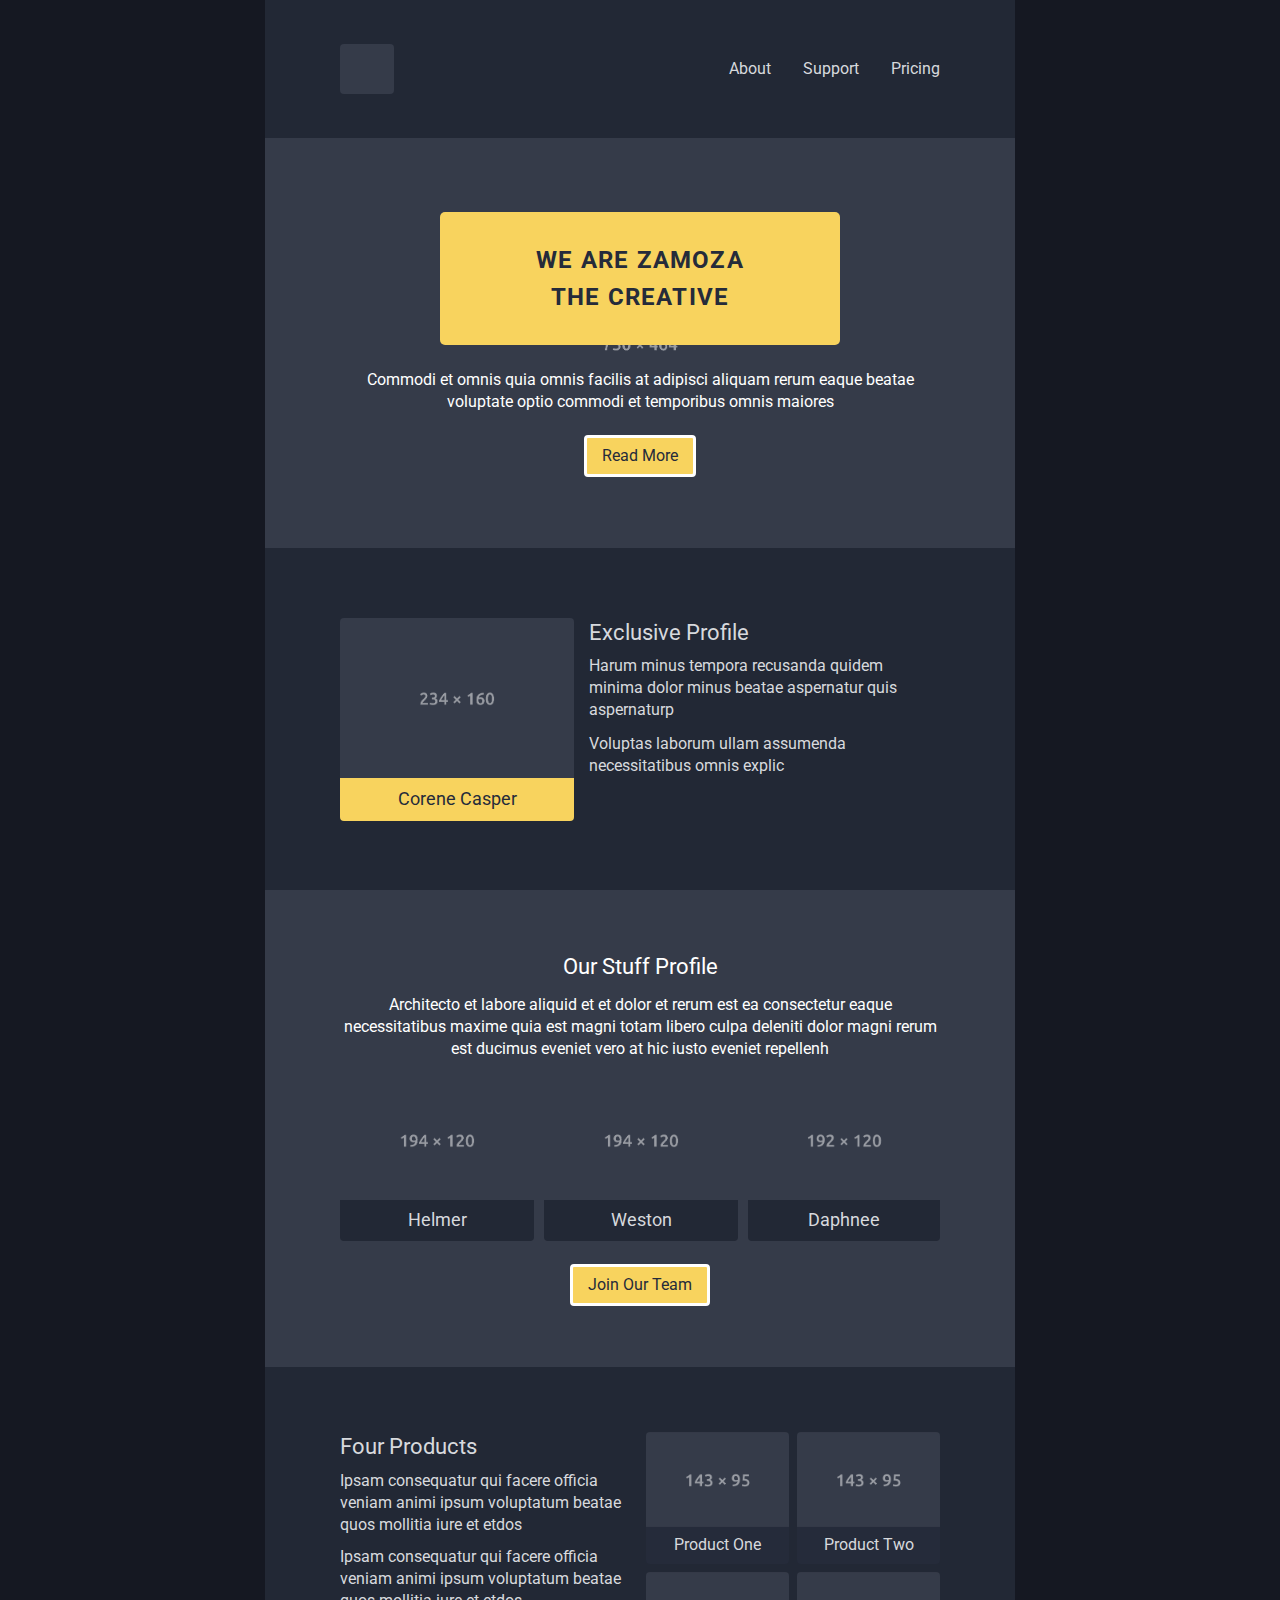
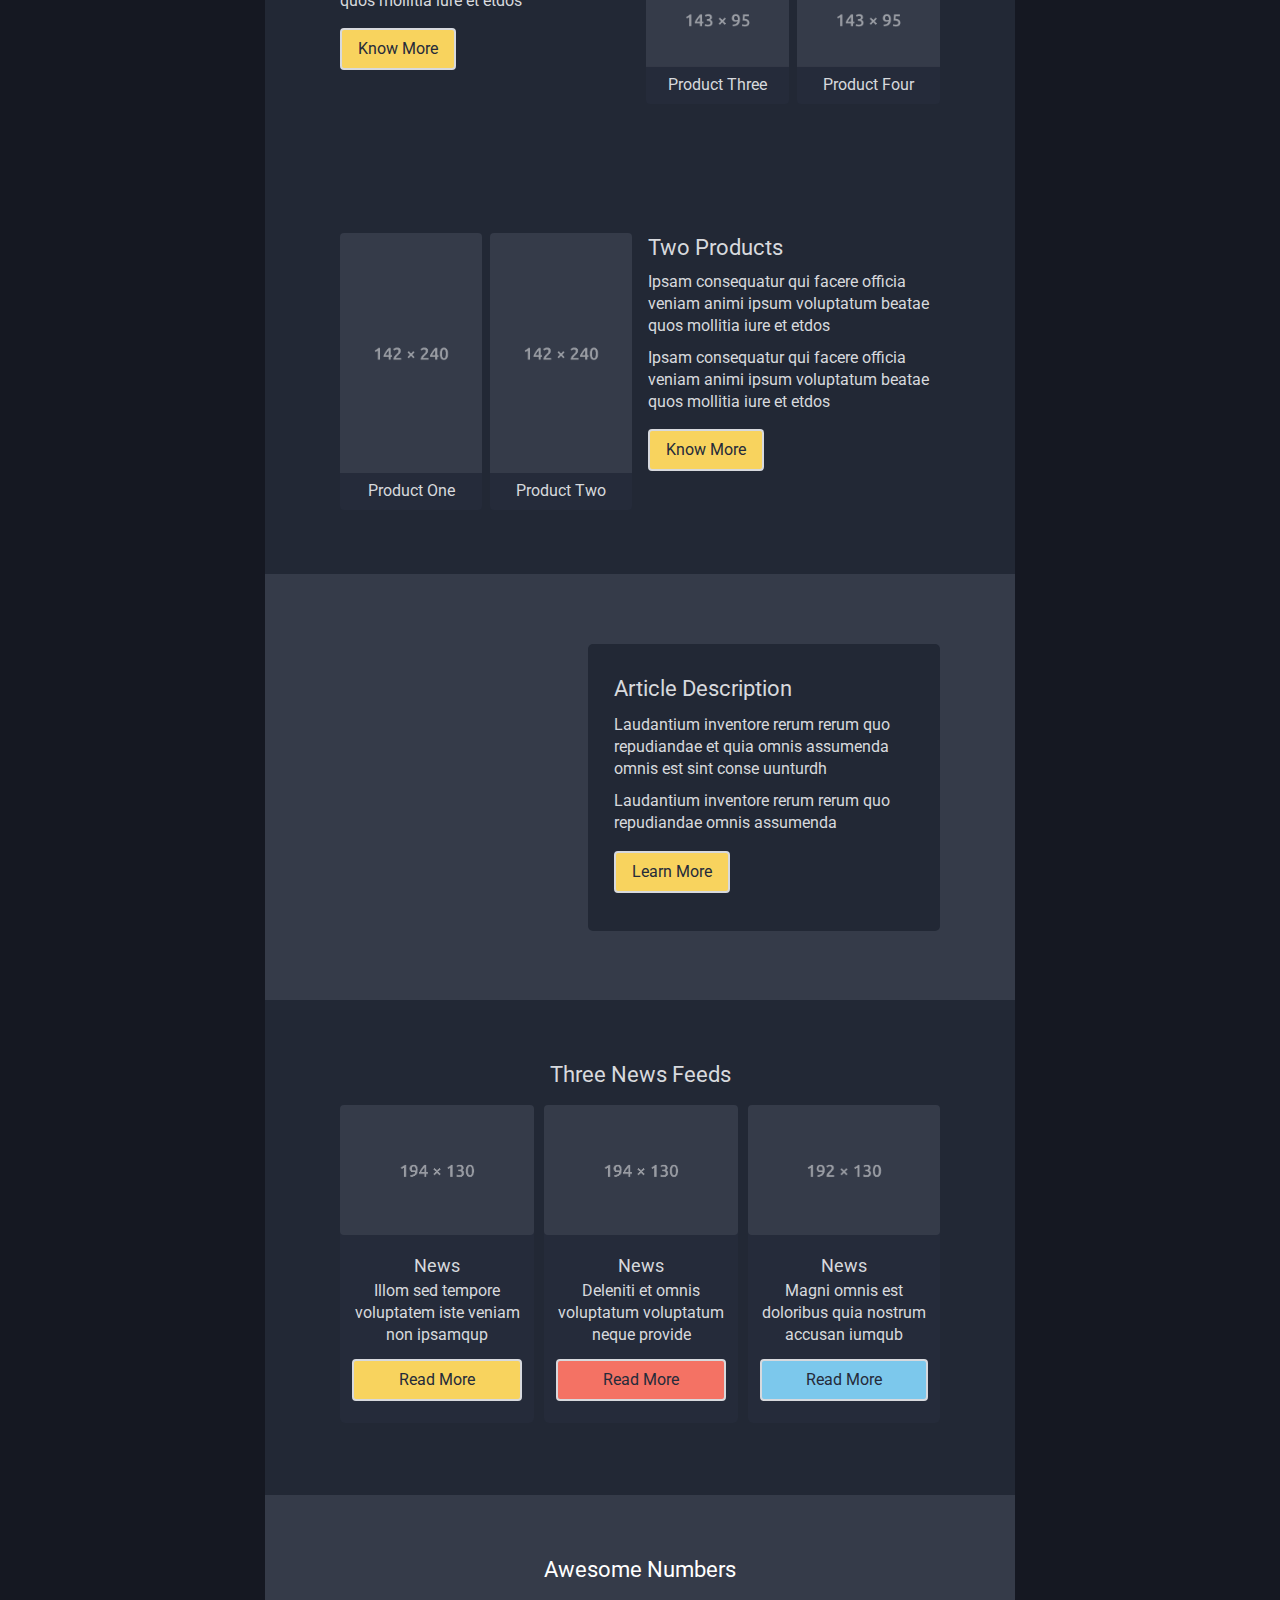
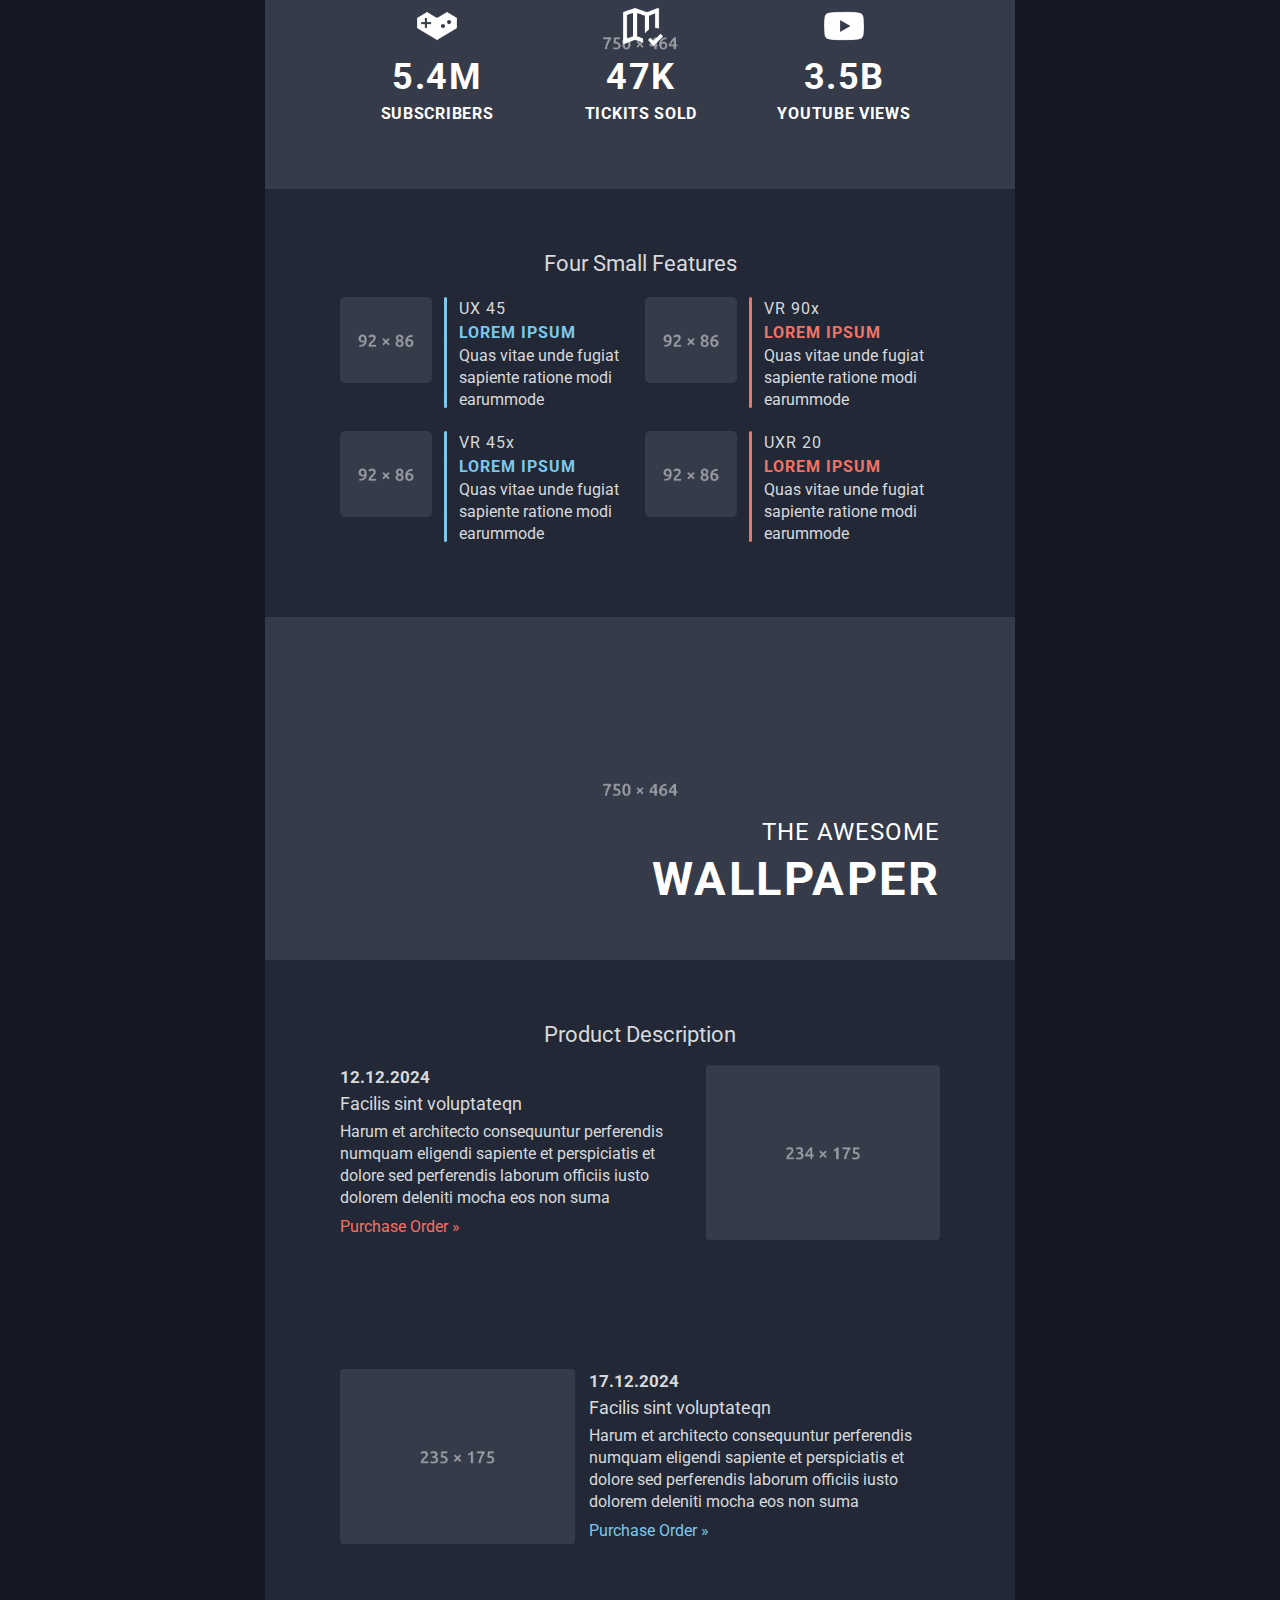
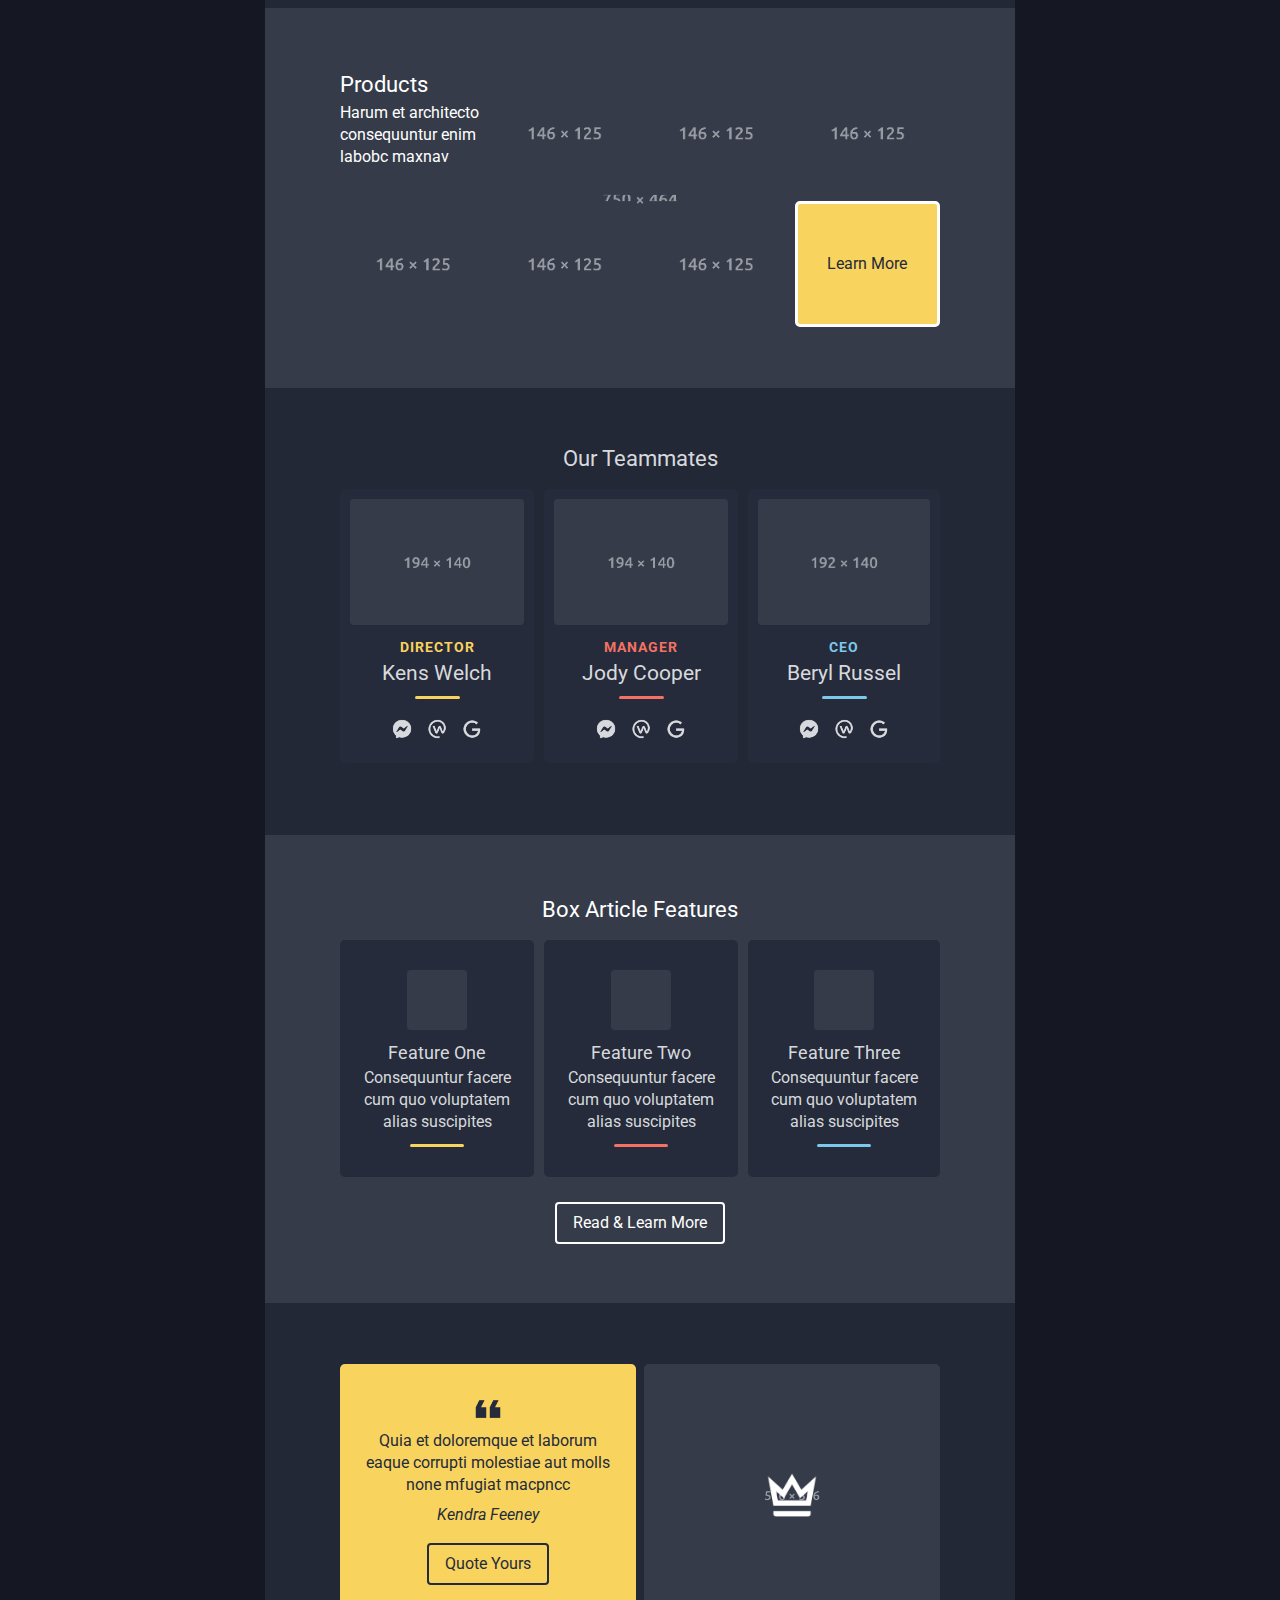
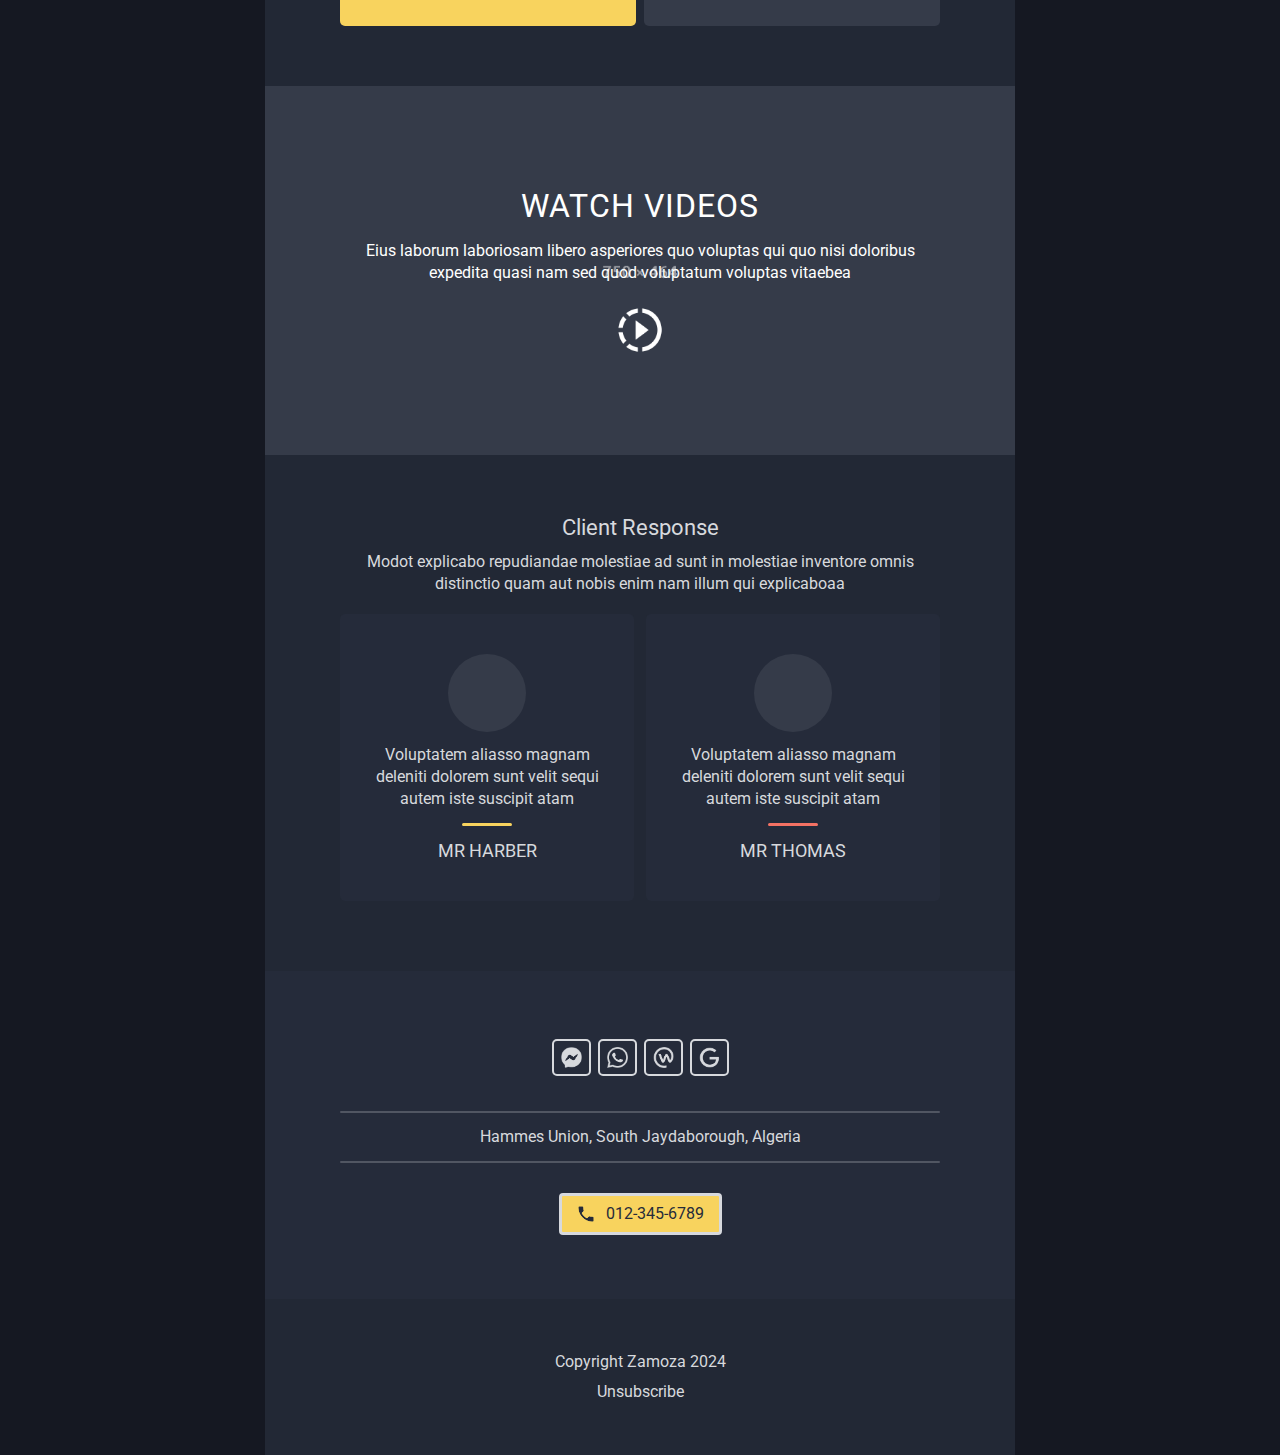
<file: zamoza/Zamoza 2024/HTML/Dark/index.html>
<!DOCTYPE html PUBLIC "-//W3C//DTD XHTML 1.0 Transitional//EN" "http://www.w3.org/TR/xhtml1/DTD/xhtml1-transitional.dtd">
<html xmlns="http://www.w3.org/1999/xhtml">
  <head>
    <meta http-equiv="Content-Type" content="text/html; charset=utf-8" />
    <!--[if !mso]><!-->
    <meta http-equiv="X-UA-Compatible" content="IE=edge" />
    <!--<![endif]-->
    <meta name="viewport" content="width=device-width, initial-scale=1.0" />
    <meta name="x-apple-disable-message-reformatting" />
    <title>Email Template</title>
    <style type="text/css">
      @import url('https://fonts.googleapis.com/css2?family=Roboto:wght@100;300;400;500;700;900&display=swap');
      html{width:100%}
      p{margin:0!important}
      body{-webkit-text-size-adjust:none;-ms-text-size-adjust:none;margin:0;padding:0;font-family:sans-serif!important;background-color:#151822}
      table{border-spacing:0;table-layout:auto;margin:0 auto}
      img{display:block!important;overflow:hidden!important}
      a{text-decoration:none;color:unset}
      .ReadMsgBody{width:100%;background-color:#151822}
      .ExternalClass{width:100%;background-color:#151822}
      .ExternalClass,.ExternalClass p,.ExternalClass span,.ExternalClass font,.ExternalClass td,.ExternalClass div{line-height:100%}
      .yshortcuts a{border-bottom:none!important}
      .pad{width:92%}
      @media only screen and (max-width: 673px) {
      .res-pad{width:92%;max-width:92%}
      .res-full{width:100%;max-width:100%}
      .res-text-left{text-align:left!important}
      .res-text-right{text-align:right!important}
      .res-text-center{text-align:center!important}
      .res-float-left{float:left!important}
      .res-float-right{float:right!important}
      .res-float-unset{float:unset!important}
      .mc-fluid-img{max-width:100%!important}
      }@media only screen and (max-width: 770px) {
      .res-rem-radius{border-radius:0!important}
      .margin-full{width:100%;max-width:100%}
      .margin-pad{width:92%;max-width:92%;max-width:600px}
      }
    </style>
  </head>
  <body>
    <table border="0" cellpadding="0" cellspacing="0" align="center" bgcolor="#151822" width="100%">
      <tbody>
        <tr>
          <td>
            <table border="0" cellpadding="0" cellspacing="0" align="center" bgcolor="#222835" class="margin-full res-rem-radius" width="750" style="border-radius:0px 0px 0px 0px;margin-top:-1px;">
              <tbody>
                <tr>
                  <td>
                    <table border="0" cellpadding="0" cellspacing="0" align="center" class="margin-pad" width="600">
                      <tbody>
                        <tr><td height="35" style="font-size:0;line-height:0;">&nbsp;</td></tr>
                        <tr>
                          <td style="padding-top:5px;padding-bottom:5px;">
                            <table border="0" cellpadding="0" cellspacing="0" align="center" width="100%">
                              <tbody>
                                <tr>
                                  <td valign="top">
                                    <table border="0" cellpadding="0" cellspacing="0" width="147" align="left" class="res-full">
                                      <tbody>
                                        <tr>
                                          <td style="padding-top:5px;padding-bottom:5px;">
                                            <table border="0" cellpadding="0" cellspacing="0" align="left" class="res-full">
                                              <tbody>
                                                <tr>
                                                  <td>
                                                    <table border="0" cellpadding="0" cellspacing="0" align="center">
                                                      <tbody>
                                                        <tr>
                                                          <td width="54" valign="top" style="vertical-align:top;">
                                                            <table border="0" cellpadding="0" cellspacing="0" align="center" class="res-full">
                                                              <tbody>
                                                                <tr>
                                                                  <td>
                                                                    <table border="0" cellpadding="0" cellspacing="0" align="center">
                                                                      <tbody>
                                                                        <tr>
                                                                          <td><img alt="Image" width="54" src="img/9d2a246a13be569a6235a1e18237388d.png" style="font-size:0;line-height:0;width:100%;display:block;max-width:54px;border-radius:4px;border:0;" /></td>
                                                                        </tr>
                                                                      </tbody>
                                                                    </table>
                                                                  </td>
                                                                </tr>
                                                              </tbody>
                                                            </table>
                                                          </td>
                                                        </tr>
                                                      </tbody>
                                                    </table>
                                                  </td>
                                                </tr>
                                              </tbody>
                                            </table>
                                          </td>
                                        </tr>
                                      </tbody>
                                    </table>
                                    <!-- [if (gte mso 9)|(IE)]></td><td><![endif] -->
                                    <table border="0" cellpadding="0" cellspacing="0" width="1" align="left" class="res-full">
                                      <tbody>
                                        <tr><td height="1" style="font-size:0;line-height:0;">&nbsp;</td></tr>
                                      </tbody>
                                    </table>
                                    <!-- [if (gte mso 9)|(IE)]></td><td valign="top"><![endif] -->
                                    <table border="0" cellpadding="0" cellspacing="0" width="441" align="right" class="res-full">
                                      <tbody>
                                        <tr>
                                          <td style="padding-top:19px;padding-bottom:19px;">
                                            <table border="0" cellpadding="0" cellspacing="0" align="right" class="res-full">
                                              <tbody>
                                                <tr>
                                                  <td>
                                                    <table border="0" cellpadding="0" cellspacing="0" align="center">
                                                      <tbody>
                                                        <tr>
                                                          <td class="res-text-center" style="text-align:center;padding-right:16px;padding-left:0;"><a style="font-family:'Roboto', Arial;font-size:16px;line-height:22px;letter-spacing:0px;color:#D7D9DD;word-break:break-word;text-decoration:none;" href="#">About</a></td>
                                                          <td class="res-text-center" style="text-align:center;padding-right:16px;padding-left:16px;"><a style="font-family:'Roboto', Arial;font-size:16px;line-height:22px;letter-spacing:0px;color:#D7D9DD;word-break:break-word;text-decoration:none;" href="#">Support</a></td>
                                                          <td class="res-text-center" style="text-align:center;padding-right:0;padding-left:16px;"><a style="font-family:'Roboto', Arial;font-size:16px;line-height:22px;letter-spacing:0px;color:#D7D9DD;word-break:break-word;text-decoration:none;" href="#">Pricing</a></td>
                                                        </tr>
                                                      </tbody>
                                                    </table>
                                                  </td>
                                                </tr>
                                              </tbody>
                                            </table>
                                          </td>
                                        </tr>
                                      </tbody>
                                    </table>
                                  </td>
                                </tr>
                              </tbody>
                            </table>
                          </td>
                        </tr>
                        <tr><td height="35" style="font-size:0;line-height:0;">&nbsp;</td></tr>
                      </tbody>
                    </table>
                  </td>
                </tr>
              </tbody>
            </table>
          </td>
        </tr>
      </tbody>
    </table>
    <table border="0" cellpadding="0" cellspacing="0" align="center" bgcolor="#151822" width="100%">
      <tbody>
        <tr>
          <td>
            <table border="0" cellpadding="0" cellspacing="0" align="center" bgcolor="#222835" class="margin-full res-rem-radius" width="750" background="img/81465549d1c74d3ced050407fb87a7dc.png" style="background-size:cover;background-position:center center;border-radius:0px 0px 0px 0px;margin-top:-1px;">
              <tbody>
                <tr>
                  <td>
                    <table border="0" cellpadding="0" cellspacing="0" align="center" class="margin-pad" width="600">
                      <tbody>
                        <tr><td height="72" style="font-size:0;line-height:0;">&nbsp;</td></tr>
                        <tr>
                          <td style="padding-top:0;padding-bottom:0;">
                            <table border="0" cellpadding="0" cellspacing="0" style="padding:2px 100px 2px 100px;border-radius:5px;" width="100%">
                              <tbody>
                                <tr>
                                  <td style="padding-top:0;padding-bottom:0;">
                                    <table border="0" cellpadding="0" cellspacing="0" style="padding:32px 40px 32px 40px;background:#F8D35E;border-radius:5px;" width="100%">
                                      <tbody>
                                        <tr>
                                          <td class="res-text-center" style="font-family:'Roboto', Arial;font-size:24px;line-height:32px;letter-spacing:1.2px;text-align:center;color:#252B3A;word-break:break-word;padding-top:0;padding-bottom:0;"><span style="font-weight:bold;">WE ARE ZAMOZA</span></td>
                                        </tr>
                                        <tr>
                                          <td class="res-text-center" style="font-family:'Roboto', Arial;font-size:24px;line-height:32px;letter-spacing:1.2px;text-align:center;color:#252B3A;word-break:break-word;padding-top:5px;padding-bottom:0;"><span style="font-weight:bold;">THE CREATIVE</span></td>
                                        </tr>
                                      </tbody>
                                    </table>
                                  </td>
                                </tr>
                              </tbody>
                            </table>
                          </td>
                        </tr>
                        <tr><td class="res-text-center" style="font-family:'Roboto', Arial;font-size:16px;line-height:22px;letter-spacing:0px;text-align:center;color:#FFFFFF;word-break:break-word;padding-top:22px;padding-bottom:22px;">Commodi et omnis quia omnis facilis at adipisci aliquam rerum eaque beatae voluptate optio commodi et temporibus omnis maiores</td></tr>
                        <tr>
                          <td style="padding-top:0;padding-bottom:0;">
                            <table border="0" cellpadding="0" cellspacing="0" align="center" class="res-full">
                              <tbody>
                                <tr>
                                  <td>
                                    <table border="0" cellpadding="0" cellspacing="0" align="center" class="undefined" style="overflow:hidden;border-radius:4px;background-color:#F8D35E;border:3px solid #FFFFFF;">
                                      <tbody>
                                        <tr>
                                          <td style="text-align:center;padding:7px 15px;line-height:22px;"><a href="" style="font-family:'Roboto', Arial;font-size:16px;line-height:22px;letter-spacing:0px;color:#252B3A;word-break:break-all;text-decoration:none;padding:7px 0;">Read More</a></td>
                                        </tr>
                                      </tbody>
                                    </table>
                                  </td>
                                </tr>
                              </tbody>
                            </table>
                          </td>
                        </tr>
                        <tr><td height="72" style="font-size:0;line-height:0;">&nbsp;</td></tr>
                      </tbody>
                    </table>
                  </td>
                </tr>
              </tbody>
            </table>
          </td>
        </tr>
      </tbody>
    </table>
    <table border="0" cellpadding="0" cellspacing="0" align="center" bgcolor="#151822" width="100%">
      <tbody>
        <tr>
          <td>
            <table border="0" cellpadding="0" cellspacing="0" align="center" bgcolor="#222835" class="margin-full res-rem-radius" width="750" style="border-radius:0px 0px 0px 0px;margin-top:-1px;">
              <tbody>
                <tr>
                  <td>
                    <table border="0" cellpadding="0" cellspacing="0" align="center" class="margin-pad" width="600">
                      <tbody>
                        <tr><td height="65" style="font-size:0;line-height:0;">&nbsp;</td></tr>
                        <tr>
                          <td style="padding-top:5px;padding-bottom:5px;">
                            <table border="0" cellpadding="0" cellspacing="0" align="center" width="100%">
                              <tbody>
                                <tr>
                                  <td valign="top">
                                    <table border="0" cellpadding="0" cellspacing="0" width="234" align="left" class="res-full">
                                      <tbody>
                                        <tr>
                                          <td style="padding-top:0;padding-bottom:0;"><img alt="Image" width="234" src="img/1b9eaed7f82e44a6f1a240742dd69329.png" style="font-size:0;line-height:0;width:100%;display:block;border-radius:4px 4px 0px 0px;border:0;" /></td>
                                        </tr>
                                        <tr style="">
                                          <td style="">
                                            <table border="0" cellpadding="0" cellspacing="0" style="margin-top:-2px;background-color:#F8D35E;border-radius:0px 0px 4px 4px;padding:10px 12px;" width="100%">
                                              <tbody>
                                                <tr><td class="res-text-center" style="font-family:'Roboto', Arial;font-size:18px;line-height:25px;letter-spacing:0px;text-align:center;color:#252B3A;word-break:break-word;">Corene Casper</td></tr>
                                              </tbody>
                                            </table>
                                          </td>
                                        </tr>
                                      </tbody>
                                    </table>
                                    <!-- [if (gte mso 9)|(IE)]></td><td><![endif] -->
                                    <table border="0" cellpadding="0" cellspacing="0" width="1" align="left" class="res-full">
                                      <tbody>
                                        <tr><td height="15" style="font-size:0;line-height:0;">&nbsp;</td></tr>
                                      </tbody>
                                    </table>
                                    <!-- [if (gte mso 9)|(IE)]></td><td valign="top"><![endif] -->
                                    <table border="0" cellpadding="0" cellspacing="0" width="351" align="right" class="res-full">
                                      <tbody>
                                        <tr><td class="res-text-left" style="font-family:'Roboto', Arial;font-size:22px;line-height:30px;letter-spacing:0px;text-align:left;color:#D7D9DD;word-break:break-word;padding-top:0;padding-bottom:0;">Exclusive Profile</td></tr>
                                        <tr><td class="res-text-left" style="font-family:'Roboto', Arial;font-size:16px;line-height:22px;letter-spacing:0px;text-align:left;color:#D7D9DD;word-break:break-word;padding-top:7px;padding-bottom:0;">Harum minus tempora recusanda quidem minima dolor minus beatae aspernatur quis aspernaturp</td></tr>
                                        <tr><td class="res-text-left" style="font-family:'Roboto', Arial;font-size:16px;line-height:22px;letter-spacing:0px;text-align:left;color:#D7D9DD;word-break:break-word;padding-top:12px;padding-bottom:0;">Voluptas laborum ullam assumenda necessitatibus omnis explic</td></tr>
                                      </tbody>
                                    </table>
                                  </td>
                                </tr>
                              </tbody>
                            </table>
                          </td>
                        </tr>
                        <tr><td height="65" style="font-size:0;line-height:0;">&nbsp;</td></tr>
                      </tbody>
                    </table>
                  </td>
                </tr>
              </tbody>
            </table>
          </td>
        </tr>
      </tbody>
    </table>
    <table border="0" cellpadding="0" cellspacing="0" align="center" bgcolor="#151822" width="100%">
      <tbody>
        <tr>
          <td>
            <table border="0" cellpadding="0" cellspacing="0" align="center" bgcolor="#222835" class="margin-full res-rem-radius" width="750" background="img/81465549d1c74d3ced050407fb87a7dc.png" style="background-size:cover;background-position:center center;border-radius:0px 0px 0px 0px;margin-top:-1px;">
              <tbody>
                <tr>
                  <td>
                    <table border="0" cellpadding="0" cellspacing="0" align="center" class="margin-pad" width="600">
                      <tbody>
                        <tr><td height="62" style="font-size:0;line-height:0;">&nbsp;</td></tr>
                        <tr><td class="res-text-center" style="font-family:'Roboto', Arial;font-size:22px;line-height:30px;letter-spacing:0px;text-align:center;color:#FFFFFF;word-break:break-word;padding-top:0;padding-bottom:0;">Our Stuff Profile</td></tr>
                        <tr><td class="res-text-center" style="font-family:'Roboto', Arial;font-size:16px;line-height:22px;letter-spacing:0px;text-align:center;color:#FFFFFF;word-break:break-word;padding-top:12px;padding-bottom:15px;">Architecto et labore aliquid et et dolor et rerum est ea consectetur eaque necessitatibus maxime quia est magni totam libero culpa deleniti dolor magni rerum est ducimus eveniet vero at hic iusto eveniet repellenh</td></tr>
                        <tr>
                          <td style="padding-top:5px;padding-bottom:5px;">
                            <table border="0" cellpadding="0" cellspacing="0" align="center" width="100%">
                              <tbody>
                                <tr>
                                  <td valign="top">
                                    <table border="0" cellpadding="0" cellspacing="0" width="194" align="left" class="res-full">
                                      <tbody>
                                        <tr>
                                          <td style="padding-top:0;padding-bottom:0;"><img alt="Image" width="194" src="img/cd24e90ccb9abe79e5f21b7818551026.png" style="font-size:0;line-height:0;width:100%;display:block;border-radius:4px 4px 0px 0px;border:0;" /></td>
                                        </tr>
                                        <tr style="">
                                          <td style="">
                                            <table border="0" cellpadding="0" cellspacing="0" style="margin-top:-2px;background-color:#222835;border-radius:0px 0px 4px 4px;padding:9px 12px;" width="100%">
                                              <tbody>
                                                <tr><td class="res-text-center" style="font-family:'Roboto', Arial;font-size:18px;line-height:25px;letter-spacing:0px;text-align:center;color:#D7D9DD;word-break:break-word;">Helmer</td></tr>
                                              </tbody>
                                            </table>
                                          </td>
                                        </tr>
                                      </tbody>
                                    </table>
                                    <!-- [if (gte mso 9)|(IE)]></td><td><![endif] -->
                                    <table border="0" cellpadding="0" cellspacing="0" width="10" align="left" class="res-full">
                                      <tbody>
                                        <tr><td height="12" style="font-size:0;line-height:0;">&nbsp;</td></tr>
                                      </tbody>
                                    </table>
                                    <!-- [if (gte mso 9)|(IE)]></td><td valign="top"><![endif] -->
                                    <table border="0" cellpadding="0" cellspacing="0" width="194" align="left" class="res-full">
                                      <tbody>
                                        <tr>
                                          <td style="padding-top:0;padding-bottom:0;"><img alt="Image" width="194" src="img/cd24e90ccb9abe79e5f21b7818551026.png" style="font-size:0;line-height:0;width:100%;display:block;border-radius:4px 4px 0px 0px;border:0;" /></td>
                                        </tr>
                                        <tr style="">
                                          <td style="">
                                            <table border="0" cellpadding="0" cellspacing="0" style="margin-top:-2px;background-color:#222835;border-radius:0px 0px 4px 4px;padding:9px 12px;" width="100%">
                                              <tbody>
                                                <tr><td class="res-text-center" style="font-family:'Roboto', Arial;font-size:18px;line-height:25px;letter-spacing:0px;text-align:center;color:#D7D9DD;word-break:break-word;">Weston</td></tr>
                                              </tbody>
                                            </table>
                                          </td>
                                        </tr>
                                      </tbody>
                                    </table>
                                    <!-- [if (gte mso 9)|(IE)]></td><td><![endif] -->
                                    <table border="0" cellpadding="0" cellspacing="0" width="1" align="left" class="res-full">
                                      <tbody>
                                        <tr><td height="12" style="font-size:0;line-height:0;">&nbsp;</td></tr>
                                      </tbody>
                                    </table>
                                    <!-- [if (gte mso 9)|(IE)]></td><td valign="top"><![endif] -->
                                    <table border="0" cellpadding="0" cellspacing="0" width="192" align="right" class="res-full">
                                      <tbody>
                                        <tr>
                                          <td style="padding-top:0;padding-bottom:0;"><img alt="Image" width="192" src="img/df2416f14ef655a97c3fe285c55adbab.png" style="font-size:0;line-height:0;width:100%;display:block;border-radius:4px 4px 0px 0px;border:0;" /></td>
                                        </tr>
                                        <tr style="">
                                          <td style="">
                                            <table border="0" cellpadding="0" cellspacing="0" style="margin-top:-2px;background-color:#222835;border-radius:0px 0px 4px 4px;padding:9px 12px;" width="100%">
                                              <tbody>
                                                <tr><td class="res-text-center" style="font-family:'Roboto', Arial;font-size:18px;line-height:25px;letter-spacing:0px;text-align:center;color:#D7D9DD;word-break:break-word;">Daphnee</td></tr>
                                              </tbody>
                                            </table>
                                          </td>
                                        </tr>
                                      </tbody>
                                    </table>
                                  </td>
                                </tr>
                              </tbody>
                            </table>
                          </td>
                        </tr>
                        <tr>
                          <td style="padding-top:18px;padding-bottom:0;">
                            <table border="0" cellpadding="0" cellspacing="0" align="center" class="res-full">
                              <tbody>
                                <tr>
                                  <td>
                                    <table border="0" cellpadding="0" cellspacing="0" align="center" class="undefined" style="overflow:hidden;border-radius:4px;background-color:#F8D35E;border:3px solid #FFFFFF;">
                                      <tbody>
                                        <tr>
                                          <td style="text-align:center;padding:7px 15px;line-height:22px;"><a href="" style="font-family:'Roboto', Arial;font-size:16px;line-height:22px;letter-spacing:0px;color:#252B3A;word-break:break-all;text-decoration:none;padding:7px 0;">Join Our Team</a></td>
                                        </tr>
                                      </tbody>
                                    </table>
                                  </td>
                                </tr>
                              </tbody>
                            </table>
                          </td>
                        </tr>
                        <tr><td height="62" style="font-size:0;line-height:0;">&nbsp;</td></tr>
                      </tbody>
                    </table>
                  </td>
                </tr>
              </tbody>
            </table>
          </td>
        </tr>
      </tbody>
    </table>
    <table border="0" cellpadding="0" cellspacing="0" align="center" bgcolor="#151822" width="100%">
      <tbody>
        <tr>
          <td>
            <table border="0" cellpadding="0" cellspacing="0" align="center" bgcolor="#222835" class="margin-full res-rem-radius" width="750" style="border-radius:0px 0px 0px 0px;margin-top:-1px;">
              <tbody>
                <tr>
                  <td>
                    <table border="0" cellpadding="0" cellspacing="0" align="center" class="margin-pad" width="600">
                      <tbody>
                        <tr><td height="60" style="font-size:0;line-height:0;">&nbsp;</td></tr>
                        <tr>
                          <td style="padding-top:5px;padding-bottom:5px;">
                            <table border="0" cellpadding="0" cellspacing="0" align="center" width="100%">
                              <tbody>
                                <tr>
                                  <td valign="top">
                                    <table border="0" cellpadding="0" cellspacing="0" width="294" align="left" class="res-full">
                                      <tbody>
                                        <tr><td class="res-text-left" style="font-family:'Roboto', Arial;font-size:22px;line-height:30px;letter-spacing:0px;text-align:left;color:#D7D9DD;word-break:break-word;padding-top:0;padding-bottom:0;">Four Products</td></tr>
                                        <tr><td class="res-text-left" style="font-family:'Roboto', Arial;font-size:16px;line-height:22px;letter-spacing:0px;text-align:left;color:#D7D9DD;word-break:break-word;padding-top:8px;padding-bottom:0;">Ipsam consequatur qui facere officia veniam animi ipsum voluptatum beatae quos mollitia iure et etdos</td></tr>
                                        <tr><td class="res-text-left" style="font-family:'Roboto', Arial;font-size:16px;line-height:22px;letter-spacing:0px;text-align:left;color:#D7D9DD;word-break:break-word;padding-top:10px;padding-bottom:0;">Ipsam consequatur qui facere officia veniam animi ipsum voluptatum beatae quos mollitia iure et etdos</td></tr>
                                        <tr>
                                          <td style="padding-top:16px;padding-bottom:0;">
                                            <table border="0" cellpadding="0" cellspacing="0" align="left" class="res-full">
                                              <tbody>
                                                <tr>
                                                  <td>
                                                    <table border="0" cellpadding="0" cellspacing="0" align="left" class="undefined" style="overflow:hidden;border-radius:4px;background-color:#F8D35E;border:2px solid #D7D9DD;">
                                                      <tbody>
                                                        <tr>
                                                          <td style="text-align:center;padding:8px 16px;line-height:22px;"><a href="" style="font-family:'Roboto', Arial;font-size:16px;line-height:22px;letter-spacing:0px;color:#252B3A;word-break:break-all;text-decoration:none;padding:8px 0;">Know More</a></td>
                                                        </tr>
                                                      </tbody>
                                                    </table>
                                                  </td>
                                                </tr>
                                              </tbody>
                                            </table>
                                          </td>
                                        </tr>
                                      </tbody>
                                    </table>
                                    <!-- [if (gte mso 9)|(IE)]></td><td><![endif] -->
                                    <table border="0" cellpadding="0" cellspacing="0" width="1" align="left" class="res-full">
                                      <tbody>
                                        <tr><td height="21" style="font-size:0;line-height:0;">&nbsp;</td></tr>
                                      </tbody>
                                    </table>
                                    <!-- [if (gte mso 9)|(IE)]></td><td valign="top"><![endif] -->
                                    <table border="0" cellpadding="0" cellspacing="0" width="294" align="right" class="res-full">
                                      <tbody>
                                        <tr style="">
                                          <td style="padding-top:0;padding-bottom:8px;">
                                            <table border="0" cellpadding="0" cellspacing="0" style="" width="100%">
                                              <tbody>
                                                <tr style="vertical-align:top;">
                                                  <td style="width:50%;padding-right:4px;">
                                                    <table border="0" cellpadding="0" cellspacing="0" style="" width="100%">
                                                      <tbody>
                                                        <tr>
                                                          <td style=""><img alt="Image" width="143" src="img/b446f85195b958482f1ecc41dff561bf.png" style="font-size:0;line-height:0;width:100%;display:block;border-radius:4px 4px 0px 0px;border:0;" /></td>
                                                        </tr>
                                                        <tr style="">
                                                          <td style="">
                                                            <table border="0" cellpadding="0" cellspacing="0" style="margin-top:-2px;background-color:#252B3A;border-radius:0px 0px 4px 4px;padding:8px 12px;" width="100%">
                                                              <tbody>
                                                                <tr><td class="res-text-center" style="font-family:'Roboto', Arial;font-size:16px;line-height:23px;letter-spacing:0px;text-align:center;color:#D7D9DD;word-break:break-word;">Product One</td></tr>
                                                              </tbody>
                                                            </table>
                                                          </td>
                                                        </tr>
                                                      </tbody>
                                                    </table>
                                                  </td>
                                                  <td style="width:50%;padding-left:4px;">
                                                    <table border="0" cellpadding="0" cellspacing="0" style="" width="100%">
                                                      <tbody>
                                                        <tr>
                                                          <td style=""><img alt="Image" width="143" src="img/b446f85195b958482f1ecc41dff561bf.png" style="font-size:0;line-height:0;width:100%;display:block;border-radius:4px 4px 0px 0px;border:0;" /></td>
                                                        </tr>
                                                        <tr style="">
                                                          <td style="">
                                                            <table border="0" cellpadding="0" cellspacing="0" style="margin-top:-2px;background-color:#252B3A;border-radius:0px 0px 4px 4px;padding:8px 12px;" width="100%">
                                                              <tbody>
                                                                <tr><td class="res-text-center" style="font-family:'Roboto', Arial;font-size:16px;line-height:23px;letter-spacing:0px;text-align:center;color:#D7D9DD;word-break:break-word;">Product Two</td></tr>
                                                              </tbody>
                                                            </table>
                                                          </td>
                                                        </tr>
                                                      </tbody>
                                                    </table>
                                                  </td>
                                                </tr>
                                              </tbody>
                                            </table>
                                          </td>
                                        </tr>
                                        <tr style="">
                                          <td style="padding-top:0;padding-bottom:0;">
                                            <table border="0" cellpadding="0" cellspacing="0" style="" width="100%">
                                              <tbody>
                                                <tr style="vertical-align:top;">
                                                  <td style="width:50%;padding-right:4px;">
                                                    <table border="0" cellpadding="0" cellspacing="0" style="" width="100%">
                                                      <tbody>
                                                        <tr>
                                                          <td style=""><img alt="Image" width="143" src="img/b446f85195b958482f1ecc41dff561bf.png" style="font-size:0;line-height:0;width:100%;display:block;border-radius:4px 4px 0px 0px;border:0;" /></td>
                                                        </tr>
                                                        <tr style="">
                                                          <td style="">
                                                            <table border="0" cellpadding="0" cellspacing="0" style="margin-top:-2px;background-color:#252B3A;border-radius:0px 0px 4px 4px;padding:8px 12px;" width="100%">
                                                              <tbody>
                                                                <tr><td class="res-text-center" style="font-family:'Roboto', Arial;font-size:16px;line-height:23px;letter-spacing:0px;text-align:center;color:#D7D9DD;word-break:break-word;">Product Three</td></tr>
                                                              </tbody>
                                                            </table>
                                                          </td>
                                                        </tr>
                                                      </tbody>
                                                    </table>
                                                  </td>
                                                  <td style="width:50%;padding-left:4px;">
                                                    <table border="0" cellpadding="0" cellspacing="0" style="" width="100%">
                                                      <tbody>
                                                        <tr>
                                                          <td style=""><img alt="Image" width="143" src="img/b446f85195b958482f1ecc41dff561bf.png" style="font-size:0;line-height:0;width:100%;display:block;border-radius:4px 4px 0px 0px;border:0;" /></td>
                                                        </tr>
                                                        <tr style="">
                                                          <td style="">
                                                            <table border="0" cellpadding="0" cellspacing="0" style="margin-top:-2px;background-color:#252B3A;border-radius:0px 0px 4px 4px;padding:8px 12px;" width="100%">
                                                              <tbody>
                                                                <tr><td class="res-text-center" style="font-family:'Roboto', Arial;font-size:16px;line-height:23px;letter-spacing:0px;text-align:center;color:#D7D9DD;word-break:break-word;">Product Four</td></tr>
                                                              </tbody>
                                                            </table>
                                                          </td>
                                                        </tr>
                                                      </tbody>
                                                    </table>
                                                  </td>
                                                </tr>
                                              </tbody>
                                            </table>
                                          </td>
                                        </tr>
                                      </tbody>
                                    </table>
                                  </td>
                                </tr>
                              </tbody>
                            </table>
                          </td>
                        </tr>
                        <tr><td height="60" style="font-size:0;line-height:0;">&nbsp;</td></tr>
                      </tbody>
                    </table>
                  </td>
                </tr>
              </tbody>
            </table>
          </td>
        </tr>
      </tbody>
    </table>
    <table border="0" cellpadding="0" cellspacing="0" align="center" bgcolor="#151822" width="100%">
      <tbody>
        <tr>
          <td>
            <table border="0" cellpadding="0" cellspacing="0" align="center" bgcolor="#222835" class="margin-full res-rem-radius" width="750" style="border-radius:0px 0px 0px 0px;margin-top:-1px;">
              <tbody>
                <tr>
                  <td>
                    <table border="0" cellpadding="0" cellspacing="0" align="center" class="margin-pad" width="600">
                      <tbody>
                        <tr><td height="60" style="font-size:0;line-height:0;">&nbsp;</td></tr>
                        <tr>
                          <td style="padding-top:5px;padding-bottom:5px;">
                            <table border="0" cellpadding="0" cellspacing="0" align="center" width="100%">
                              <tbody>
                                <tr>
                                  <td valign="top">
                                    <table border="0" cellpadding="0" cellspacing="0" width="292" align="right" class="res-full">
                                      <tbody>
                                        <tr><td class="res-text-left" style="font-family:'Roboto', Arial;font-size:22px;line-height:30px;letter-spacing:0px;text-align:left;color:#D7D9DD;word-break:break-word;padding-top:0;padding-bottom:0;">Two Products</td></tr>
                                        <tr><td class="res-text-left" style="font-family:'Roboto', Arial;font-size:16px;line-height:22px;letter-spacing:0px;text-align:left;color:#D7D9DD;word-break:break-word;padding-top:8px;padding-bottom:0;">Ipsam consequatur qui facere officia veniam animi ipsum voluptatum beatae quos mollitia iure et etdos</td></tr>
                                        <tr><td class="res-text-left" style="font-family:'Roboto', Arial;font-size:16px;line-height:22px;letter-spacing:0px;text-align:left;color:#D7D9DD;word-break:break-word;padding-top:10px;padding-bottom:0;">Ipsam consequatur qui facere officia veniam animi ipsum voluptatum beatae quos mollitia iure et etdos</td></tr>
                                        <tr>
                                          <td style="padding-top:16px;padding-bottom:0;">
                                            <table border="0" cellpadding="0" cellspacing="0" align="left" class="res-full">
                                              <tbody>
                                                <tr>
                                                  <td>
                                                    <table border="0" cellpadding="0" cellspacing="0" align="left" class="undefined" style="overflow:hidden;border-radius:4px;background-color:#F8D35E;border:2px solid #D7D9DD;">
                                                      <tbody>
                                                        <tr>
                                                          <td style="text-align:center;padding:8px 16px;line-height:22px;"><a href="" style="font-family:'Roboto', Arial;font-size:16px;line-height:22px;letter-spacing:0px;color:#252B3A;word-break:break-all;text-decoration:none;padding:8px 0;">Know More</a></td>
                                                        </tr>
                                                      </tbody>
                                                    </table>
                                                  </td>
                                                </tr>
                                              </tbody>
                                            </table>
                                          </td>
                                        </tr>
                                      </tbody>
                                    </table>
                                    <!-- [if (gte mso 9)|(IE)]></td><td><![endif] -->
                                    <table border="0" cellpadding="0" cellspacing="0" width="1" align="right" class="res-full">
                                      <tbody>
                                        <tr><td height="20" style="font-size:0;line-height:0;">&nbsp;</td></tr>
                                      </tbody>
                                    </table>
                                    <!-- [if (gte mso 9)|(IE)]></td><td valign="top"><![endif] -->
                                    <table border="0" cellpadding="0" cellspacing="0" width="292" align="left" class="res-full">
                                      <tbody>
                                        <tr style="">
                                          <td style="padding-top:0;padding-bottom:0;">
                                            <table border="0" cellpadding="0" cellspacing="0" style="" width="100%">
                                              <tbody>
                                                <tr style="vertical-align:top;">
                                                  <td style="width:50%;padding-right:4px;">
                                                    <table border="0" cellpadding="0" cellspacing="0" style="" width="100%">
                                                      <tbody>
                                                        <tr>
                                                          <td style=""><img alt="Image" width="142" src="img/118c836c9e61b87c68878bd2616e888c.png" style="font-size:0;line-height:0;width:100%;display:block;border-radius:4px 4px 0px 0px;border:0;" /></td>
                                                        </tr>
                                                        <tr style="">
                                                          <td style="">
                                                            <table border="0" cellpadding="0" cellspacing="0" style="margin-top:-2px;background-color:#252B3A;border-radius:0px 0px 4px 4px;padding:8px 12px;" width="100%">
                                                              <tbody>
                                                                <tr><td class="res-text-center" style="font-family:'Roboto', Arial;font-size:16px;line-height:23px;letter-spacing:0px;text-align:center;color:#D7D9DD;word-break:break-word;">Product One</td></tr>
                                                              </tbody>
                                                            </table>
                                                          </td>
                                                        </tr>
                                                      </tbody>
                                                    </table>
                                                  </td>
                                                  <td style="width:50%;padding-left:4px;">
                                                    <table border="0" cellpadding="0" cellspacing="0" style="" width="100%">
                                                      <tbody>
                                                        <tr>
                                                          <td style=""><img alt="Image" width="142" src="img/118c836c9e61b87c68878bd2616e888c.png" style="font-size:0;line-height:0;width:100%;display:block;border-radius:4px 4px 0px 0px;border:0;" /></td>
                                                        </tr>
                                                        <tr style="">
                                                          <td style="">
                                                            <table border="0" cellpadding="0" cellspacing="0" style="margin-top:-2px;background-color:#252B3A;border-radius:0px 0px 4px 4px;padding:8px 12px;" width="100%">
                                                              <tbody>
                                                                <tr><td class="res-text-center" style="font-family:'Roboto', Arial;font-size:16px;line-height:23px;letter-spacing:0px;text-align:center;color:#D7D9DD;word-break:break-word;">Product Two</td></tr>
                                                              </tbody>
                                                            </table>
                                                          </td>
                                                        </tr>
                                                      </tbody>
                                                    </table>
                                                  </td>
                                                </tr>
                                              </tbody>
                                            </table>
                                          </td>
                                        </tr>
                                      </tbody>
                                    </table>
                                  </td>
                                </tr>
                              </tbody>
                            </table>
                          </td>
                        </tr>
                        <tr><td height="60" style="font-size:0;line-height:0;">&nbsp;</td></tr>
                      </tbody>
                    </table>
                  </td>
                </tr>
              </tbody>
            </table>
          </td>
        </tr>
      </tbody>
    </table>
    <table border="0" cellpadding="0" cellspacing="0" align="center" bgcolor="#151822" width="100%">
      <tbody>
        <tr>
          <td>
            <table border="0" cellpadding="0" cellspacing="0" align="center" bgcolor="#222835" class="margin-full res-rem-radius" width="750" background="img/81465549d1c74d3ced050407fb87a7dc.png" style="background-size:cover;background-position:center center;border-radius:0px 0px 0px 0px;margin-top:-1px;">
              <tbody>
                <tr>
                  <td>
                    <table border="0" cellpadding="0" cellspacing="0" align="center" class="margin-pad" width="600">
                      <tbody>
                        <tr><td height="65" style="font-size:0;line-height:0;">&nbsp;</td></tr>
                        <tr>
                          <td style="padding-top:5px;padding-bottom:5px;">
                            <table border="0" cellpadding="0" cellspacing="0" align="center" width="100%">
                              <tbody>
                                <tr>
                                  <td valign="top">
                                    <table border="0" cellpadding="0" cellspacing="0" width="236" align="left" class="res-full">
                                      <tbody>
                                        <tr><td height="1" style="font-size:0;line-height:0;">&nbsp;</td></tr>
                                      </tbody>
                                    </table>
                                    <!-- [if (gte mso 9)|(IE)]></td><td><![endif] -->
                                    <table border="0" cellpadding="0" cellspacing="0" width="1" align="left" class="res-full">
                                      <tbody>
                                        <tr><td height="1" style="font-size:0;line-height:0;">&nbsp;</td></tr>
                                      </tbody>
                                    </table>
                                    <!-- [if (gte mso 9)|(IE)]></td><td valign="top"><![endif] -->
                                    <table border="0" cellpadding="0" cellspacing="0" width="352" align="right" class="res-full">
                                      <tbody>
                                        <tr>
                                          <td style="padding-top:0;padding-bottom:0;">
                                            <table border="0" cellpadding="0" cellspacing="0" style="padding:30px 26px 30px 26px;background:#222835;border-radius:5px;" width="100%">
                                              <tbody>
                                                <tr><td class="res-text-left" style="font-family:'Roboto', Arial;font-size:22px;line-height:30px;letter-spacing:0px;text-align:left;color:#D7D9DD;word-break:break-word;padding-top:0;padding-bottom:0;">Article Description</td></tr>
                                                <tr><td class="res-text-left" style="font-family:'Roboto', Arial;font-size:16px;line-height:22px;letter-spacing:0px;text-align:left;color:#D7D9DD;word-break:break-word;padding-top:10px;padding-bottom:0;">Laudantium inventore rerum rerum quo repudiandae et quia omnis assumenda omnis est sint conse uunturdh</td></tr>
                                                <tr><td class="res-text-left" style="font-family:'Roboto', Arial;font-size:16px;line-height:22px;letter-spacing:0px;text-align:left;color:#D7D9DD;word-break:break-word;padding-top:10px;padding-bottom:0;">Laudantium inventore rerum rerum quo repudiandae omnis assumenda</td></tr>
                                                <tr>
                                                  <td style="padding-top:17px;padding-bottom:8px;">
                                                    <table border="0" cellpadding="0" cellspacing="0" align="left" class="res-full">
                                                      <tbody>
                                                        <tr>
                                                          <td>
                                                            <table border="0" cellpadding="0" cellspacing="0" align="left" class="undefined" style="overflow:hidden;border-radius:4px;background-color:#F8D35E;border:2px solid #D7D9DD;">
                                                              <tbody>
                                                                <tr>
                                                                  <td style="text-align:center;padding:8px 16px;line-height:22px;"><a href="" style="font-family:'Roboto', Arial;font-size:16px;line-height:22px;letter-spacing:0px;color:#252B3A;word-break:break-all;text-decoration:none;padding:8px 0;">Learn More</a></td>
                                                                </tr>
                                                              </tbody>
                                                            </table>
                                                          </td>
                                                        </tr>
                                                      </tbody>
                                                    </table>
                                                  </td>
                                                </tr>
                                              </tbody>
                                            </table>
                                          </td>
                                        </tr>
                                      </tbody>
                                    </table>
                                  </td>
                                </tr>
                              </tbody>
                            </table>
                          </td>
                        </tr>
                        <tr><td height="65" style="font-size:0;line-height:0;">&nbsp;</td></tr>
                      </tbody>
                    </table>
                  </td>
                </tr>
              </tbody>
            </table>
          </td>
        </tr>
      </tbody>
    </table>
    <table border="0" cellpadding="0" cellspacing="0" align="center" bgcolor="#151822" width="100%">
      <tbody>
        <tr>
          <td>
            <table border="0" cellpadding="0" cellspacing="0" align="center" bgcolor="#222835" class="margin-full res-rem-radius" width="750" style="border-radius:0px 0px 0px 0px;margin-top:-1px;">
              <tbody>
                <tr>
                  <td>
                    <table border="0" cellpadding="0" cellspacing="0" align="center" class="margin-pad" width="600">
                      <tbody>
                        <tr><td height="60" style="font-size:0;line-height:0;">&nbsp;</td></tr>
                        <tr><td class="res-text-center" style="font-family:'Roboto', Arial;font-size:22px;line-height:30px;letter-spacing:0px;text-align:center;color:#D7D9DD;word-break:break-word;padding-top:0;padding-bottom:10px;">Three News Feeds</td></tr>
                        <tr>
                          <td style="padding-top:5px;padding-bottom:5px;">
                            <table border="0" cellpadding="0" cellspacing="0" align="center" width="100%">
                              <tbody>
                                <tr>
                                  <td valign="top">
                                    <table border="0" cellpadding="0" cellspacing="0" width="194" align="left" class="res-full">
                                      <tbody>
                                        <tr>
                                          <td style="background-color:#252B3A;border-radius:5px;padding:0px 0px;">
                                            <table border="0" cellpadding="0" cellspacing="0" width="100%">
                                              <tbody>
                                                <tr>
                                                  <td style="padding-top:0;padding-bottom:0;"><img alt="Image" width="194" src="img/73eb239e8b2a626b1c89ccd9229261ec.png" style="font-size:0;line-height:0;width:100%;display:block;border-radius:4px;border:0;" /></td>
                                                </tr>
                                                <tr>
                                                  <td style="padding-top:0;padding-bottom:0;">
                                                    <table border="0" cellpadding="0" cellspacing="0" style="padding:18px 12px 18px 12px;border-radius:5px;" width="100%">
                                                      <tbody>
                                                        <tr><td class="res-text-center" style="font-family:'Roboto', Arial;font-size:18px;line-height:25px;letter-spacing:0px;text-align:center;color:#D7D9DD;word-break:break-word;padding-top:0;padding-bottom:0;">News</td></tr>
                                                        <tr><td class="res-text-center" style="font-family:'Roboto', Arial;font-size:16px;line-height:22px;letter-spacing:0px;text-align:center;color:#D7D9DD;word-break:break-word;padding-top:2px;padding-bottom:0;">Illom sed tempore voluptatem iste veniam non ipsamqup</td></tr>
                                                        <tr><td height="13" style="font-size:0;line-height:0;">&nbsp;</td></tr>
                                                        <tr>
                                                          <td style="text-align:center;line-height:22px;background-color:#F8D35E;overflow:hidden;border-radius:4px;border:2px solid #D7D9DD;padding:8px 16px;"><a href="" style="font-family:'Roboto', Arial;font-size:16px;line-height:22px;letter-spacing:0px;color:#252B3A;word-break:break-all;text-decoration:none;padding:8px 0;">Read More</a></td>
                                                        </tr>
                                                        <tr><td height="4" style="font-size:0;line-height:0;">&nbsp;</td></tr>
                                                      </tbody>
                                                    </table>
                                                  </td>
                                                </tr>
                                              </tbody>
                                            </table>
                                          </td>
                                        </tr>
                                      </tbody>
                                    </table>
                                    <!-- [if (gte mso 9)|(IE)]></td><td><![endif] -->
                                    <table border="0" cellpadding="0" cellspacing="0" width="10" align="left" class="res-full">
                                      <tbody>
                                        <tr><td height="10" style="font-size:0;line-height:0;">&nbsp;</td></tr>
                                      </tbody>
                                    </table>
                                    <!-- [if (gte mso 9)|(IE)]></td><td valign="top"><![endif] -->
                                    <table border="0" cellpadding="0" cellspacing="0" width="194" align="left" class="res-full">
                                      <tbody>
                                        <tr>
                                          <td style="background-color:#252B3A;border-radius:5px;padding:0px 0px;">
                                            <table border="0" cellpadding="0" cellspacing="0" width="100%">
                                              <tbody>
                                                <tr>
                                                  <td style="padding-top:0;padding-bottom:0;"><img alt="Image" width="194" src="img/73eb239e8b2a626b1c89ccd9229261ec.png" style="font-size:0;line-height:0;width:100%;display:block;border-radius:4px;border:0;" /></td>
                                                </tr>
                                                <tr>
                                                  <td style="padding-top:0;padding-bottom:0;">
                                                    <table border="0" cellpadding="0" cellspacing="0" style="padding:18px 12px 18px 12px;border-radius:5px;" width="100%">
                                                      <tbody>
                                                        <tr><td class="res-text-center" style="font-family:'Roboto', Arial;font-size:18px;line-height:25px;letter-spacing:0px;text-align:center;color:#D7D9DD;word-break:break-word;padding-top:0;padding-bottom:0;">News</td></tr>
                                                        <tr><td class="res-text-center" style="font-family:'Roboto', Arial;font-size:16px;line-height:22px;letter-spacing:0px;text-align:center;color:#D7D9DD;word-break:break-word;padding-top:2px;padding-bottom:0;">Deleniti et omnis voluptatum voluptatum neque provide</td></tr>
                                                        <tr><td height="13" style="font-size:0;line-height:0;">&nbsp;</td></tr>
                                                        <tr>
                                                          <td style="text-align:center;line-height:22px;background-color:#F47264;overflow:hidden;border-radius:4px;border:2px solid #D7D9DD;padding:8px 16px;"><a href="" style="font-family:'Roboto', Arial;font-size:16px;line-height:22px;letter-spacing:0px;color:#252B3A;word-break:break-all;text-decoration:none;padding:8px 0;">Read More</a></td>
                                                        </tr>
                                                        <tr><td height="4" style="font-size:0;line-height:0;">&nbsp;</td></tr>
                                                      </tbody>
                                                    </table>
                                                  </td>
                                                </tr>
                                              </tbody>
                                            </table>
                                          </td>
                                        </tr>
                                      </tbody>
                                    </table>
                                    <!-- [if (gte mso 9)|(IE)]></td><td><![endif] -->
                                    <table border="0" cellpadding="0" cellspacing="0" width="1" align="left" class="res-full">
                                      <tbody>
                                        <tr><td height="10" style="font-size:0;line-height:0;">&nbsp;</td></tr>
                                      </tbody>
                                    </table>
                                    <!-- [if (gte mso 9)|(IE)]></td><td valign="top"><![endif] -->
                                    <table border="0" cellpadding="0" cellspacing="0" width="192" align="right" class="res-full">
                                      <tbody>
                                        <tr>
                                          <td style="background-color:#252B3A;border-radius:5px;padding:0px 0px;">
                                            <table border="0" cellpadding="0" cellspacing="0" width="100%">
                                              <tbody>
                                                <tr>
                                                  <td style="padding-top:0;padding-bottom:0;"><img alt="Image" width="192" src="img/9bda947ce683ce4a423ae26dae67972a.png" style="font-size:0;line-height:0;width:100%;display:block;border-radius:4px;border:0;" /></td>
                                                </tr>
                                                <tr>
                                                  <td style="padding-top:0;padding-bottom:0;">
                                                    <table border="0" cellpadding="0" cellspacing="0" style="padding:18px 12px 18px 12px;border-radius:5px;" width="100%">
                                                      <tbody>
                                                        <tr><td class="res-text-center" style="font-family:'Roboto', Arial;font-size:18px;line-height:25px;letter-spacing:0px;text-align:center;color:#D7D9DD;word-break:break-word;padding-top:0;padding-bottom:0;">News</td></tr>
                                                        <tr><td class="res-text-center" style="font-family:'Roboto', Arial;font-size:16px;line-height:22px;letter-spacing:0px;text-align:center;color:#D7D9DD;word-break:break-word;padding-top:2px;padding-bottom:0;">Magni omnis est doloribus quia nostrum accusan iumqub</td></tr>
                                                        <tr><td height="13" style="font-size:0;line-height:0;">&nbsp;</td></tr>
                                                        <tr>
                                                          <td style="text-align:center;line-height:22px;background-color:#7CC8EC;overflow:hidden;border-radius:4px;border:2px solid #D7D9DD;padding:8px 16px;"><a href="" style="font-family:'Roboto', Arial;font-size:16px;line-height:22px;letter-spacing:0px;color:#252B3A;word-break:break-all;text-decoration:none;padding:8px 0;">Read More</a></td>
                                                        </tr>
                                                        <tr><td height="4" style="font-size:0;line-height:0;">&nbsp;</td></tr>
                                                      </tbody>
                                                    </table>
                                                  </td>
                                                </tr>
                                              </tbody>
                                            </table>
                                          </td>
                                        </tr>
                                      </tbody>
                                    </table>
                                  </td>
                                </tr>
                              </tbody>
                            </table>
                          </td>
                        </tr>
                        <tr><td height="68" style="font-size:0;line-height:0;">&nbsp;</td></tr>
                      </tbody>
                    </table>
                  </td>
                </tr>
              </tbody>
            </table>
          </td>
        </tr>
      </tbody>
    </table>
    <table border="0" cellpadding="0" cellspacing="0" align="center" bgcolor="#151822" width="100%">
      <tbody>
        <tr>
          <td>
            <table border="0" cellpadding="0" cellspacing="0" align="center" bgcolor="#222835" class="margin-full res-rem-radius" width="750" background="img/81465549d1c74d3ced050407fb87a7dc.png" style="background-size:cover;background-position:center center;border-radius:0px 0px 0px 0px;margin-top:-1px;">
              <tbody>
                <tr>
                  <td>
                    <table border="0" cellpadding="0" cellspacing="0" align="center" class="margin-pad" width="600">
                      <tbody>
                        <tr><td height="60" style="font-size:0;line-height:0;">&nbsp;</td></tr>
                        <tr><td class="res-text-center" style="font-family:'Roboto', Arial;font-size:22px;line-height:30px;letter-spacing:0px;text-align:center;color:#FFFFFF;word-break:break-word;padding-top:0;padding-bottom:12px;">Awesome Numbers</td></tr>
                        <tr>
                          <td style="padding-top:5px;padding-bottom:5px;">
                            <table border="0" cellpadding="0" cellspacing="0" align="center" width="100%">
                              <tbody>
                                <tr>
                                  <td valign="top">
                                    <table border="0" cellpadding="0" cellspacing="0" width="194" align="left" class="res-full">
                                      <tbody>
                                        <tr>
                                          <td style="padding-top:0;padding-bottom:0;">
                                            <table border="0" cellpadding="0" cellspacing="0" align="center" class="res-full">
                                              <tbody>
                                                <tr>
                                                  <td>
                                                    <table border="0" cellpadding="0" cellspacing="0" align="center">
                                                      <tbody>
                                                        <tr>
                                                          <td align="center" style=""><img alt="Icon" width="48" src="img/30bd17eaad044747ef95e1f864e56ea7.png" style="border:0;font-size:0;line-height:0;max-width:48px;display:block;" /></td>
                                                        </tr>
                                                      </tbody>
                                                    </table>
                                                  </td>
                                                </tr>
                                              </tbody>
                                            </table>
                                          </td>
                                        </tr>
                                        <tr>
                                          <td class="res-text-center" style="font-family:'Roboto', Arial;font-size:36px;line-height:42px;letter-spacing:1.5px;text-align:center;color:#FFFFFF;word-break:break-word;padding-top:6px;padding-bottom:0;"><span style="font-weight:bold;">5.4M</span></td>
                                        </tr>
                                        <tr>
                                          <td class="res-text-center" style="font-family:'Roboto', Arial;font-size:16px;line-height:23px;letter-spacing:0.7px;text-align:center;color:#FFFFFF;word-break:break-word;padding-top:4px;padding-bottom:0;"><span style="font-weight:bold;">SUBSCRIBERS</span></td>
                                        </tr>
                                      </tbody>
                                    </table>
                                    <!-- [if (gte mso 9)|(IE)]></td><td><![endif] -->
                                    <table border="0" cellpadding="0" cellspacing="0" width="10" align="left" class="res-full">
                                      <tbody>
                                        <tr><td height="35" style="font-size:0;line-height:0;">&nbsp;</td></tr>
                                      </tbody>
                                    </table>
                                    <!-- [if (gte mso 9)|(IE)]></td><td valign="top"><![endif] -->
                                    <table border="0" cellpadding="0" cellspacing="0" width="194" align="left" class="res-full">
                                      <tbody>
                                        <tr>
                                          <td style="padding-top:0;padding-bottom:0;">
                                            <table border="0" cellpadding="0" cellspacing="0" align="center" class="res-full">
                                              <tbody>
                                                <tr>
                                                  <td>
                                                    <table border="0" cellpadding="0" cellspacing="0" align="center">
                                                      <tbody>
                                                        <tr>
                                                          <td align="center" style=""><img alt="Icon" width="48" src="img/ada386780b92209301c11ee75d73af7f.png" style="border:0;font-size:0;line-height:0;max-width:48px;display:block;" /></td>
                                                        </tr>
                                                      </tbody>
                                                    </table>
                                                  </td>
                                                </tr>
                                              </tbody>
                                            </table>
                                          </td>
                                        </tr>
                                        <tr>
                                          <td class="res-text-center" style="font-family:'Roboto', Arial;font-size:36px;line-height:42px;letter-spacing:1.5px;text-align:center;color:#FFFFFF;word-break:break-word;padding-top:6px;padding-bottom:0;"><span style="font-weight:bold;">47K</span></td>
                                        </tr>
                                        <tr>
                                          <td class="res-text-center" style="font-family:'Roboto', Arial;font-size:16px;line-height:23px;letter-spacing:0.7px;text-align:center;color:#FFFFFF;word-break:break-word;padding-top:4px;padding-bottom:0;"><span style="font-weight:bold;">TICKITS SOLD</span></td>
                                        </tr>
                                      </tbody>
                                    </table>
                                    <!-- [if (gte mso 9)|(IE)]></td><td><![endif] -->
                                    <table border="0" cellpadding="0" cellspacing="0" width="1" align="left" class="res-full">
                                      <tbody>
                                        <tr><td height="35" style="font-size:0;line-height:0;">&nbsp;</td></tr>
                                      </tbody>
                                    </table>
                                    <!-- [if (gte mso 9)|(IE)]></td><td valign="top"><![endif] -->
                                    <table border="0" cellpadding="0" cellspacing="0" width="192" align="right" class="res-full">
                                      <tbody>
                                        <tr>
                                          <td style="padding-top:0;padding-bottom:0;">
                                            <table border="0" cellpadding="0" cellspacing="0" align="center" class="res-full">
                                              <tbody>
                                                <tr>
                                                  <td>
                                                    <table border="0" cellpadding="0" cellspacing="0" align="center">
                                                      <tbody>
                                                        <tr>
                                                          <td align="center" style=""><img alt="Icon" width="48" src="img/47e5a9f5f1a1912c4552af885e35a174.png" style="border:0;font-size:0;line-height:0;max-width:48px;display:block;" /></td>
                                                        </tr>
                                                      </tbody>
                                                    </table>
                                                  </td>
                                                </tr>
                                              </tbody>
                                            </table>
                                          </td>
                                        </tr>
                                        <tr>
                                          <td class="res-text-center" style="font-family:'Roboto', Arial;font-size:36px;line-height:42px;letter-spacing:1.5px;text-align:center;color:#FFFFFF;word-break:break-word;padding-top:6px;padding-bottom:0;"><span style="font-weight:bold;">3.5B</span></td>
                                        </tr>
                                        <tr>
                                          <td class="res-text-center" style="font-family:'Roboto', Arial;font-size:16px;line-height:23px;letter-spacing:0.7px;text-align:center;color:#FFFFFF;word-break:break-word;padding-top:4px;padding-bottom:0;"><span style="font-weight:bold;">YOUTUBE VIEWS</span></td>
                                        </tr>
                                      </tbody>
                                    </table>
                                  </td>
                                </tr>
                              </tbody>
                            </table>
                          </td>
                        </tr>
                        <tr><td height="60" style="font-size:0;line-height:0;">&nbsp;</td></tr>
                      </tbody>
                    </table>
                  </td>
                </tr>
              </tbody>
            </table>
          </td>
        </tr>
      </tbody>
    </table>
    <table border="0" cellpadding="0" cellspacing="0" align="center" bgcolor="#151822" width="100%">
      <tbody>
        <tr>
          <td>
            <table border="0" cellpadding="0" cellspacing="0" align="center" bgcolor="#222835" class="margin-full res-rem-radius" width="750" style="border-radius:0px 0px 0px 0px;margin-top:-1px;">
              <tbody>
                <tr>
                  <td>
                    <table border="0" cellpadding="0" cellspacing="0" align="center" class="margin-pad" width="600">
                      <tbody>
                        <tr><td height="60" style="font-size:0;line-height:0;">&nbsp;</td></tr>
                        <tr><td class="res-text-center" style="font-family:'Roboto', Arial;font-size:22px;line-height:30px;letter-spacing:0px;text-align:center;color:#D7D9DD;word-break:break-word;padding-top:0;padding-bottom:13px;">Four Small Features</td></tr>
                        <tr>
                          <td style="padding-top:5px;padding-bottom:5px;">
                            <table border="0" cellpadding="0" cellspacing="0" align="center" width="100%">
                              <tbody>
                                <tr>
                                  <td valign="top">
                                    <table border="0" cellpadding="0" cellspacing="0" width="295" align="left" class="res-full">
                                      <tbody>
                                        <tr>
                                          <td style="vertical-align:top;min-width:92px;">
                                            <table border="0" cellpadding="0" cellspacing="0" style="">
                                              <tbody>
                                                <tr>
                                                  <td width="92" valign="top" style="vertical-align:top;padding-top:0;padding-bottom:0;">
                                                    <table border="0" cellpadding="0" cellspacing="0" align="center" class="res-full">
                                                      <tbody>
                                                        <tr>
                                                          <td>
                                                            <table border="0" cellpadding="0" cellspacing="0" align="center">
                                                              <tbody>
                                                                <tr>
                                                                  <td><img alt="Image" width="92" src="img/78c053a3332000a8aa0501789e297a8e.png" style="font-size:0;line-height:0;width:100%;display:block;max-width:92px;border-radius:5px;border:0;" /></td>
                                                                </tr>
                                                              </tbody>
                                                            </table>
                                                          </td>
                                                        </tr>
                                                      </tbody>
                                                    </table>
                                                  </td>
                                                </tr>
                                              </tbody>
                                            </table>
                                          </td>
                                          <td style="vertical-align:top;padding:0px 12px 0px 12px;">
                                            <table border="0" cellpadding="0" cellspacing="0" style="width:3px;height:111px;border-radius:5px;background-color:rgb(124, 200, 236);"><tbody></tbody></table>
                                          </td>
                                          <td style="width:100%;vertical-align:top;padding-top:0;padding-bottom:0;">
                                            <table border="0" cellpadding="0" cellspacing="0" style="border-radius:5px;" width="100%">
                                              <tbody>
                                                <tr><td class="res-text-left" style="font-family:'Roboto', Arial;font-size:16px;line-height:23px;letter-spacing:1px;text-align:left;color:#D7D9DD;word-break:break-word;padding-top:0;padding-bottom:0;">UX 45</td></tr>
                                                <tr>
                                                  <td class="res-text-left" style="font-family:'Roboto', Arial;font-size:16px;line-height:23px;letter-spacing:1px;text-align:left;color:#7CC8EC;word-break:break-word;padding-top:1px;padding-bottom:0;"><span style="font-weight:bold;">LOREM IPSUM</span></td>
                                                </tr>
                                                <tr><td class="res-text-left" style="font-family:'Roboto', Arial;font-size:16px;line-height:22px;letter-spacing:0px;text-align:left;color:#D7D9DD;word-break:break-word;padding-top:1px;padding-bottom:0;">Quas vitae unde fugiat sapiente ratione modi earummode</td></tr>
                                              </tbody>
                                            </table>
                                          </td>
                                        </tr>
                                      </tbody>
                                    </table>
                                    <!-- [if (gte mso 9)|(IE)]></td><td><![endif] -->
                                    <table border="0" cellpadding="0" cellspacing="0" width="1" align="left" class="res-full">
                                      <tbody>
                                        <tr><td height="20" style="font-size:0;line-height:0;">&nbsp;</td></tr>
                                      </tbody>
                                    </table>
                                    <!-- [if (gte mso 9)|(IE)]></td><td valign="top"><![endif] -->
                                    <table border="0" cellpadding="0" cellspacing="0" width="295" align="right" class="res-full">
                                      <tbody>
                                        <tr>
                                          <td style="vertical-align:top;min-width:92px;">
                                            <table border="0" cellpadding="0" cellspacing="0" style="">
                                              <tbody>
                                                <tr>
                                                  <td width="92" valign="top" style="vertical-align:top;padding-top:0;padding-bottom:0;">
                                                    <table border="0" cellpadding="0" cellspacing="0" align="center" class="res-full">
                                                      <tbody>
                                                        <tr>
                                                          <td>
                                                            <table border="0" cellpadding="0" cellspacing="0" align="center">
                                                              <tbody>
                                                                <tr>
                                                                  <td><img alt="Image" width="92" src="img/78c053a3332000a8aa0501789e297a8e.png" style="font-size:0;line-height:0;width:100%;display:block;max-width:92px;border-radius:5px;border:0;" /></td>
                                                                </tr>
                                                              </tbody>
                                                            </table>
                                                          </td>
                                                        </tr>
                                                      </tbody>
                                                    </table>
                                                  </td>
                                                </tr>
                                              </tbody>
                                            </table>
                                          </td>
                                          <td style="vertical-align:top;padding:0px 12px 0px 12px;">
                                            <table border="0" cellpadding="0" cellspacing="0" style="width:3px;height:111px;border-radius:5px;background-color:rgb(244, 114, 100);"><tbody></tbody></table>
                                          </td>
                                          <td style="width:100%;vertical-align:top;padding-top:0;padding-bottom:0;">
                                            <table border="0" cellpadding="0" cellspacing="0" style="border-radius:5px;" width="100%">
                                              <tbody>
                                                <tr><td class="res-text-left" style="font-family:'Roboto', Arial;font-size:16px;line-height:23px;letter-spacing:1px;text-align:left;color:#D7D9DD;word-break:break-word;padding-top:0;padding-bottom:0;">VR 90x</td></tr>
                                                <tr>
                                                  <td class="res-text-left" style="font-family:'Roboto', Arial;font-size:16px;line-height:23px;letter-spacing:1px;text-align:left;color:#F47264;word-break:break-word;padding-top:1px;padding-bottom:0;"><span style="font-weight:bold;">LOREM IPSUM</span></td>
                                                </tr>
                                                <tr><td class="res-text-left" style="font-family:'Roboto', Arial;font-size:16px;line-height:22px;letter-spacing:0px;text-align:left;color:#D7D9DD;word-break:break-word;padding-top:1px;padding-bottom:0;">Quas vitae unde fugiat sapiente ratione modi earummode</td></tr>
                                              </tbody>
                                            </table>
                                          </td>
                                        </tr>
                                      </tbody>
                                    </table>
                                  </td>
                                </tr>
                              </tbody>
                            </table>
                          </td>
                        </tr>
                        <tr>
                          <td style="padding-top:15px;padding-bottom:5px;">
                            <table border="0" cellpadding="0" cellspacing="0" align="center" width="100%">
                              <tbody>
                                <tr>
                                  <td valign="top">
                                    <table border="0" cellpadding="0" cellspacing="0" width="295" align="left" class="res-full">
                                      <tbody>
                                        <tr>
                                          <td style="vertical-align:top;min-width:92px;">
                                            <table border="0" cellpadding="0" cellspacing="0" style="">
                                              <tbody>
                                                <tr>
                                                  <td width="92" valign="top" style="vertical-align:top;padding-top:0;padding-bottom:0;">
                                                    <table border="0" cellpadding="0" cellspacing="0" align="center" class="res-full">
                                                      <tbody>
                                                        <tr>
                                                          <td>
                                                            <table border="0" cellpadding="0" cellspacing="0" align="center">
                                                              <tbody>
                                                                <tr>
                                                                  <td><img alt="Image" width="92" src="img/78c053a3332000a8aa0501789e297a8e.png" style="font-size:0;line-height:0;width:100%;display:block;max-width:92px;border-radius:5px;border:0;" /></td>
                                                                </tr>
                                                              </tbody>
                                                            </table>
                                                          </td>
                                                        </tr>
                                                      </tbody>
                                                    </table>
                                                  </td>
                                                </tr>
                                              </tbody>
                                            </table>
                                          </td>
                                          <td style="vertical-align:top;padding:0px 12px 0px 12px;">
                                            <table border="0" cellpadding="0" cellspacing="0" style="width:3px;height:111px;border-radius:5px;background-color:rgb(124, 200, 236);"><tbody></tbody></table>
                                          </td>
                                          <td style="width:100%;vertical-align:top;padding-top:0;padding-bottom:0;">
                                            <table border="0" cellpadding="0" cellspacing="0" style="border-radius:5px;" width="100%">
                                              <tbody>
                                                <tr><td class="res-text-left" style="font-family:'Roboto', Arial;font-size:16px;line-height:23px;letter-spacing:1px;text-align:left;color:#D7D9DD;word-break:break-word;padding-top:0;padding-bottom:0;">VR 45x</td></tr>
                                                <tr>
                                                  <td class="res-text-left" style="font-family:'Roboto', Arial;font-size:16px;line-height:23px;letter-spacing:1px;text-align:left;color:#7CC8EC;word-break:break-word;padding-top:1px;padding-bottom:0;"><span style="font-weight:bold;">LOREM IPSUM</span></td>
                                                </tr>
                                                <tr><td class="res-text-left" style="font-family:'Roboto', Arial;font-size:16px;line-height:22px;letter-spacing:0px;text-align:left;color:#D7D9DD;word-break:break-word;padding-top:1px;padding-bottom:0;">Quas vitae unde fugiat sapiente ratione modi earummode</td></tr>
                                              </tbody>
                                            </table>
                                          </td>
                                        </tr>
                                      </tbody>
                                    </table>
                                    <!-- [if (gte mso 9)|(IE)]></td><td><![endif] -->
                                    <table border="0" cellpadding="0" cellspacing="0" width="1" align="left" class="res-full">
                                      <tbody>
                                        <tr><td height="20" style="font-size:0;line-height:0;">&nbsp;</td></tr>
                                      </tbody>
                                    </table>
                                    <!-- [if (gte mso 9)|(IE)]></td><td valign="top"><![endif] -->
                                    <table border="0" cellpadding="0" cellspacing="0" width="295" align="right" class="res-full">
                                      <tbody>
                                        <tr>
                                          <td style="vertical-align:top;min-width:92px;">
                                            <table border="0" cellpadding="0" cellspacing="0" style="">
                                              <tbody>
                                                <tr>
                                                  <td width="92" valign="top" style="vertical-align:top;padding-top:0;padding-bottom:0;">
                                                    <table border="0" cellpadding="0" cellspacing="0" align="center" class="res-full">
                                                      <tbody>
                                                        <tr>
                                                          <td>
                                                            <table border="0" cellpadding="0" cellspacing="0" align="center">
                                                              <tbody>
                                                                <tr>
                                                                  <td><img alt="Image" width="92" src="img/78c053a3332000a8aa0501789e297a8e.png" style="font-size:0;line-height:0;width:100%;display:block;max-width:92px;border-radius:5px;border:0;" /></td>
                                                                </tr>
                                                              </tbody>
                                                            </table>
                                                          </td>
                                                        </tr>
                                                      </tbody>
                                                    </table>
                                                  </td>
                                                </tr>
                                              </tbody>
                                            </table>
                                          </td>
                                          <td style="vertical-align:top;padding:0px 12px 0px 12px;">
                                            <table border="0" cellpadding="0" cellspacing="0" style="width:3px;height:111px;border-radius:5px;background-color:rgb(244, 114, 100);"><tbody></tbody></table>
                                          </td>
                                          <td style="width:100%;vertical-align:top;padding-top:0;padding-bottom:0;">
                                            <table border="0" cellpadding="0" cellspacing="0" style="border-radius:5px;" width="100%">
                                              <tbody>
                                                <tr><td class="res-text-left" style="font-family:'Roboto', Arial;font-size:16px;line-height:23px;letter-spacing:1px;text-align:left;color:#D7D9DD;word-break:break-word;padding-top:0;padding-bottom:0;">UXR 20</td></tr>
                                                <tr>
                                                  <td class="res-text-left" style="font-family:'Roboto', Arial;font-size:16px;line-height:23px;letter-spacing:1px;text-align:left;color:#F47264;word-break:break-word;padding-top:1px;padding-bottom:0;"><span style="font-weight:bold;">LOREM IPSUM</span></td>
                                                </tr>
                                                <tr><td class="res-text-left" style="font-family:'Roboto', Arial;font-size:16px;line-height:22px;letter-spacing:0px;text-align:left;color:#D7D9DD;word-break:break-word;padding-top:1px;padding-bottom:0;">Quas vitae unde fugiat sapiente ratione modi earummode</td></tr>
                                              </tbody>
                                            </table>
                                          </td>
                                        </tr>
                                      </tbody>
                                    </table>
                                  </td>
                                </tr>
                              </tbody>
                            </table>
                          </td>
                        </tr>
                        <tr><td height="68" style="font-size:0;line-height:0;">&nbsp;</td></tr>
                      </tbody>
                    </table>
                  </td>
                </tr>
              </tbody>
            </table>
          </td>
        </tr>
      </tbody>
    </table>
    <table border="0" cellpadding="0" cellspacing="0" align="center" bgcolor="#151822" width="100%">
      <tbody>
        <tr>
          <td>
            <table border="0" cellpadding="0" cellspacing="0" align="center" bgcolor="#222835" class="margin-full res-rem-radius" width="750" background="img/81465549d1c74d3ced050407fb87a7dc.png" style="background-size:cover;background-position:center center;border-radius:0px 0px 0px 0px;margin-top:-1px;">
              <tbody>
                <tr>
                  <td>
                    <table border="0" cellpadding="0" cellspacing="0" align="center" class="margin-pad" width="600">
                      <tbody>
                        <tr><td height="200" style="font-size:0;line-height:0;">&nbsp;</td></tr>
                        <tr><td class="res-text-right" style="font-family:'Roboto', Arial;font-size:24px;line-height:31px;letter-spacing:1px;text-align:right;color:#FFFFFF;word-break:break-word;padding-top:0;padding-bottom:0;">THE AWESOME</td></tr>
                        <tr>
                          <td class="res-text-right" style="font-family:'Roboto', Arial;font-size:47px;line-height:55px;letter-spacing:2.5px;text-align:right;color:#FFFFFF;word-break:break-word;padding-top:3px;padding-bottom:0;"><span style="font-weight:bold;">WALLPAPER</span></td>
                        </tr>
                        <tr><td height="55" style="font-size:0;line-height:0;">&nbsp;</td></tr>
                      </tbody>
                    </table>
                  </td>
                </tr>
              </tbody>
            </table>
          </td>
        </tr>
      </tbody>
    </table>
    <table border="0" cellpadding="0" cellspacing="0" align="center" bgcolor="#151822" width="100%">
      <tbody>
        <tr>
          <td>
            <table border="0" cellpadding="0" cellspacing="0" align="center" bgcolor="#222835" class="margin-full res-rem-radius" width="750" style="border-radius:0px 0px 0px 0px;margin-top:-1px;">
              <tbody>
                <tr>
                  <td>
                    <table border="0" cellpadding="0" cellspacing="0" align="center" class="margin-pad" width="600">
                      <tbody>
                        <tr><td height="60" style="font-size:0;line-height:0;">&nbsp;</td></tr>
                        <tr><td class="res-text-center" style="font-family:'Roboto', Arial;font-size:22px;line-height:30px;letter-spacing:0px;text-align:center;color:#D7D9DD;word-break:break-word;padding-top:0;padding-bottom:10px;">Product Description</td></tr>
                        <tr>
                          <td style="padding-top:5px;padding-bottom:5px;">
                            <table border="0" cellpadding="0" cellspacing="0" align="center" width="100%">
                              <tbody>
                                <tr>
                                  <td valign="top">
                                    <table border="0" cellpadding="0" cellspacing="0" width="352" align="left" class="res-full">
                                      <tbody>
                                        <tr>
                                          <td class="res-text-left" style="font-family:'Roboto', Arial;font-size:17px;line-height:24px;letter-spacing:0px;text-align:left;color:#D7D9DD;word-break:break-word;padding-top:0;padding-bottom:0;"><span style="font-weight:bold;">12.12.2024</span></td>
                                        </tr>
                                        <tr><td class="res-text-left" style="font-family:'Roboto', Arial;font-size:18px;line-height:25px;letter-spacing:0px;text-align:left;color:#D7D9DD;word-break:break-word;padding-top:2px;padding-bottom:0;">Facilis sint voluptateqn</td></tr>
                                        <tr><td class="res-text-left" style="font-family:'Roboto', Arial;font-size:16px;line-height:22px;letter-spacing:0px;text-align:left;color:#D7D9DD;word-break:break-word;padding-top:5px;padding-bottom:0;">Harum et architecto consequuntur perferendis numquam eligendi sapiente et perspiciatis et dolore sed perferendis laborum officiis iusto dolorem deleniti mocha eos non suma</td></tr>
                                        <tr>
                                          <td class="res-text-left" style="text-align:left;padding-top:7px;padding-bottom:0;"><a style="font-family:'Roboto', Arial;font-size:16px;line-height:22px;letter-spacing:0px;color:#F47264;word-break:break-word;text-decoration:none;" href="#">Purchase Order »</a></td>
                                        </tr>
                                      </tbody>
                                    </table>
                                    <!-- [if (gte mso 9)|(IE)]></td><td><![endif] -->
                                    <table border="0" cellpadding="0" cellspacing="0" width="1" align="left" class="res-full">
                                      <tbody>
                                        <tr><td height="15" style="font-size:0;line-height:0;">&nbsp;</td></tr>
                                      </tbody>
                                    </table>
                                    <!-- [if (gte mso 9)|(IE)]></td><td valign="top"><![endif] -->
                                    <table border="0" cellpadding="0" cellspacing="0" width="234" align="right" class="res-full">
                                      <tbody>
                                        <tr>
                                          <td style="padding-top:0;padding-bottom:0;"><img alt="Image" width="234" src="img/ffeecac2b1a7aeeee082f23d7cf8b541.png" style="font-size:0;line-height:0;width:100%;display:block;border-radius:4px;border:0;" /></td>
                                        </tr>
                                      </tbody>
                                    </table>
                                  </td>
                                </tr>
                              </tbody>
                            </table>
                          </td>
                        </tr>
                        <tr><td height="60" style="font-size:0;line-height:0;">&nbsp;</td></tr>
                      </tbody>
                    </table>
                  </td>
                </tr>
              </tbody>
            </table>
          </td>
        </tr>
      </tbody>
    </table>
    <table border="0" cellpadding="0" cellspacing="0" align="center" bgcolor="#151822" width="100%">
      <tbody>
        <tr>
          <td>
            <table border="0" cellpadding="0" cellspacing="0" align="center" bgcolor="#222835" class="margin-full res-rem-radius" width="750" style="border-radius:0px 0px 0px 0px;margin-top:-1px;">
              <tbody>
                <tr>
                  <td>
                    <table border="0" cellpadding="0" cellspacing="0" align="center" class="margin-pad" width="600">
                      <tbody>
                        <tr><td height="60" style="font-size:0;line-height:0;">&nbsp;</td></tr>
                        <tr>
                          <td style="padding-top:5px;padding-bottom:5px;">
                            <table border="0" cellpadding="0" cellspacing="0" align="center" width="100%">
                              <tbody>
                                <tr>
                                  <td valign="top">
                                    <table border="0" cellpadding="0" cellspacing="0" width="235" align="left" class="res-full">
                                      <tbody>
                                        <tr>
                                          <td style="padding-top:0;padding-bottom:0;"><img alt="Image" width="235" src="img/8677c45d977aa88b313ab60da5a6ea9e.png" style="font-size:0;line-height:0;width:100%;display:block;border-radius:4px;border:0;" /></td>
                                        </tr>
                                      </tbody>
                                    </table>
                                    <!-- [if (gte mso 9)|(IE)]></td><td><![endif] -->
                                    <table border="0" cellpadding="0" cellspacing="0" width="1" align="left" class="res-full">
                                      <tbody>
                                        <tr><td height="15" style="font-size:0;line-height:0;">&nbsp;</td></tr>
                                      </tbody>
                                    </table>
                                    <!-- [if (gte mso 9)|(IE)]></td><td valign="top"><![endif] -->
                                    <table border="0" cellpadding="0" cellspacing="0" width="351" align="right" class="res-full">
                                      <tbody>
                                        <tr>
                                          <td class="res-text-left" style="font-family:'Roboto', Arial;font-size:17px;line-height:24px;letter-spacing:0px;text-align:left;color:#D7D9DD;word-break:break-word;padding-top:0;padding-bottom:0;"><span style="font-weight:bold;">17.12.2024</span></td>
                                        </tr>
                                        <tr><td class="res-text-left" style="font-family:'Roboto', Arial;font-size:18px;line-height:25px;letter-spacing:0px;text-align:left;color:#D7D9DD;word-break:break-word;padding-top:2px;padding-bottom:0;">Facilis sint voluptateqn</td></tr>
                                        <tr><td class="res-text-left" style="font-family:'Roboto', Arial;font-size:16px;line-height:22px;letter-spacing:0px;text-align:left;color:#D7D9DD;word-break:break-word;padding-top:5px;padding-bottom:0;">Harum et architecto consequuntur perferendis numquam eligendi sapiente et perspiciatis et dolore sed perferendis laborum officiis iusto dolorem deleniti mocha eos non suma</td></tr>
                                        <tr>
                                          <td class="res-text-left" style="text-align:left;padding-top:7px;padding-bottom:0;"><a style="font-family:'Roboto', Arial;font-size:16px;line-height:22px;letter-spacing:0px;color:#7CC8EC;word-break:break-word;text-decoration:none;" href="#">Purchase Order »</a></td>
                                        </tr>
                                      </tbody>
                                    </table>
                                  </td>
                                </tr>
                              </tbody>
                            </table>
                          </td>
                        </tr>
                        <tr><td height="60" style="font-size:0;line-height:0;">&nbsp;</td></tr>
                      </tbody>
                    </table>
                  </td>
                </tr>
              </tbody>
            </table>
          </td>
        </tr>
      </tbody>
    </table>
    <table border="0" cellpadding="0" cellspacing="0" align="center" bgcolor="#151822" width="100%">
      <tbody>
        <tr>
          <td>
            <table border="0" cellpadding="0" cellspacing="0" align="center" bgcolor="#222835" class="margin-full res-rem-radius" width="750" background="img/81465549d1c74d3ced050407fb87a7dc.png" style="background-size:cover;background-position:center center;border-radius:0px 0px 0px 0px;margin-top:-1px;">
              <tbody>
                <tr>
                  <td>
                    <table border="0" cellpadding="0" cellspacing="0" align="center" class="margin-pad" width="600">
                      <tbody>
                        <tr><td height="60" style="font-size:0;line-height:0;">&nbsp;</td></tr>
                        <tr>
                          <td style="padding-top:2px;padding-bottom:2px;">
                            <table border="0" cellpadding="0" cellspacing="0" align="center" width="100%">
                              <tbody>
                                <tr>
                                  <td valign="top">
                                    <table border="0" cellpadding="0" cellspacing="0" width="297" align="left" class="res-full">
                                      <tbody>
                                        <tr style="vertical-align:top;">
                                          <td style="padding-right:3px;width:50%;">
                                            <table border="0" cellpadding="0" cellspacing="0" style="" width="100%">
                                              <tbody>
                                                <tr><td class="res-text-left" style="font-family:'Roboto', Arial;font-size:22px;line-height:30px;letter-spacing:0px;text-align:left;color:#FFFFFF;word-break:break-word;padding-top:0;padding-bottom:0;">Products</td></tr>
                                                <tr><td class="res-text-left" style="font-family:'Roboto', Arial;font-size:16px;line-height:22px;letter-spacing:0px;text-align:left;color:#FFFFFF;word-break:break-word;padding-top:2px;padding-bottom:0;">Harum et architecto consequuntur enim labobc maxnav</td></tr>
                                              </tbody>
                                            </table>
                                          </td>
                                          <td style="padding-left:3px;width:50%;">
                                            <table border="0" cellpadding="0" cellspacing="0" style="" width="100%">
                                              <tbody>
                                                <tr>
                                                  <td style="padding-top:0;padding-bottom:0;"><img alt="Image" width="145.5" src="img/e326738a7dedc9c7ef09ea6c7bec2a0c.png" style="font-size:0;line-height:0;width:100%;display:block;border-radius:4px;border:0;" /></td>
                                                </tr>
                                              </tbody>
                                            </table>
                                          </td>
                                        </tr>
                                      </tbody>
                                    </table>
                                    <!-- [if (gte mso 9)|(IE)]></td><td><![endif] -->
                                    <table border="0" cellpadding="0" cellspacing="0" width="1" align="left" class="res-full">
                                      <tbody>
                                        <tr><td height="6" style="font-size:0;line-height:0;">&nbsp;</td></tr>
                                      </tbody>
                                    </table>
                                    <!-- [if (gte mso 9)|(IE)]></td><td valign="top"><![endif] -->
                                    <table border="0" cellpadding="0" cellspacing="0" width="297" align="right" class="res-full">
                                      <tbody>
                                        <tr style="vertical-align:top;">
                                          <td style="padding-right:3px;width:50%;">
                                            <table border="0" cellpadding="0" cellspacing="0" style="" width="100%">
                                              <tbody>
                                                <tr>
                                                  <td style="padding-top:0;padding-bottom:0;"><img alt="Image" width="145.5" src="img/e326738a7dedc9c7ef09ea6c7bec2a0c.png" style="font-size:0;line-height:0;width:100%;display:block;border-radius:4px;border:0;" /></td>
                                                </tr>
                                              </tbody>
                                            </table>
                                          </td>
                                          <td style="padding-left:3px;width:50%;">
                                            <table border="0" cellpadding="0" cellspacing="0" style="" width="100%">
                                              <tbody>
                                                <tr>
                                                  <td style="padding-top:0;padding-bottom:0;"><img alt="Image" width="145.5" src="img/e326738a7dedc9c7ef09ea6c7bec2a0c.png" style="font-size:0;line-height:0;width:100%;display:block;border-radius:4px;border:0;" /></td>
                                                </tr>
                                              </tbody>
                                            </table>
                                          </td>
                                        </tr>
                                      </tbody>
                                    </table>
                                  </td>
                                </tr>
                              </tbody>
                            </table>
                          </td>
                        </tr>
                        <tr>
                          <td style="padding-top:4px;padding-bottom:2px;">
                            <table border="0" cellpadding="0" cellspacing="0" align="center" width="100%">
                              <tbody>
                                <tr>
                                  <td valign="top">
                                    <table border="0" cellpadding="0" cellspacing="0" width="297" align="left" class="res-full">
                                      <tbody>
                                        <tr style="vertical-align:top;">
                                          <td style="padding-right:3px;width:50%;">
                                            <table border="0" cellpadding="0" cellspacing="0" style="" width="100%">
                                              <tbody>
                                                <tr>
                                                  <td style="padding-top:0;padding-bottom:0;"><img alt="Image" width="145.5" src="img/e326738a7dedc9c7ef09ea6c7bec2a0c.png" style="font-size:0;line-height:0;width:100%;display:block;border-radius:4px;border:0;" /></td>
                                                </tr>
                                              </tbody>
                                            </table>
                                          </td>
                                          <td style="padding-left:3px;width:50%;">
                                            <table border="0" cellpadding="0" cellspacing="0" style="" width="100%">
                                              <tbody>
                                                <tr>
                                                  <td style="padding-top:0;padding-bottom:0;"><img alt="Image" width="145.5" src="img/e326738a7dedc9c7ef09ea6c7bec2a0c.png" style="font-size:0;line-height:0;width:100%;display:block;border-radius:4px;border:0;" /></td>
                                                </tr>
                                              </tbody>
                                            </table>
                                          </td>
                                        </tr>
                                      </tbody>
                                    </table>
                                    <!-- [if (gte mso 9)|(IE)]></td><td><![endif] -->
                                    <table border="0" cellpadding="0" cellspacing="0" width="1" align="left" class="res-full">
                                      <tbody>
                                        <tr><td height="6" style="font-size:0;line-height:0;">&nbsp;</td></tr>
                                      </tbody>
                                    </table>
                                    <!-- [if (gte mso 9)|(IE)]></td><td valign="top"><![endif] -->
                                    <table border="0" cellpadding="0" cellspacing="0" width="297" align="right" class="res-full">
                                      <tbody>
                                        <tr style="vertical-align:top;">
                                          <td style="padding-right:3px;width:50%;">
                                            <table border="0" cellpadding="0" cellspacing="0" style="" width="100%">
                                              <tbody>
                                                <tr>
                                                  <td style="padding-top:0;padding-bottom:0;"><img alt="Image" width="145.5" src="img/e326738a7dedc9c7ef09ea6c7bec2a0c.png" style="font-size:0;line-height:0;width:100%;display:block;border-radius:4px;border:0;" /></td>
                                                </tr>
                                              </tbody>
                                            </table>
                                          </td>
                                          <td style="padding-left:3px;width:50%;">
                                            <table border="0" cellpadding="0" cellspacing="0" style="" width="100%">
                                              <tbody>
                                                <tr>
                                                  <td style="padding-top:0;padding-bottom:0;">
                                                    <table border="0" cellpadding="0" cellspacing="0" style="padding:49px 6px 49px 6px;border:3px solid rgb(255, 255, 255);background:#F8D35E;border-radius:5px;" width="100%">
                                                      <tbody>
                                                        <tr>
                                                          <td class="res-text-center" style="text-align:center;padding-top:0;padding-bottom:0;"><a style="font-family:'Roboto', Arial;font-size:16px;line-height:22px;letter-spacing:0px;color:#252B3A;word-break:break-word;text-decoration:none;" href="#">Learn More</a></td>
                                                        </tr>
                                                      </tbody>
                                                    </table>
                                                  </td>
                                                </tr>
                                              </tbody>
                                            </table>
                                          </td>
                                        </tr>
                                      </tbody>
                                    </table>
                                  </td>
                                </tr>
                              </tbody>
                            </table>
                          </td>
                        </tr>
                        <tr><td height="60" style="font-size:0;line-height:0;">&nbsp;</td></tr>
                      </tbody>
                    </table>
                  </td>
                </tr>
              </tbody>
            </table>
          </td>
        </tr>
      </tbody>
    </table>
    <table border="0" cellpadding="0" cellspacing="0" align="center" bgcolor="#151822" width="100%">
      <tbody>
        <tr>
          <td>
            <table border="0" cellpadding="0" cellspacing="0" align="center" bgcolor="#222835" class="margin-full res-rem-radius" width="750" style="border-radius:0px 0px 0px 0px;margin-top:-1px;">
              <tbody>
                <tr>
                  <td>
                    <table border="0" cellpadding="0" cellspacing="0" align="center" class="margin-pad" width="600">
                      <tbody>
                        <tr><td height="56" style="font-size:0;line-height:0;">&nbsp;</td></tr>
                        <tr><td class="res-text-center" style="font-family:'Roboto', Arial;font-size:22px;line-height:30px;letter-spacing:0px;text-align:center;color:#D7D9DD;word-break:break-word;padding-top:0;padding-bottom:10px;">Our Teammates</td></tr>
                        <tr>
                          <td style="padding-top:5px;padding-bottom:5px;">
                            <table border="0" cellpadding="0" cellspacing="0" align="center" width="100%">
                              <tbody>
                                <tr>
                                  <td valign="top">
                                    <table border="0" cellpadding="0" cellspacing="0" width="194" align="left" class="res-full">
                                      <tbody>
                                        <tr>
                                          <td style="background-color:#252B3A;border-radius:5px;padding:10px 10px;">
                                            <table border="0" cellpadding="0" cellspacing="0" width="100%">
                                              <tbody>
                                                <tr>
                                                  <td style="padding-top:0;padding-bottom:0;"><img alt="Image" width="194" src="img/22c85efa20bf3497962c998b565f49f6.png" style="font-size:0;line-height:0;width:100%;display:block;border-radius:4px;border:0;" /></td>
                                                </tr>
                                                <tr><td class="res-text-center" style="font-family:'Roboto', Arial;font-size:14px;line-height:21px;letter-spacing:1px;text-align:center;color:#F8D35E;word-break:break-word;font-weight:bold;padding-top:12px;padding-bottom:1px;">DIRECTOR</td></tr>
                                                <tr><td class="res-text-center" style="font-family:'Roboto', Arial;font-size:21px;line-height:29px;letter-spacing:0px;text-align:center;color:#D7D9DD;word-break:break-word;">Kens Welch</td></tr>
                                                <tr>
                                                  <td style="padding-top:8px;padding-bottom:12px;">
                                                    <table border="0" cellpadding="0" cellspacing="0" align="center" class="res-full">
                                                      <tbody>
                                                        <tr>
                                                          <td>
                                                            <table border="0" cellpadding="0" cellspacing="0" align="center">
                                                              <tbody>
                                                                <tr><td height="0" style="border-bottom:3px solid rgb(248, 211, 94);border-radius:3px;" width="45"></td></tr>
                                                              </tbody>
                                                            </table>
                                                          </td>
                                                        </tr>
                                                      </tbody>
                                                    </table>
                                                  </td>
                                                </tr>
                                                <tr>
                                                  <td style="padding-top:7px;padding-bottom:13px;">
                                                    <table border="0" cellpadding="0" cellspacing="0" align="center" class="res-full">
                                                      <tbody>
                                                        <tr>
                                                          <td>
                                                            <table border="0" cellpadding="0" cellspacing="0" align="center">
                                                              <tbody>
                                                                <tr>
                                                                  <td align="center" style=""><img alt="Icon" width="22" src="img/56b713c575ccc553672ba013c58655bc.png" style="border:0;font-size:0;line-height:0;max-width:22px;display:block;" /></td>
                                                                  <td style="width:0;font-size:0;line-height:0;padding-left:13px;">&nbsp;</td>
                                                                  <td align="center" style=""><img alt="Icon" width="22" src="img/85e2ba7a7601c13cf5f42596ad193cd4.png" style="border:0;font-size:0;line-height:0;max-width:22px;display:block;" /></td>
                                                                  <td style="width:0;font-size:0;line-height:0;padding-left:13px;">&nbsp;</td>
                                                                  <td align="center" style=""><img alt="Icon" width="22" src="img/6f7aad67053bb8341665a50f0506dae7.png" style="border:0;font-size:0;line-height:0;max-width:22px;display:block;" /></td>
                                                                </tr>
                                                              </tbody>
                                                            </table>
                                                          </td>
                                                        </tr>
                                                      </tbody>
                                                    </table>
                                                  </td>
                                                </tr>
                                              </tbody>
                                            </table>
                                          </td>
                                        </tr>
                                      </tbody>
                                    </table>
                                    <!-- [if (gte mso 9)|(IE)]></td><td><![endif] -->
                                    <table border="0" cellpadding="0" cellspacing="0" width="10" align="left" class="res-full">
                                      <tbody>
                                        <tr><td height="10" style="font-size:0;line-height:0;">&nbsp;</td></tr>
                                      </tbody>
                                    </table>
                                    <!-- [if (gte mso 9)|(IE)]></td><td valign="top"><![endif] -->
                                    <table border="0" cellpadding="0" cellspacing="0" width="194" align="left" class="res-full">
                                      <tbody>
                                        <tr>
                                          <td style="background-color:#252B3A;border-radius:5px;padding:10px 10px;">
                                            <table border="0" cellpadding="0" cellspacing="0" width="100%">
                                              <tbody>
                                                <tr>
                                                  <td style="padding-top:0;padding-bottom:0;"><img alt="Image" width="194" src="img/22c85efa20bf3497962c998b565f49f6.png" style="font-size:0;line-height:0;width:100%;display:block;border-radius:4px;border:0;" /></td>
                                                </tr>
                                                <tr><td class="res-text-center" style="font-family:'Roboto', Arial;font-size:14px;line-height:21px;letter-spacing:1px;text-align:center;color:#F47264;word-break:break-word;font-weight:bold;padding-top:12px;padding-bottom:1px;">MANAGER</td></tr>
                                                <tr><td class="res-text-center" style="font-family:'Roboto', Arial;font-size:21px;line-height:29px;letter-spacing:0px;text-align:center;color:#D7D9DD;word-break:break-word;">Jody Cooper</td></tr>
                                                <tr>
                                                  <td style="padding-top:8px;padding-bottom:12px;">
                                                    <table border="0" cellpadding="0" cellspacing="0" align="center" class="res-full">
                                                      <tbody>
                                                        <tr>
                                                          <td>
                                                            <table border="0" cellpadding="0" cellspacing="0" align="center">
                                                              <tbody>
                                                                <tr><td height="0" style="border-bottom:3px solid rgb(244, 114, 100);border-radius:3px;" width="45"></td></tr>
                                                              </tbody>
                                                            </table>
                                                          </td>
                                                        </tr>
                                                      </tbody>
                                                    </table>
                                                  </td>
                                                </tr>
                                                <tr>
                                                  <td style="padding-top:7px;padding-bottom:13px;">
                                                    <table border="0" cellpadding="0" cellspacing="0" align="center" class="res-full">
                                                      <tbody>
                                                        <tr>
                                                          <td>
                                                            <table border="0" cellpadding="0" cellspacing="0" align="center">
                                                              <tbody>
                                                                <tr>
                                                                  <td align="center" style=""><img alt="Icon" width="22" src="img/56b713c575ccc553672ba013c58655bc.png" style="border:0;font-size:0;line-height:0;max-width:22px;display:block;" /></td>
                                                                  <td style="width:0;font-size:0;line-height:0;padding-left:13px;">&nbsp;</td>
                                                                  <td align="center" style=""><img alt="Icon" width="22" src="img/85e2ba7a7601c13cf5f42596ad193cd4.png" style="border:0;font-size:0;line-height:0;max-width:22px;display:block;" /></td>
                                                                  <td style="width:0;font-size:0;line-height:0;padding-left:13px;">&nbsp;</td>
                                                                  <td align="center" style=""><img alt="Icon" width="22" src="img/6f7aad67053bb8341665a50f0506dae7.png" style="border:0;font-size:0;line-height:0;max-width:22px;display:block;" /></td>
                                                                </tr>
                                                              </tbody>
                                                            </table>
                                                          </td>
                                                        </tr>
                                                      </tbody>
                                                    </table>
                                                  </td>
                                                </tr>
                                              </tbody>
                                            </table>
                                          </td>
                                        </tr>
                                      </tbody>
                                    </table>
                                    <!-- [if (gte mso 9)|(IE)]></td><td><![endif] -->
                                    <table border="0" cellpadding="0" cellspacing="0" width="1" align="left" class="res-full">
                                      <tbody>
                                        <tr><td height="10" style="font-size:0;line-height:0;">&nbsp;</td></tr>
                                      </tbody>
                                    </table>
                                    <!-- [if (gte mso 9)|(IE)]></td><td valign="top"><![endif] -->
                                    <table border="0" cellpadding="0" cellspacing="0" width="192" align="right" class="res-full">
                                      <tbody>
                                        <tr>
                                          <td style="background-color:#252B3A;border-radius:5px;padding:10px 10px;">
                                            <table border="0" cellpadding="0" cellspacing="0" width="100%">
                                              <tbody>
                                                <tr>
                                                  <td style="padding-top:0;padding-bottom:0;"><img alt="Image" width="192" src="img/1841c7fce57d24a32f1ef081a01008ac.png" style="font-size:0;line-height:0;width:100%;display:block;border-radius:4px;border:0;" /></td>
                                                </tr>
                                                <tr><td class="res-text-center" style="font-family:'Roboto', Arial;font-size:14px;line-height:21px;letter-spacing:1px;text-align:center;color:#7CC8EC;word-break:break-word;font-weight:bold;padding-top:12px;padding-bottom:1px;">CEO</td></tr>
                                                <tr><td class="res-text-center" style="font-family:'Roboto', Arial;font-size:21px;line-height:29px;letter-spacing:0px;text-align:center;color:#D7D9DD;word-break:break-word;">Beryl Russel</td></tr>
                                                <tr>
                                                  <td style="padding-top:8px;padding-bottom:12px;">
                                                    <table border="0" cellpadding="0" cellspacing="0" align="center" class="res-full">
                                                      <tbody>
                                                        <tr>
                                                          <td>
                                                            <table border="0" cellpadding="0" cellspacing="0" align="center">
                                                              <tbody>
                                                                <tr><td height="0" style="border-bottom:3px solid rgb(124, 200, 236);border-radius:3px;" width="45"></td></tr>
                                                              </tbody>
                                                            </table>
                                                          </td>
                                                        </tr>
                                                      </tbody>
                                                    </table>
                                                  </td>
                                                </tr>
                                                <tr>
                                                  <td style="padding-top:7px;padding-bottom:13px;">
                                                    <table border="0" cellpadding="0" cellspacing="0" align="center" class="res-full">
                                                      <tbody>
                                                        <tr>
                                                          <td>
                                                            <table border="0" cellpadding="0" cellspacing="0" align="center">
                                                              <tbody>
                                                                <tr>
                                                                  <td align="center" style=""><img alt="Icon" width="22" src="img/56b713c575ccc553672ba013c58655bc.png" style="border:0;font-size:0;line-height:0;max-width:22px;display:block;" /></td>
                                                                  <td style="width:0;font-size:0;line-height:0;padding-left:13px;">&nbsp;</td>
                                                                  <td align="center" style=""><img alt="Icon" width="22" src="img/85e2ba7a7601c13cf5f42596ad193cd4.png" style="border:0;font-size:0;line-height:0;max-width:22px;display:block;" /></td>
                                                                  <td style="width:0;font-size:0;line-height:0;padding-left:13px;">&nbsp;</td>
                                                                  <td align="center" style=""><img alt="Icon" width="22" src="img/6f7aad67053bb8341665a50f0506dae7.png" style="border:0;font-size:0;line-height:0;max-width:22px;display:block;" /></td>
                                                                </tr>
                                                              </tbody>
                                                            </table>
                                                          </td>
                                                        </tr>
                                                      </tbody>
                                                    </table>
                                                  </td>
                                                </tr>
                                              </tbody>
                                            </table>
                                          </td>
                                        </tr>
                                      </tbody>
                                    </table>
                                  </td>
                                </tr>
                              </tbody>
                            </table>
                          </td>
                        </tr>
                        <tr><td height="68" style="font-size:0;line-height:0;">&nbsp;</td></tr>
                      </tbody>
                    </table>
                  </td>
                </tr>
              </tbody>
            </table>
          </td>
        </tr>
      </tbody>
    </table>
    <table border="0" cellpadding="0" cellspacing="0" align="center" bgcolor="#151822" width="100%">
      <tbody>
        <tr>
          <td>
            <table border="0" cellpadding="0" cellspacing="0" align="center" bgcolor="#222835" class="margin-full res-rem-radius" width="750" background="img/81465549d1c74d3ced050407fb87a7dc.png" style="background-size:cover;background-position:center center;border-radius:0px 0px 0px 0px;margin-top:-1px;">
              <tbody>
                <tr>
                  <td>
                    <table border="0" cellpadding="0" cellspacing="0" align="center" class="margin-pad" width="600">
                      <tbody>
                        <tr><td height="60" style="font-size:0;line-height:0;">&nbsp;</td></tr>
                        <tr><td class="res-text-center" style="font-family:'Roboto', Arial;font-size:22px;line-height:30px;letter-spacing:0px;text-align:center;color:#FFFFFF;word-break:break-word;padding-top:0;padding-bottom:10px;">Box Article Features</td></tr>
                        <tr>
                          <td style="padding-top:5px;padding-bottom:5px;">
                            <table border="0" cellpadding="0" cellspacing="0" align="center" width="100%">
                              <tbody>
                                <tr>
                                  <td valign="top">
                                    <table border="0" cellpadding="0" cellspacing="0" width="194" align="left" class="res-full">
                                      <tbody>
                                        <tr>
                                          <td style="background-color:#252B3A;border-radius:5px;padding:30px 14px;">
                                            <table border="0" cellpadding="0" cellspacing="0" width="100%">
                                              <tbody>
                                                <tr>
                                                  <td width="60" valign="top" style="vertical-align:top;padding-top:0;padding-bottom:0;">
                                                    <table border="0" cellpadding="0" cellspacing="0" align="center" class="res-full">
                                                      <tbody>
                                                        <tr>
                                                          <td>
                                                            <table border="0" cellpadding="0" cellspacing="0" align="center">
                                                              <tbody>
                                                                <tr>
                                                                  <td><img alt="Image" width="60" src="img/1c5cbe9d1f72cc5fe633fe164e769b84.png" style="font-size:0;line-height:0;width:100%;display:block;max-width:60px;border-radius:4px;border:0;" /></td>
                                                                </tr>
                                                              </tbody>
                                                            </table>
                                                          </td>
                                                        </tr>
                                                      </tbody>
                                                    </table>
                                                  </td>
                                                </tr>
                                                <tr><td class="res-text-center" style="font-family:'Roboto', Arial;font-size:18px;line-height:25px;letter-spacing:0px;text-align:center;color:#D7D9DD;word-break:break-word;padding-top:10px;padding-bottom:0;">Feature One</td></tr>
                                                <tr><td class="res-text-center" style="font-family:'Roboto', Arial;font-size:16px;line-height:22px;letter-spacing:0px;text-align:center;color:#D7D9DD;word-break:break-word;padding-top:2px;padding-bottom:0;">Consequuntur facere cum quo voluptatem alias suscipites</td></tr>
                                                <tr>
                                                  <td style="padding-top:11px;padding-bottom:0;">
                                                    <table border="0" cellpadding="0" cellspacing="0" align="center" class="res-full">
                                                      <tbody>
                                                        <tr>
                                                          <td>
                                                            <table border="0" cellpadding="0" cellspacing="0" align="center">
                                                              <tbody>
                                                                <tr><td height="0" style="border-bottom:3px solid rgb(248, 211, 94);border-radius:2px;" width="54"></td></tr>
                                                              </tbody>
                                                            </table>
                                                          </td>
                                                        </tr>
                                                      </tbody>
                                                    </table>
                                                  </td>
                                                </tr>
                                              </tbody>
                                            </table>
                                          </td>
                                        </tr>
                                      </tbody>
                                    </table>
                                    <!-- [if (gte mso 9)|(IE)]></td><td><![endif] -->
                                    <table border="0" cellpadding="0" cellspacing="0" width="10" align="left" class="res-full">
                                      <tbody>
                                        <tr><td height="10" style="font-size:0;line-height:0;">&nbsp;</td></tr>
                                      </tbody>
                                    </table>
                                    <!-- [if (gte mso 9)|(IE)]></td><td valign="top"><![endif] -->
                                    <table border="0" cellpadding="0" cellspacing="0" width="194" align="left" class="res-full">
                                      <tbody>
                                        <tr>
                                          <td style="background-color:#252B3A;border-radius:5px;padding:30px 14px;">
                                            <table border="0" cellpadding="0" cellspacing="0" width="100%">
                                              <tbody>
                                                <tr>
                                                  <td width="60" valign="top" style="vertical-align:top;padding-top:0;padding-bottom:0;">
                                                    <table border="0" cellpadding="0" cellspacing="0" align="center" class="res-full">
                                                      <tbody>
                                                        <tr>
                                                          <td>
                                                            <table border="0" cellpadding="0" cellspacing="0" align="center">
                                                              <tbody>
                                                                <tr>
                                                                  <td><img alt="Image" width="60" src="img/1c5cbe9d1f72cc5fe633fe164e769b84.png" style="font-size:0;line-height:0;width:100%;display:block;max-width:60px;border-radius:4px;border:0;" /></td>
                                                                </tr>
                                                              </tbody>
                                                            </table>
                                                          </td>
                                                        </tr>
                                                      </tbody>
                                                    </table>
                                                  </td>
                                                </tr>
                                                <tr><td class="res-text-center" style="font-family:'Roboto', Arial;font-size:18px;line-height:25px;letter-spacing:0px;text-align:center;color:#D7D9DD;word-break:break-word;padding-top:10px;padding-bottom:0;">Feature Two</td></tr>
                                                <tr><td class="res-text-center" style="font-family:'Roboto', Arial;font-size:16px;line-height:22px;letter-spacing:0px;text-align:center;color:#D7D9DD;word-break:break-word;padding-top:2px;padding-bottom:0;">Consequuntur facere cum quo voluptatem alias suscipites</td></tr>
                                                <tr>
                                                  <td style="padding-top:11px;padding-bottom:0;">
                                                    <table border="0" cellpadding="0" cellspacing="0" align="center" class="res-full">
                                                      <tbody>
                                                        <tr>
                                                          <td>
                                                            <table border="0" cellpadding="0" cellspacing="0" align="center">
                                                              <tbody>
                                                                <tr><td height="0" style="border-bottom:3px solid rgb(244, 114, 100);border-radius:2px;" width="54"></td></tr>
                                                              </tbody>
                                                            </table>
                                                          </td>
                                                        </tr>
                                                      </tbody>
                                                    </table>
                                                  </td>
                                                </tr>
                                              </tbody>
                                            </table>
                                          </td>
                                        </tr>
                                      </tbody>
                                    </table>
                                    <!-- [if (gte mso 9)|(IE)]></td><td><![endif] -->
                                    <table border="0" cellpadding="0" cellspacing="0" width="1" align="left" class="res-full">
                                      <tbody>
                                        <tr><td height="10" style="font-size:0;line-height:0;">&nbsp;</td></tr>
                                      </tbody>
                                    </table>
                                    <!-- [if (gte mso 9)|(IE)]></td><td valign="top"><![endif] -->
                                    <table border="0" cellpadding="0" cellspacing="0" width="192" align="right" class="res-full">
                                      <tbody>
                                        <tr>
                                          <td style="background-color:#252B3A;border-radius:5px;padding:30px 14px;">
                                            <table border="0" cellpadding="0" cellspacing="0" width="100%">
                                              <tbody>
                                                <tr>
                                                  <td width="60" valign="top" style="vertical-align:top;padding-top:0;padding-bottom:0;">
                                                    <table border="0" cellpadding="0" cellspacing="0" align="center" class="res-full">
                                                      <tbody>
                                                        <tr>
                                                          <td>
                                                            <table border="0" cellpadding="0" cellspacing="0" align="center">
                                                              <tbody>
                                                                <tr>
                                                                  <td><img alt="Image" width="60" src="img/1c5cbe9d1f72cc5fe633fe164e769b84.png" style="font-size:0;line-height:0;width:100%;display:block;max-width:60px;border-radius:4px;border:0;" /></td>
                                                                </tr>
                                                              </tbody>
                                                            </table>
                                                          </td>
                                                        </tr>
                                                      </tbody>
                                                    </table>
                                                  </td>
                                                </tr>
                                                <tr><td class="res-text-center" style="font-family:'Roboto', Arial;font-size:18px;line-height:25px;letter-spacing:0px;text-align:center;color:#D7D9DD;word-break:break-word;padding-top:10px;padding-bottom:0;">Feature Three</td></tr>
                                                <tr><td class="res-text-center" style="font-family:'Roboto', Arial;font-size:16px;line-height:22px;letter-spacing:0px;text-align:center;color:#D7D9DD;word-break:break-word;padding-top:2px;padding-bottom:0;">Consequuntur facere cum quo voluptatem alias suscipites</td></tr>
                                                <tr>
                                                  <td style="padding-top:11px;padding-bottom:0;">
                                                    <table border="0" cellpadding="0" cellspacing="0" align="center" class="res-full">
                                                      <tbody>
                                                        <tr>
                                                          <td>
                                                            <table border="0" cellpadding="0" cellspacing="0" align="center">
                                                              <tbody>
                                                                <tr><td height="0" style="border-bottom:3px solid rgb(124, 200, 236);border-radius:2px;" width="54"></td></tr>
                                                              </tbody>
                                                            </table>
                                                          </td>
                                                        </tr>
                                                      </tbody>
                                                    </table>
                                                  </td>
                                                </tr>
                                              </tbody>
                                            </table>
                                          </td>
                                        </tr>
                                      </tbody>
                                    </table>
                                  </td>
                                </tr>
                              </tbody>
                            </table>
                          </td>
                        </tr>
                        <tr>
                          <td style="padding-top:20px;padding-bottom:0;">
                            <table border="0" cellpadding="0" cellspacing="0" align="center" class="res-full">
                              <tbody>
                                <tr>
                                  <td>
                                    <table border="0" cellpadding="0" cellspacing="0" align="center" class="undefined" style="overflow:hidden;border-radius:4px;border:2px solid #FFFFFF;">
                                      <tbody>
                                        <tr>
                                          <td style="text-align:center;padding:8px 16px;line-height:22px;"><a href="" style="font-family:'Roboto', Arial;font-size:16px;line-height:22px;letter-spacing:0px;color:#FFFFFF;word-break:break-all;text-decoration:none;padding:8px 0;">Read & Learn More</a></td>
                                        </tr>
                                      </tbody>
                                    </table>
                                  </td>
                                </tr>
                              </tbody>
                            </table>
                          </td>
                        </tr>
                        <tr><td height="60" style="font-size:0;line-height:0;">&nbsp;</td></tr>
                      </tbody>
                    </table>
                  </td>
                </tr>
              </tbody>
            </table>
          </td>
        </tr>
      </tbody>
    </table>
    <table border="0" cellpadding="0" cellspacing="0" align="center" bgcolor="#151822" width="100%">
      <tbody>
        <tr>
          <td>
            <table border="0" cellpadding="0" cellspacing="0" align="center" bgcolor="#222835" class="margin-full res-rem-radius" width="750" style="border-radius:0px 0px 0px 0px;margin-top:-1px;">
              <tbody>
                <tr>
                  <td>
                    <table border="0" cellpadding="0" cellspacing="0" align="center" class="margin-pad" width="600">
                      <tbody>
                        <tr><td height="56" style="font-size:0;line-height:0;">&nbsp;</td></tr>
                        <tr>
                          <td style="padding-top:5px;padding-bottom:5px;">
                            <table border="0" cellpadding="0" cellspacing="0" align="center" width="100%">
                              <tbody>
                                <tr>
                                  <td valign="top">
                                    <table border="0" cellpadding="0" cellspacing="0" width="296" align="right" class="res-full">
                                      <tbody>
                                        <tr>
                                          <td style="border-radius:5px;padding:0px 0px;">
                                            <table border="0" cellpadding="0" cellspacing="0" width="100%">
                                              <tbody>
                                                <tr>
                                                  <td style="padding-top:0;padding-bottom:0;">
                                                    <table border="0" cellpadding="0" cellspacing="0" background="img/ff08ae2f3774f61c45794e190ea035f2.png" style="padding:12px 12px 12px 12px;background-size:cover;background-position:center center;border-radius:5px;" width="100%">
                                                      <tbody>
                                                        <tr>
                                                          <td style="padding-top:87px;padding-bottom:87px;">
                                                            <table border="0" cellpadding="0" cellspacing="0" align="center" class="res-full">
                                                              <tbody>
                                                                <tr>
                                                                  <td>
                                                                    <table border="0" cellpadding="0" cellspacing="0" align="center">
                                                                      <tbody>
                                                                        <tr>
                                                                          <td align="center" style=""><img alt="Icon" width="64" src="img/1099ca4a12ca934d620c907b43c2c1a3.png" style="border:0;font-size:0;line-height:0;max-width:64px;display:block;" /></td>
                                                                        </tr>
                                                                      </tbody>
                                                                    </table>
                                                                  </td>
                                                                </tr>
                                                              </tbody>
                                                            </table>
                                                          </td>
                                                        </tr>
                                                      </tbody>
                                                    </table>
                                                  </td>
                                                </tr>
                                              </tbody>
                                            </table>
                                          </td>
                                        </tr>
                                      </tbody>
                                    </table>
                                    <!-- [if (gte mso 9)|(IE)]></td><td><![endif] -->
                                    <table border="0" cellpadding="0" cellspacing="0" width="1" align="right" class="res-full">
                                      <tbody>
                                        <tr><td height="8" style="font-size:0;line-height:0;">&nbsp;</td></tr>
                                      </tbody>
                                    </table>
                                    <!-- [if (gte mso 9)|(IE)]></td><td valign="top"><![endif] -->
                                    <table border="0" cellpadding="0" cellspacing="0" width="296" align="left" class="res-full">
                                      <tbody>
                                        <tr>
                                          <td style="background-color:#F8D35E;border-radius:5px;padding:24px 20px;">
                                            <table border="0" cellpadding="0" cellspacing="0" width="100%">
                                              <tbody>
                                                <tr>
                                                  <td style="padding-top:0;padding-bottom:0;">
                                                    <table border="0" cellpadding="0" cellspacing="0" align="center" class="res-full">
                                                      <tbody>
                                                        <tr>
                                                          <td>
                                                            <table border="0" cellpadding="0" cellspacing="0" align="center">
                                                              <tbody>
                                                                <tr>
                                                                  <td align="center" style=""><img alt="Icon" width="42" src="img/94d15875c37fe01ef49f479b907a2583.png" style="border:0;font-size:0;line-height:0;max-width:42px;display:block;" /></td>
                                                                </tr>
                                                              </tbody>
                                                            </table>
                                                          </td>
                                                        </tr>
                                                      </tbody>
                                                    </table>
                                                  </td>
                                                </tr>
                                                <tr><td class="res-text-center" style="font-family:'Roboto', Arial;font-size:16px;line-height:22px;letter-spacing:0px;text-align:center;color:#252B3A;word-break:break-word;padding-top:0;padding-bottom:0;">Quia et doloremque et laborum eaque corrupti molestiae aut molls none mfugiat macpncc</td></tr>
                                                <tr>
                                                  <td class="res-text-center" style="font-family:'Roboto', Arial;font-size:16px;line-height:22px;letter-spacing:0px;text-align:center;color:#252B3A;word-break:break-word;padding-top:8px;padding-bottom:0;"><span style="font-style:italic;">Kendra Feeney</span></td>
                                                </tr>
                                                <tr>
                                                  <td style="padding-top:17px;padding-bottom:17px;">
                                                    <table border="0" cellpadding="0" cellspacing="0" align="center" class="res-full">
                                                      <tbody>
                                                        <tr>
                                                          <td>
                                                            <table border="0" cellpadding="0" cellspacing="0" align="center" class="undefined" style="overflow:hidden;border-radius:4px;border:2px solid #252B3A;">
                                                              <tbody>
                                                                <tr>
                                                                  <td style="text-align:center;padding:8px 16px;line-height:22px;"><a href="" style="font-family:'Roboto', Arial;font-size:16px;line-height:22px;letter-spacing:0px;color:#252B3A;word-break:break-all;text-decoration:none;padding:8px 0;">Quote Yours</a></td>
                                                                </tr>
                                                              </tbody>
                                                            </table>
                                                          </td>
                                                        </tr>
                                                      </tbody>
                                                    </table>
                                                  </td>
                                                </tr>
                                              </tbody>
                                            </table>
                                          </td>
                                        </tr>
                                      </tbody>
                                    </table>
                                  </td>
                                </tr>
                              </tbody>
                            </table>
                          </td>
                        </tr>
                        <tr><td height="56" style="font-size:0;line-height:0;">&nbsp;</td></tr>
                      </tbody>
                    </table>
                  </td>
                </tr>
              </tbody>
            </table>
          </td>
        </tr>
      </tbody>
    </table>
    <table border="0" cellpadding="0" cellspacing="0" align="center" bgcolor="#151822" width="100%">
      <tbody>
        <tr>
          <td>
            <table border="0" cellpadding="0" cellspacing="0" align="center" bgcolor="#222835" class="margin-full res-rem-radius" width="750" background="img/81465549d1c74d3ced050407fb87a7dc.png" style="background-size:cover;background-position:center center;border-radius:0px 0px 0px 0px;margin-top:-1px;">
              <tbody>
                <tr>
                  <td>
                    <table border="0" cellpadding="0" cellspacing="0" align="center" class="margin-pad" width="600">
                      <tbody>
                        <tr><td height="100" style="font-size:0;line-height:0;">&nbsp;</td></tr>
                        <tr><td class="res-text-center" style="font-family:'Roboto', Arial;font-size:32px;line-height:40px;letter-spacing:1px;text-align:center;color:#FFFFFF;word-break:break-word;padding-top:0;padding-bottom:0;">WATCH VIDEOS</td></tr>
                        <tr><td class="res-text-center" style="font-family:'Roboto', Arial;font-size:16px;line-height:22px;letter-spacing:0px;text-align:center;color:#FFFFFF;word-break:break-word;padding-top:14px;padding-bottom:20px;">Eius laborum laboriosam libero asperiores quo voluptas qui quo nisi doloribus expedita quasi nam sed quod voluptatum voluptas vitaebea</td></tr>
                        <tr>
                          <td style="padding-top:0;padding-bottom:0;">
                            <table border="0" cellpadding="0" cellspacing="0" align="center" class="res-full">
                              <tbody>
                                <tr>
                                  <td>
                                    <table border="0" cellpadding="0" cellspacing="0" align="center">
                                      <tbody>
                                        <tr>
                                          <td align="center" style=""><img alt="Icon" width="52" src="img/c6578ae93cf4d80e193b5da2e5aefd13.png" style="border:0;font-size:0;line-height:0;max-width:52px;display:block;" /></td>
                                        </tr>
                                      </tbody>
                                    </table>
                                  </td>
                                </tr>
                              </tbody>
                            </table>
                          </td>
                        </tr>
                        <tr><td height="100" style="font-size:0;line-height:0;">&nbsp;</td></tr>
                      </tbody>
                    </table>
                  </td>
                </tr>
              </tbody>
            </table>
          </td>
        </tr>
      </tbody>
    </table>
    <table border="0" cellpadding="0" cellspacing="0" align="center" bgcolor="#151822" width="100%">
      <tbody>
        <tr>
          <td>
            <table border="0" cellpadding="0" cellspacing="0" align="center" bgcolor="#222835" class="margin-full res-rem-radius" width="750" style="border-radius:0px 0px 0px 0px;margin-top:-1px;">
              <tbody>
                <tr>
                  <td>
                    <table border="0" cellpadding="0" cellspacing="0" align="center" class="margin-pad" width="600">
                      <tbody>
                        <tr><td height="58" style="font-size:0;line-height:0;">&nbsp;</td></tr>
                        <tr><td class="res-text-center" style="font-family:'Roboto', Arial;font-size:22px;line-height:30px;letter-spacing:0px;text-align:center;color:#D7D9DD;word-break:break-word;padding-top:0;padding-bottom:0;">Client Response</td></tr>
                        <tr><td class="res-text-center" style="font-family:'Roboto', Arial;font-size:16px;line-height:22px;letter-spacing:0px;text-align:center;color:#D7D9DD;word-break:break-word;padding-top:8px;padding-bottom:14px;">Modot explicabo repudiandae molestiae ad sunt in molestiae inventore omnis distinctio quam aut nobis enim nam illum qui explicaboaa</td></tr>
                        <tr>
                          <td style="padding-top:5px;padding-bottom:5px;">
                            <table border="0" cellpadding="0" cellspacing="0" align="center" width="100%">
                              <tbody>
                                <tr>
                                  <td valign="top">
                                    <table border="0" cellpadding="0" cellspacing="0" width="294" align="left" class="res-full">
                                      <tbody>
                                        <tr>
                                          <td style="padding-top:0;padding-bottom:0;">
                                            <table border="0" cellpadding="0" cellspacing="0" style="padding:38px 20px 38px 20px;background:#252B3A;border-radius:5px;" width="100%">
                                              <tbody>
                                                <tr>
                                                  <td width="78" valign="top" style="vertical-align:top;padding-top:2px;padding-bottom:0;">
                                                    <table border="0" cellpadding="0" cellspacing="0" align="center" class="res-full">
                                                      <tbody>
                                                        <tr>
                                                          <td>
                                                            <table border="0" cellpadding="0" cellspacing="0" align="center">
                                                              <tbody>
                                                                <tr>
                                                                  <td><img alt="Image" width="78" src="img/839bd0c4d3ba16bdcd5b2d3067d6f991.png" style="font-size:0;line-height:0;width:100%;display:block;max-width:78px;border-radius:78px;border:0;" /></td>
                                                                </tr>
                                                              </tbody>
                                                            </table>
                                                          </td>
                                                        </tr>
                                                      </tbody>
                                                    </table>
                                                  </td>
                                                </tr>
                                                <tr><td class="res-text-center" style="font-family:'Roboto', Arial;font-size:16px;line-height:22px;letter-spacing:0px;text-align:center;color:#D7D9DD;word-break:break-word;padding-top:12px;padding-bottom:0;">Voluptatem aliasso magnam deleniti dolorem sunt velit sequi autem iste suscipit atam</td></tr>
                                                <tr>
                                                  <td style="padding-top:13px;padding-bottom:12px;">
                                                    <table border="0" cellpadding="0" cellspacing="0" align="center" class="res-full">
                                                      <tbody>
                                                        <tr>
                                                          <td>
                                                            <table border="0" cellpadding="0" cellspacing="0" align="center">
                                                              <tbody>
                                                                <tr><td height="0" style="border-bottom:3px solid rgb(248, 211, 94);border-radius:2px;" width="50"></td></tr>
                                                              </tbody>
                                                            </table>
                                                          </td>
                                                        </tr>
                                                      </tbody>
                                                    </table>
                                                  </td>
                                                </tr>
                                                <tr><td class="res-text-center" style="font-family:'Roboto', Arial;font-size:18px;line-height:25px;letter-spacing:0px;text-align:center;color:#D7D9DD;word-break:break-word;padding-top:0;padding-bottom:0;">MR HARBER</td></tr>
                                              </tbody>
                                            </table>
                                          </td>
                                        </tr>
                                      </tbody>
                                    </table>
                                    <!-- [if (gte mso 9)|(IE)]></td><td><![endif] -->
                                    <table border="0" cellpadding="0" cellspacing="0" width="1" align="left" class="res-full">
                                      <tbody>
                                        <tr><td height="12" style="font-size:0;line-height:0;">&nbsp;</td></tr>
                                      </tbody>
                                    </table>
                                    <!-- [if (gte mso 9)|(IE)]></td><td valign="top"><![endif] -->
                                    <table border="0" cellpadding="0" cellspacing="0" width="294" align="right" class="res-full">
                                      <tbody>
                                        <tr>
                                          <td style="padding-top:0;padding-bottom:0;">
                                            <table border="0" cellpadding="0" cellspacing="0" style="padding:38px 20px 38px 20px;background:#252B3A;border-radius:5px;" width="100%">
                                              <tbody>
                                                <tr>
                                                  <td width="78" valign="top" style="vertical-align:top;padding-top:2px;padding-bottom:0;">
                                                    <table border="0" cellpadding="0" cellspacing="0" align="center" class="res-full">
                                                      <tbody>
                                                        <tr>
                                                          <td>
                                                            <table border="0" cellpadding="0" cellspacing="0" align="center">
                                                              <tbody>
                                                                <tr>
                                                                  <td><img alt="Image" width="78" src="img/839bd0c4d3ba16bdcd5b2d3067d6f991.png" style="font-size:0;line-height:0;width:100%;display:block;max-width:78px;border-radius:78px;border:0;" /></td>
                                                                </tr>
                                                              </tbody>
                                                            </table>
                                                          </td>
                                                        </tr>
                                                      </tbody>
                                                    </table>
                                                  </td>
                                                </tr>
                                                <tr><td class="res-text-center" style="font-family:'Roboto', Arial;font-size:16px;line-height:22px;letter-spacing:0px;text-align:center;color:#D7D9DD;word-break:break-word;padding-top:12px;padding-bottom:0;">Voluptatem aliasso magnam deleniti dolorem sunt velit sequi autem iste suscipit atam</td></tr>
                                                <tr>
                                                  <td style="padding-top:13px;padding-bottom:12px;">
                                                    <table border="0" cellpadding="0" cellspacing="0" align="center" class="res-full">
                                                      <tbody>
                                                        <tr>
                                                          <td>
                                                            <table border="0" cellpadding="0" cellspacing="0" align="center">
                                                              <tbody>
                                                                <tr><td height="0" style="border-bottom:3px solid rgb(244, 114, 100);border-radius:2px;" width="50"></td></tr>
                                                              </tbody>
                                                            </table>
                                                          </td>
                                                        </tr>
                                                      </tbody>
                                                    </table>
                                                  </td>
                                                </tr>
                                                <tr><td class="res-text-center" style="font-family:'Roboto', Arial;font-size:18px;line-height:25px;letter-spacing:0px;text-align:center;color:#D7D9DD;word-break:break-word;padding-top:0;padding-bottom:0;">MR THOMAS</td></tr>
                                              </tbody>
                                            </table>
                                          </td>
                                        </tr>
                                      </tbody>
                                    </table>
                                  </td>
                                </tr>
                              </tbody>
                            </table>
                          </td>
                        </tr>
                        <tr><td height="66" style="font-size:0;line-height:0;">&nbsp;</td></tr>
                      </tbody>
                    </table>
                  </td>
                </tr>
              </tbody>
            </table>
          </td>
        </tr>
      </tbody>
    </table>
    <table border="0" cellpadding="0" cellspacing="0" align="center" bgcolor="#151822" width="100%">
      <tbody>
        <tr>
          <td>
            <table border="0" cellpadding="0" cellspacing="0" align="center" bgcolor="#252B3A" class="margin-full res-rem-radius" width="750" style="border-radius:0px 0px 0px 0px;margin-top:-1px;">
              <tbody>
                <tr>
                  <td>
                    <table border="0" cellpadding="0" cellspacing="0" align="center" class="margin-pad" width="600">
                      <tbody>
                        <tr><td height="68" style="font-size:0;line-height:0;">&nbsp;</td></tr>
                        <tr>
                          <td style="padding-top:0;padding-bottom:0;">
                            <table border="0" cellpadding="0" cellspacing="0" align="center" class="res-full">
                              <tbody>
                                <tr>
                                  <td>
                                    <table border="0" cellpadding="0" cellspacing="0" align="center">
                                      <tbody>
                                        <tr>
                                          <td>
                                            <table border="0" cellpadding="0" cellspacing="0" style="padding:4px 5px 4px 5px;border:2px solid #D7D9DD;border-radius:5px;">
                                              <tbody>
                                                <tr>
                                                  <td align="center" style=""><img alt="Icon" width="25" src="img/5452570597dd4366efd6f6b847120e92.png" style="border:0;font-size:0;line-height:0;max-width:25px;display:block;" /></td>
                                                </tr>
                                              </tbody>
                                            </table>
                                          </td>
                                          <td style="width:0;font-size:0;line-height:0;padding-left:7px;">&nbsp;</td>
                                          <td>
                                            <table border="0" cellpadding="0" cellspacing="0" style="padding:4px 5px 4px 5px;border:2px solid #D7D9DD;border-radius:5px;">
                                              <tbody>
                                                <tr>
                                                  <td align="center" style=""><img alt="Icon" width="25" src="img/3810677d08dca442f61a84b985af2576.png" style="border:0;font-size:0;line-height:0;max-width:25px;display:block;" /></td>
                                                </tr>
                                              </tbody>
                                            </table>
                                          </td>
                                          <td style="width:0;font-size:0;line-height:0;padding-left:7px;">&nbsp;</td>
                                          <td>
                                            <table border="0" cellpadding="0" cellspacing="0" style="padding:4px 5px 4px 5px;border:2px solid #D7D9DD;border-radius:5px;">
                                              <tbody>
                                                <tr>
                                                  <td align="center" style=""><img alt="Icon" width="25" src="img/85e2ba7a7601c13cf5f42596ad193cd4.png" style="border:0;font-size:0;line-height:0;max-width:25px;display:block;" /></td>
                                                </tr>
                                              </tbody>
                                            </table>
                                          </td>
                                          <td style="width:0;font-size:0;line-height:0;padding-left:7px;">&nbsp;</td>
                                          <td>
                                            <table border="0" cellpadding="0" cellspacing="0" style="padding:4px 5px 4px 5px;border:2px solid #D7D9DD;border-radius:5px;">
                                              <tbody>
                                                <tr>
                                                  <td align="center" style=""><img alt="Icon" width="25" src="img/8c8199aa1995ffe45265d7bc714b3f3e.png" style="border:0;font-size:0;line-height:0;max-width:25px;display:block;" /></td>
                                                </tr>
                                              </tbody>
                                            </table>
                                          </td>
                                        </tr>
                                      </tbody>
                                    </table>
                                  </td>
                                </tr>
                              </tbody>
                            </table>
                          </td>
                        </tr>
                        <tr>
                          <td style="padding-top:35px;padding-bottom:13px;">
                            <table border="0" cellpadding="0" cellspacing="0" align="center" width="100%">
                              <tbody>
                                <tr><td height="0" style="border-bottom:2px solid rgba(215, 217, 221, 0.25);border-radius:2px;"></td></tr>
                              </tbody>
                            </table>
                          </td>
                        </tr>
                        <tr><td class="res-text-center" style="font-family:'Roboto', Arial;font-size:16px;line-height:22px;letter-spacing:0px;text-align:center;color:#D7D9DD;word-break:break-word;padding-top:0;padding-bottom:0;">Hammes Union, South Jaydaborough, Algeria</td></tr>
                        <tr>
                          <td style="padding-top:13px;padding-bottom:30px;">
                            <table border="0" cellpadding="0" cellspacing="0" align="center" width="100%">
                              <tbody>
                                <tr><td height="0" style="border-bottom:2px solid rgba(215, 217, 221, 0.25);border-radius:2px;"></td></tr>
                              </tbody>
                            </table>
                          </td>
                        </tr>
                        <tr>
                          <td style="padding-top:0;padding-bottom:0;">
                            <table border="0" cellpadding="0" cellspacing="0" align="center" class="res-full">
                              <tbody>
                                <tr>
                                  <td>
                                    <table border="0" cellpadding="0" cellspacing="0" align="center" class="undefined" style="overflow:hidden;border-radius:4px;background-color:#F8D35E;border:3px solid #D7D9DD;">
                                      <tbody>
                                        <tr>
                                          <td align="center" style="padding-left:14px;"><img alt="Icon" width="20" src="img/1201250424d4c5cba9199cd54c92b2a6.png" style="border:0;font-size:0;line-height:0;max-width:20px;display:block;" /></td>
                                          <td style="text-align:center;padding:7px 15px 7px 10px;line-height:22px;"><a href="" style="font-family:'Roboto', Arial;font-size:16px;line-height:22px;letter-spacing:0px;color:#252B3A;word-break:break-all;text-decoration:none;padding:7px 0;">012-345-6789</a></td>
                                        </tr>
                                      </tbody>
                                    </table>
                                  </td>
                                </tr>
                              </tbody>
                            </table>
                          </td>
                        </tr>
                        <tr><td height="65" style="font-size:0;line-height:0;">&nbsp;</td></tr>
                      </tbody>
                    </table>
                  </td>
                </tr>
              </tbody>
            </table>
          </td>
        </tr>
      </tbody>
    </table>
    <table border="0" cellpadding="0" cellspacing="0" align="center" bgcolor="#151822" width="100%">
      <tbody>
        <tr>
          <td>
            <table border="0" cellpadding="0" cellspacing="0" align="center" bgcolor="#222835" class="margin-full res-rem-radius" width="750" style="border-radius:0px 0px 0px 0px;margin-top:-1px;">
              <tbody>
                <tr>
                  <td>
                    <table border="0" cellpadding="0" cellspacing="0" align="center" class="margin-pad" width="600">
                      <tbody>
                        <tr><td height="52" style="font-size:0;line-height:0;">&nbsp;</td></tr>
                        <tr><td class="res-text-center" style="font-family:'Roboto', Arial;font-size:16px;line-height:22px;letter-spacing:0px;text-align:center;color:#D7D9DD;word-break:break-word;padding-top:0;padding-bottom:0;">Copyright Zamoza 2024</td></tr>
                        <tr>
                          <td class="res-text-center" style="text-align:center;padding-top:8px;padding-bottom:0;"><a style="font-family:'Roboto', Arial;font-size:16px;line-height:22px;letter-spacing:0px;color:#D7D9DD;word-break:break-word;text-decoration:none;" href="">Unsubscribe</a></td>
                        </tr>
                        <tr><td height="52" style="font-size:0;line-height:0;">&nbsp;</td></tr>
                      </tbody>
                    </table>
                  </td>
                </tr>
              </tbody>
            </table>
          </td>
        </tr>
      </tbody>
    </table>
  </body>
</html>
</file>
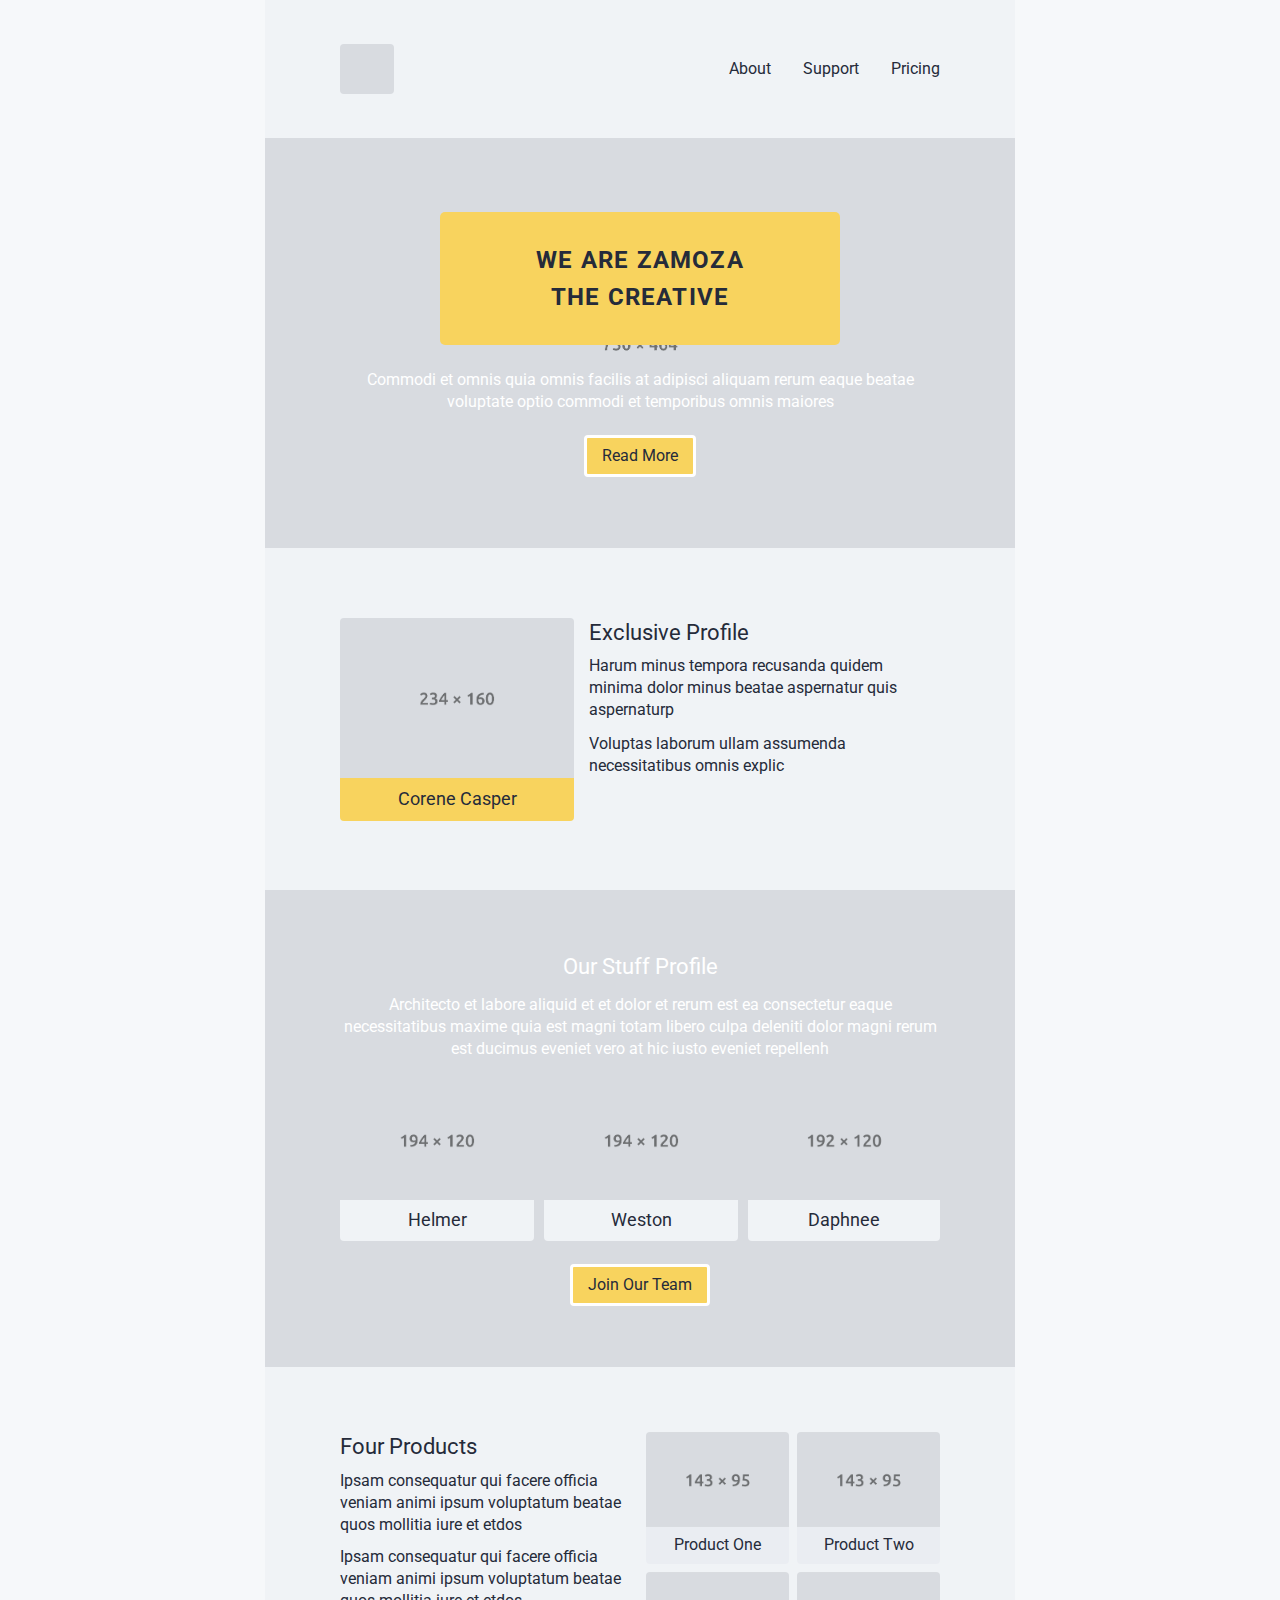
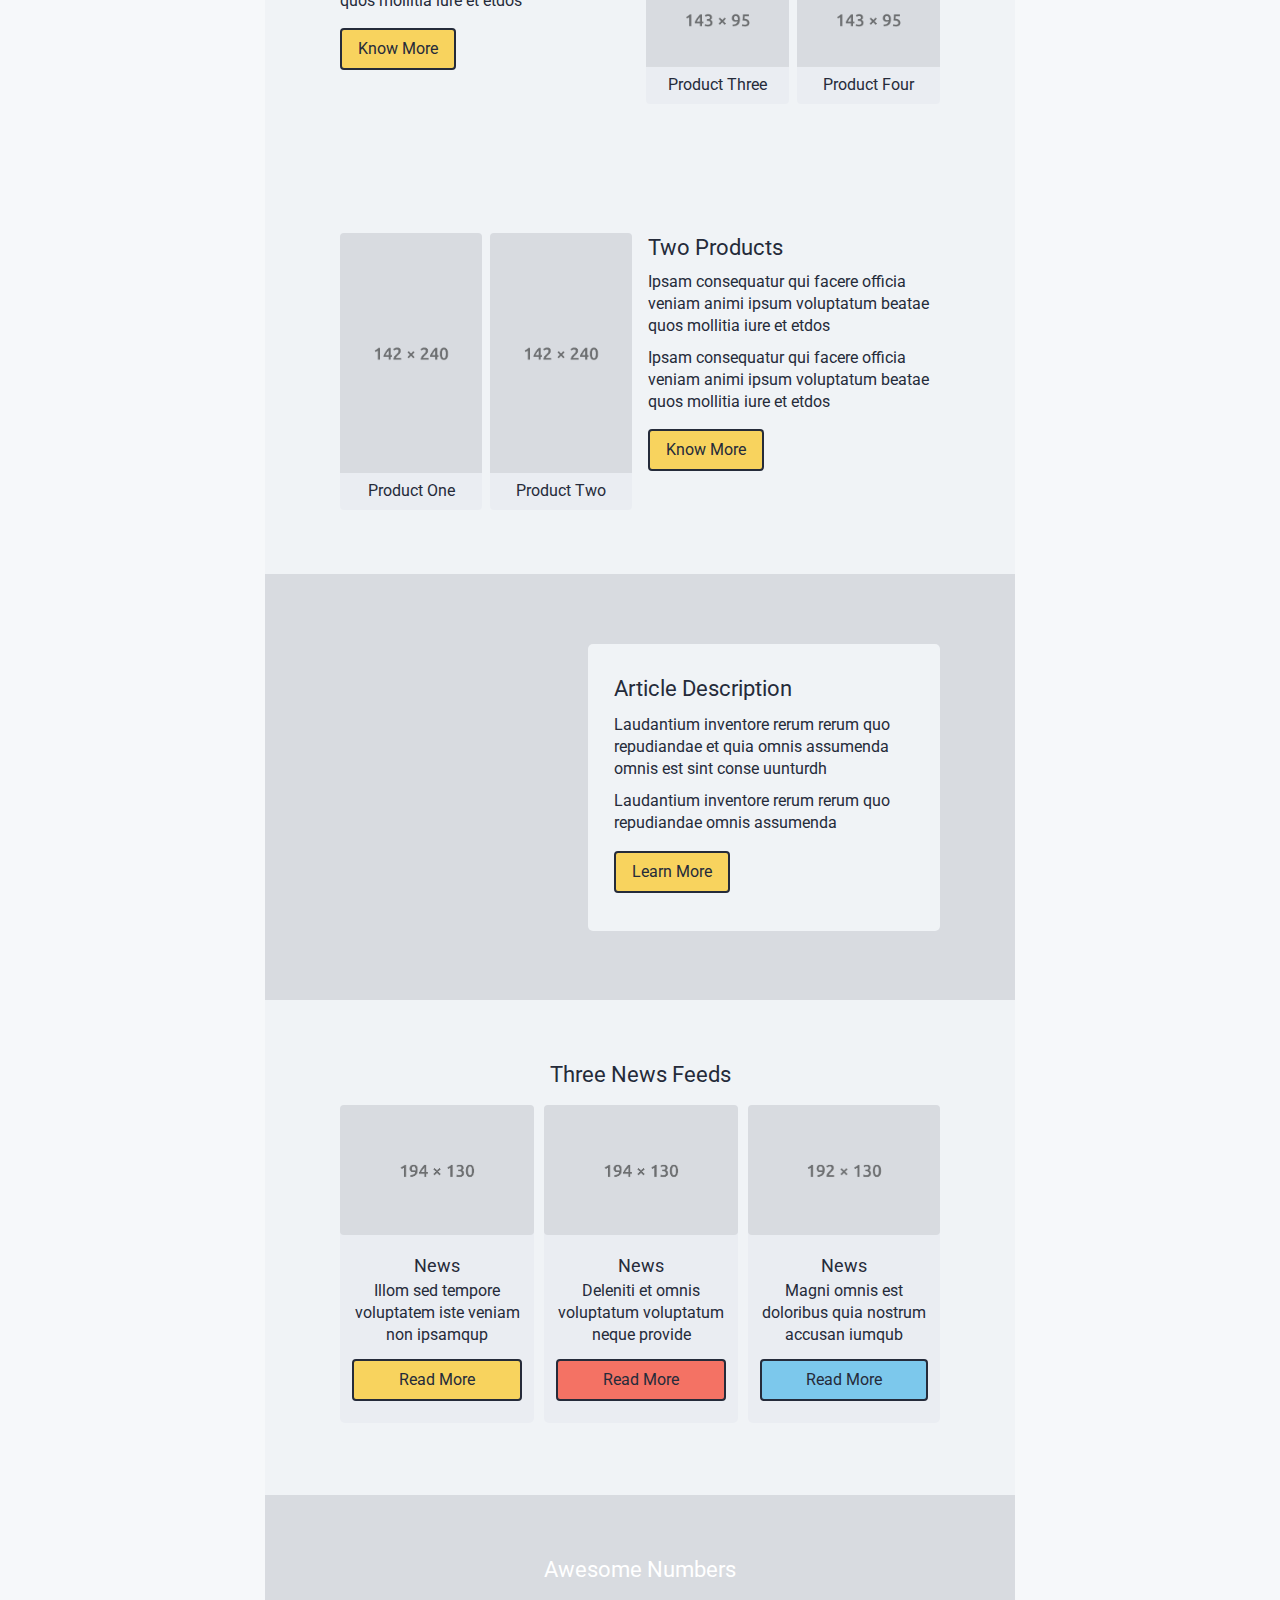
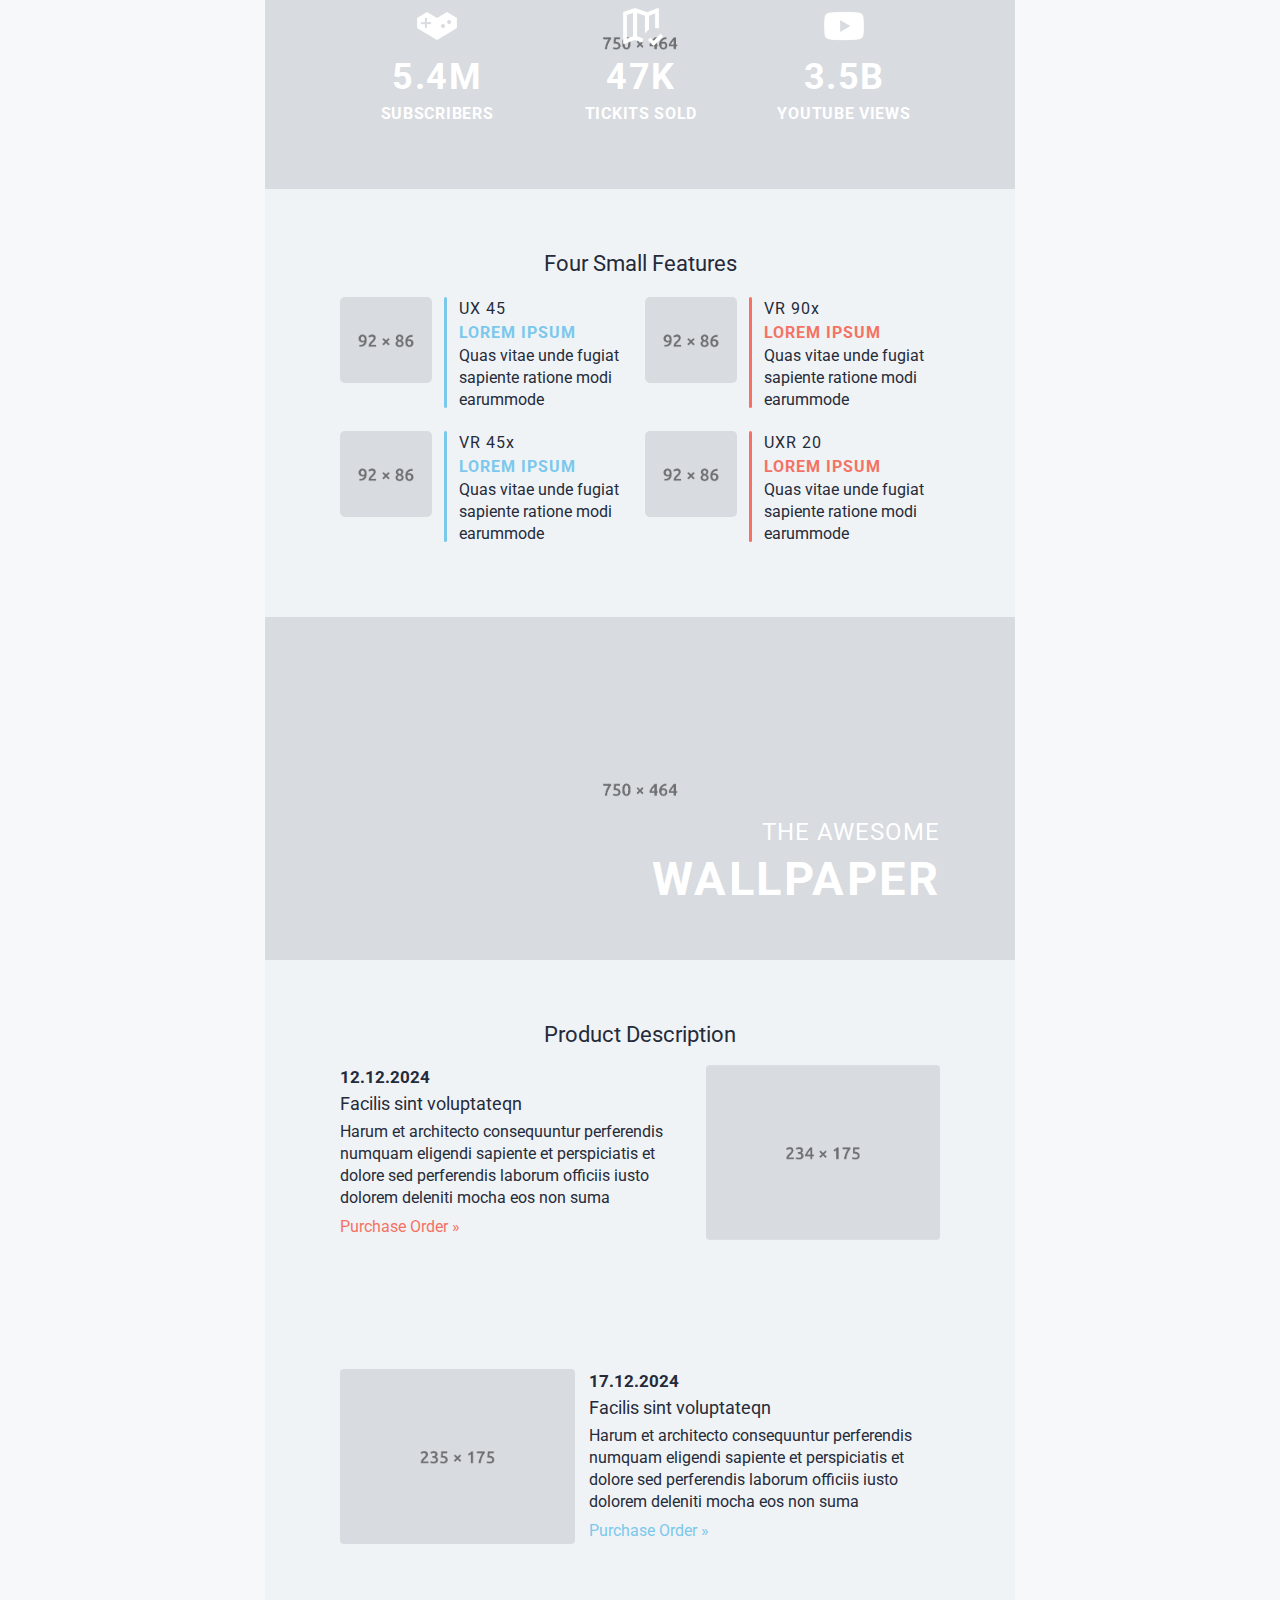
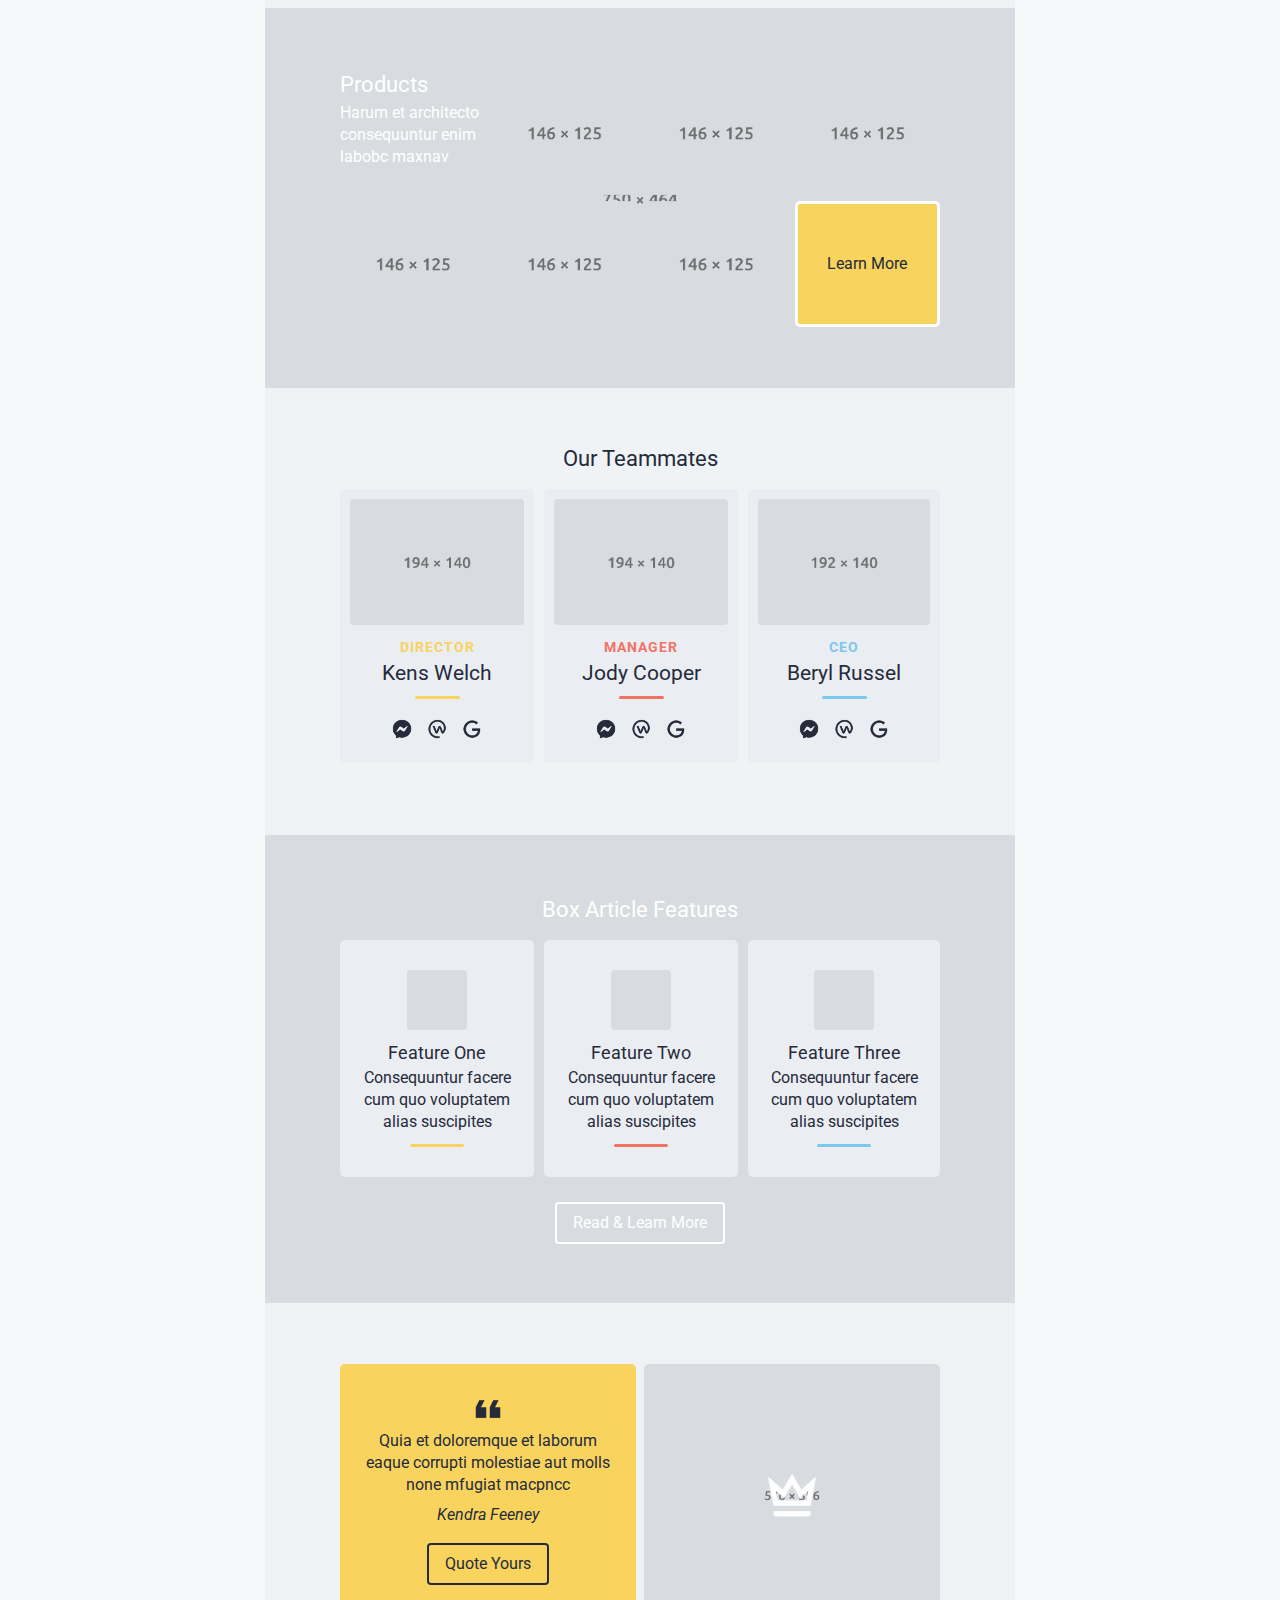
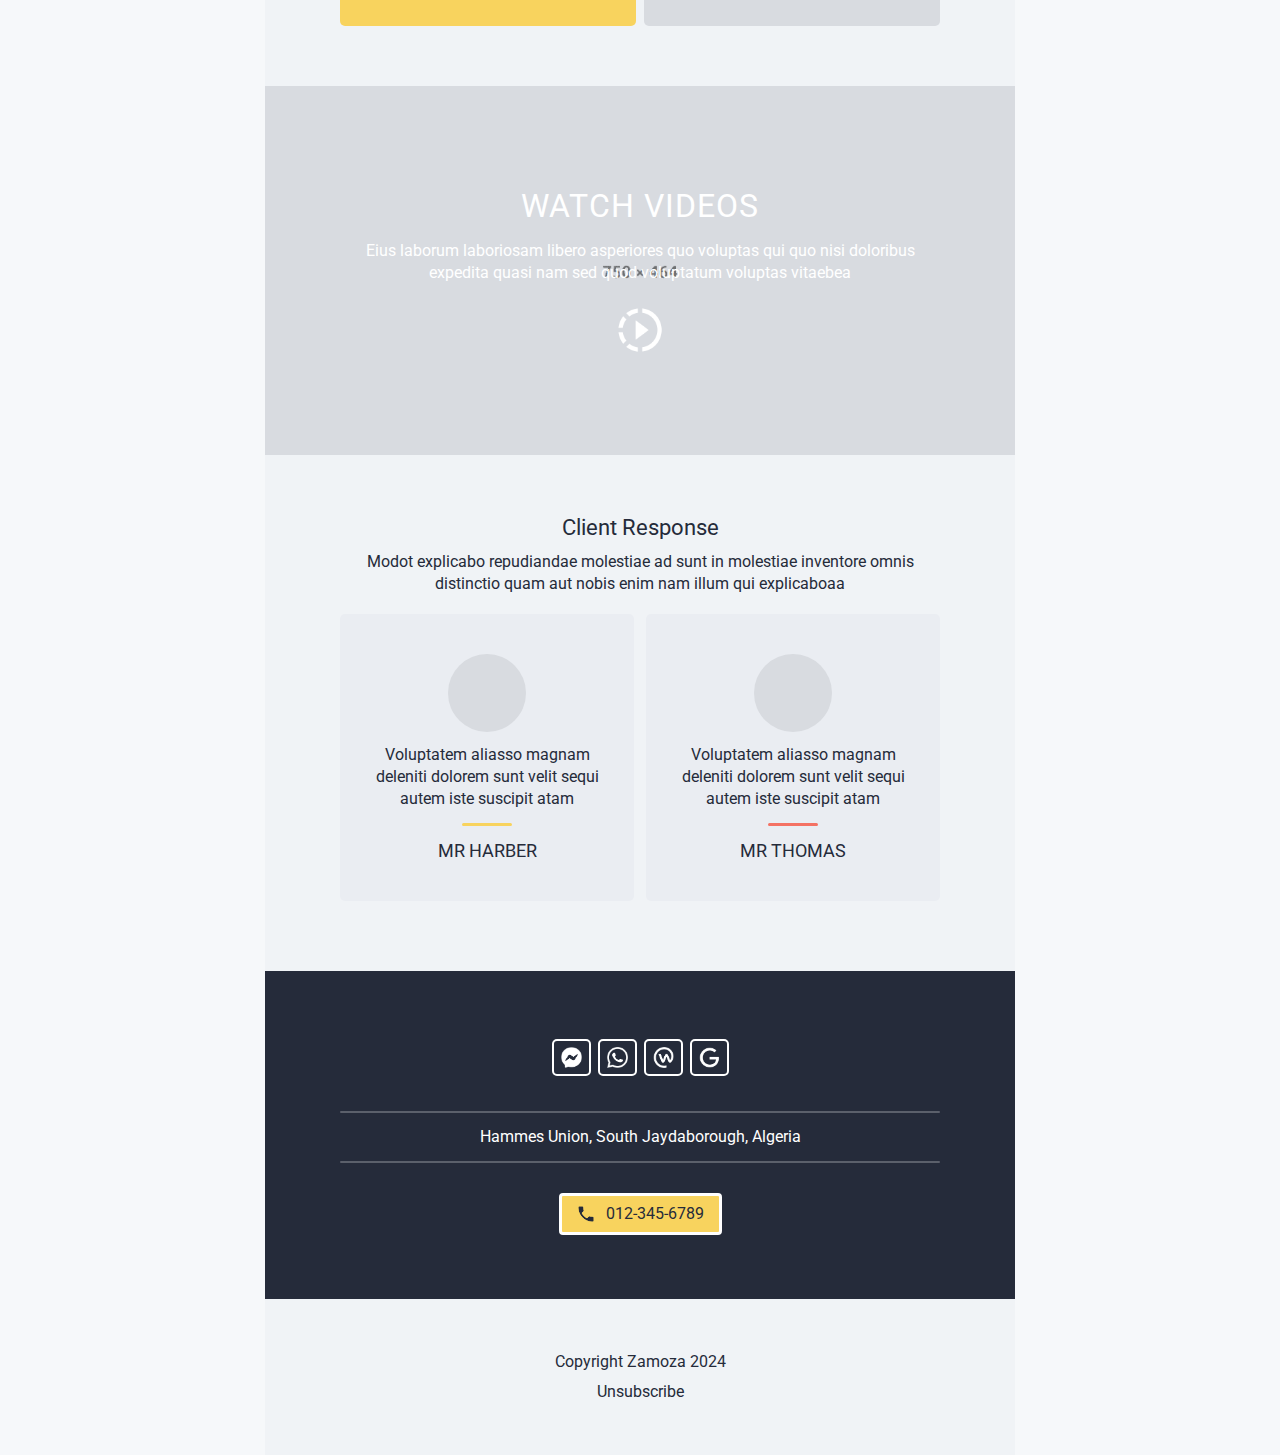
<file: zamoza/Zamoza 2024/HTML/Light/index.html>
<!DOCTYPE html PUBLIC "-//W3C//DTD XHTML 1.0 Transitional//EN" "http://www.w3.org/TR/xhtml1/DTD/xhtml1-transitional.dtd">
<html xmlns="http://www.w3.org/1999/xhtml">
  <head>
    <meta http-equiv="Content-Type" content="text/html; charset=utf-8" />
    <!--[if !mso]><!-->
    <meta http-equiv="X-UA-Compatible" content="IE=edge" />
    <!--<![endif]-->
    <meta name="viewport" content="width=device-width, initial-scale=1.0" />
    <meta name="x-apple-disable-message-reformatting" />
    <title>Email Template</title>
    <style type="text/css">
      @import url('https://fonts.googleapis.com/css2?family=Roboto:wght@100;300;400;500;700;900&display=swap');
      html{width:100%}
      p{margin:0!important}
      body{-webkit-text-size-adjust:none;-ms-text-size-adjust:none;margin:0;padding:0;font-family:sans-serif!important;background-color:#F6F8FA}
      table{border-spacing:0;table-layout:auto;margin:0 auto}
      img{display:block!important;overflow:hidden!important}
      a{text-decoration:none;color:unset}
      .ReadMsgBody{width:100%;background-color:#F6F8FA}
      .ExternalClass{width:100%;background-color:#F6F8FA}
      .ExternalClass,.ExternalClass p,.ExternalClass span,.ExternalClass font,.ExternalClass td,.ExternalClass div{line-height:100%}
      .yshortcuts a{border-bottom:none!important}
      .pad{width:92%}
      @media only screen and (max-width: 673px) {
      .res-pad{width:92%;max-width:92%}
      .res-full{width:100%;max-width:100%}
      .res-text-left{text-align:left!important}
      .res-text-right{text-align:right!important}
      .res-text-center{text-align:center!important}
      .res-float-left{float:left!important}
      .res-float-right{float:right!important}
      .res-float-unset{float:unset!important}
      .mc-fluid-img{max-width:100%!important}
      }@media only screen and (max-width: 770px) {
      .res-rem-radius{border-radius:0!important}
      .margin-full{width:100%;max-width:100%}
      .margin-pad{width:92%;max-width:92%;max-width:600px}
      }
    </style>
  </head>
  <body>
    <table border="0" cellpadding="0" cellspacing="0" align="center" bgcolor="#F6F8FA" width="100%">
      <tbody>
        <tr>
          <td>
            <table border="0" cellpadding="0" cellspacing="0" align="center" bgcolor="#F0F3F6" class="margin-full res-rem-radius" width="750" style="border-radius:0px 0px 0px 0px;margin-top:-1px;">
              <tbody>
                <tr>
                  <td>
                    <table border="0" cellpadding="0" cellspacing="0" align="center" class="margin-pad" width="600">
                      <tbody>
                        <tr><td height="35" style="font-size:0;line-height:0;">&nbsp;</td></tr>
                        <tr>
                          <td style="padding-top:5px;padding-bottom:5px;">
                            <table border="0" cellpadding="0" cellspacing="0" align="center" width="100%">
                              <tbody>
                                <tr>
                                  <td valign="top">
                                    <table border="0" cellpadding="0" cellspacing="0" width="147" align="left" class="res-full">
                                      <tbody>
                                        <tr>
                                          <td style="padding-top:5px;padding-bottom:5px;">
                                            <table border="0" cellpadding="0" cellspacing="0" align="left" class="res-full">
                                              <tbody>
                                                <tr>
                                                  <td>
                                                    <table border="0" cellpadding="0" cellspacing="0" align="center">
                                                      <tbody>
                                                        <tr>
                                                          <td width="54" valign="top" style="vertical-align:top;">
                                                            <table border="0" cellpadding="0" cellspacing="0" align="center" class="res-full">
                                                              <tbody>
                                                                <tr>
                                                                  <td>
                                                                    <table border="0" cellpadding="0" cellspacing="0" align="center">
                                                                      <tbody>
                                                                        <tr>
                                                                          <td><img alt="Image" width="54" src="img/3ee0f78e565017f6bcb015554e25190c.png" style="font-size:0;line-height:0;width:100%;display:block;max-width:54px;border-radius:4px;border:0;" /></td>
                                                                        </tr>
                                                                      </tbody>
                                                                    </table>
                                                                  </td>
                                                                </tr>
                                                              </tbody>
                                                            </table>
                                                          </td>
                                                        </tr>
                                                      </tbody>
                                                    </table>
                                                  </td>
                                                </tr>
                                              </tbody>
                                            </table>
                                          </td>
                                        </tr>
                                      </tbody>
                                    </table>
                                    <!-- [if (gte mso 9)|(IE)]></td><td><![endif] -->
                                    <table border="0" cellpadding="0" cellspacing="0" width="1" align="left" class="res-full">
                                      <tbody>
                                        <tr><td height="1" style="font-size:0;line-height:0;">&nbsp;</td></tr>
                                      </tbody>
                                    </table>
                                    <!-- [if (gte mso 9)|(IE)]></td><td valign="top"><![endif] -->
                                    <table border="0" cellpadding="0" cellspacing="0" width="441" align="right" class="res-full">
                                      <tbody>
                                        <tr>
                                          <td style="padding-top:19px;padding-bottom:19px;">
                                            <table border="0" cellpadding="0" cellspacing="0" align="right" class="res-full">
                                              <tbody>
                                                <tr>
                                                  <td>
                                                    <table border="0" cellpadding="0" cellspacing="0" align="center">
                                                      <tbody>
                                                        <tr>
                                                          <td class="res-text-center" style="text-align:center;padding-right:16px;padding-left:0;"><a style="font-family:'Roboto', Arial;font-size:16px;line-height:22px;letter-spacing:0px;color:#252B3A;word-break:break-word;text-decoration:none;" href="#">About</a></td>
                                                          <td class="res-text-center" style="text-align:center;padding-right:16px;padding-left:16px;"><a style="font-family:'Roboto', Arial;font-size:16px;line-height:22px;letter-spacing:0px;color:#252B3A;word-break:break-word;text-decoration:none;" href="#">Support</a></td>
                                                          <td class="res-text-center" style="text-align:center;padding-right:0;padding-left:16px;"><a style="font-family:'Roboto', Arial;font-size:16px;line-height:22px;letter-spacing:0px;color:#252B3A;word-break:break-word;text-decoration:none;" href="#">Pricing</a></td>
                                                        </tr>
                                                      </tbody>
                                                    </table>
                                                  </td>
                                                </tr>
                                              </tbody>
                                            </table>
                                          </td>
                                        </tr>
                                      </tbody>
                                    </table>
                                  </td>
                                </tr>
                              </tbody>
                            </table>
                          </td>
                        </tr>
                        <tr><td height="35" style="font-size:0;line-height:0;">&nbsp;</td></tr>
                      </tbody>
                    </table>
                  </td>
                </tr>
              </tbody>
            </table>
          </td>
        </tr>
      </tbody>
    </table>
    <table border="0" cellpadding="0" cellspacing="0" align="center" bgcolor="#F6F8FA" width="100%">
      <tbody>
        <tr>
          <td>
            <table border="0" cellpadding="0" cellspacing="0" align="center" bgcolor="#F0F3F6" class="margin-full res-rem-radius" width="750" background="img/c466356e40e937bf2c0e38c4541f7206.png" style="background-size:cover;background-position:center center;border-radius:0px 0px 0px 0px;margin-top:-1px;">
              <tbody>
                <tr>
                  <td>
                    <table border="0" cellpadding="0" cellspacing="0" align="center" class="margin-pad" width="600">
                      <tbody>
                        <tr><td height="72" style="font-size:0;line-height:0;">&nbsp;</td></tr>
                        <tr>
                          <td style="padding-top:0;padding-bottom:0;">
                            <table border="0" cellpadding="0" cellspacing="0" style="padding:2px 100px 2px 100px;border-radius:5px;" width="100%">
                              <tbody>
                                <tr>
                                  <td style="padding-top:0;padding-bottom:0;">
                                    <table border="0" cellpadding="0" cellspacing="0" style="padding:32px 40px 32px 40px;background:#F8D35E;border-radius:5px;" width="100%">
                                      <tbody>
                                        <tr>
                                          <td class="res-text-center" style="font-family:'Roboto', Arial;font-size:24px;line-height:32px;letter-spacing:1.2px;text-align:center;color:#252B3A;word-break:break-word;padding-top:0;padding-bottom:0;"><span style="font-weight:bold;">WE ARE ZAMOZA</span></td>
                                        </tr>
                                        <tr>
                                          <td class="res-text-center" style="font-family:'Roboto', Arial;font-size:24px;line-height:32px;letter-spacing:1.2px;text-align:center;color:#252B3A;word-break:break-word;padding-top:5px;padding-bottom:0;"><span style="font-weight:bold;">THE CREATIVE</span></td>
                                        </tr>
                                      </tbody>
                                    </table>
                                  </td>
                                </tr>
                              </tbody>
                            </table>
                          </td>
                        </tr>
                        <tr><td class="res-text-center" style="font-family:'Roboto', Arial;font-size:16px;line-height:22px;letter-spacing:0px;text-align:center;color:#FFFFFF;word-break:break-word;padding-top:22px;padding-bottom:22px;">Commodi et omnis quia omnis facilis at adipisci aliquam rerum eaque beatae voluptate optio commodi et temporibus omnis maiores</td></tr>
                        <tr>
                          <td style="padding-top:0;padding-bottom:0;">
                            <table border="0" cellpadding="0" cellspacing="0" align="center" class="res-full">
                              <tbody>
                                <tr>
                                  <td>
                                    <table border="0" cellpadding="0" cellspacing="0" align="center" class="undefined" style="overflow:hidden;border-radius:4px;background-color:#F8D35E;border:3px solid #FFFFFF;">
                                      <tbody>
                                        <tr>
                                          <td style="text-align:center;padding:7px 15px;line-height:22px;"><a href="" style="font-family:'Roboto', Arial;font-size:16px;line-height:22px;letter-spacing:0px;color:#252B3A;word-break:break-all;text-decoration:none;padding:7px 0;">Read More</a></td>
                                        </tr>
                                      </tbody>
                                    </table>
                                  </td>
                                </tr>
                              </tbody>
                            </table>
                          </td>
                        </tr>
                        <tr><td height="72" style="font-size:0;line-height:0;">&nbsp;</td></tr>
                      </tbody>
                    </table>
                  </td>
                </tr>
              </tbody>
            </table>
          </td>
        </tr>
      </tbody>
    </table>
    <table border="0" cellpadding="0" cellspacing="0" align="center" bgcolor="#F6F8FA" width="100%">
      <tbody>
        <tr>
          <td>
            <table border="0" cellpadding="0" cellspacing="0" align="center" bgcolor="#F0F3F6" class="margin-full res-rem-radius" width="750" style="border-radius:0px 0px 0px 0px;margin-top:-1px;">
              <tbody>
                <tr>
                  <td>
                    <table border="0" cellpadding="0" cellspacing="0" align="center" class="margin-pad" width="600">
                      <tbody>
                        <tr><td height="65" style="font-size:0;line-height:0;">&nbsp;</td></tr>
                        <tr>
                          <td style="padding-top:5px;padding-bottom:5px;">
                            <table border="0" cellpadding="0" cellspacing="0" align="center" width="100%">
                              <tbody>
                                <tr>
                                  <td valign="top">
                                    <table border="0" cellpadding="0" cellspacing="0" width="234" align="left" class="res-full">
                                      <tbody>
                                        <tr>
                                          <td style="padding-top:0;padding-bottom:0;"><img alt="Image" width="234" src="img/a602db3033051c496d7ad1d46304b813.png" style="font-size:0;line-height:0;width:100%;display:block;border-radius:4px 4px 0px 0px;border:0;" /></td>
                                        </tr>
                                        <tr style="">
                                          <td style="">
                                            <table border="0" cellpadding="0" cellspacing="0" style="margin-top:-2px;background-color:#F8D35E;border-radius:0px 0px 4px 4px;padding:10px 12px;" width="100%">
                                              <tbody>
                                                <tr><td class="res-text-center" style="font-family:'Roboto', Arial;font-size:18px;line-height:25px;letter-spacing:0px;text-align:center;color:#252B3A;word-break:break-word;">Corene Casper</td></tr>
                                              </tbody>
                                            </table>
                                          </td>
                                        </tr>
                                      </tbody>
                                    </table>
                                    <!-- [if (gte mso 9)|(IE)]></td><td><![endif] -->
                                    <table border="0" cellpadding="0" cellspacing="0" width="1" align="left" class="res-full">
                                      <tbody>
                                        <tr><td height="15" style="font-size:0;line-height:0;">&nbsp;</td></tr>
                                      </tbody>
                                    </table>
                                    <!-- [if (gte mso 9)|(IE)]></td><td valign="top"><![endif] -->
                                    <table border="0" cellpadding="0" cellspacing="0" width="351" align="right" class="res-full">
                                      <tbody>
                                        <tr><td class="res-text-left" style="font-family:'Roboto', Arial;font-size:22px;line-height:30px;letter-spacing:0px;text-align:left;color:#252B3A;word-break:break-word;padding-top:0;padding-bottom:0;">Exclusive Profile</td></tr>
                                        <tr><td class="res-text-left" style="font-family:'Roboto', Arial;font-size:16px;line-height:22px;letter-spacing:0px;text-align:left;color:#252B3A;word-break:break-word;padding-top:7px;padding-bottom:0;">Harum minus tempora recusanda quidem minima dolor minus beatae aspernatur quis aspernaturp</td></tr>
                                        <tr><td class="res-text-left" style="font-family:'Roboto', Arial;font-size:16px;line-height:22px;letter-spacing:0px;text-align:left;color:#252B3A;word-break:break-word;padding-top:12px;padding-bottom:0;">Voluptas laborum ullam assumenda necessitatibus omnis explic</td></tr>
                                      </tbody>
                                    </table>
                                  </td>
                                </tr>
                              </tbody>
                            </table>
                          </td>
                        </tr>
                        <tr><td height="65" style="font-size:0;line-height:0;">&nbsp;</td></tr>
                      </tbody>
                    </table>
                  </td>
                </tr>
              </tbody>
            </table>
          </td>
        </tr>
      </tbody>
    </table>
    <table border="0" cellpadding="0" cellspacing="0" align="center" bgcolor="#F6F8FA" width="100%">
      <tbody>
        <tr>
          <td>
            <table border="0" cellpadding="0" cellspacing="0" align="center" bgcolor="#F0F3F6" class="margin-full res-rem-radius" width="750" background="img/c466356e40e937bf2c0e38c4541f7206.png" style="background-size:cover;background-position:center center;border-radius:0px 0px 0px 0px;margin-top:-1px;">
              <tbody>
                <tr>
                  <td>
                    <table border="0" cellpadding="0" cellspacing="0" align="center" class="margin-pad" width="600">
                      <tbody>
                        <tr><td height="62" style="font-size:0;line-height:0;">&nbsp;</td></tr>
                        <tr><td class="res-text-center" style="font-family:'Roboto', Arial;font-size:22px;line-height:30px;letter-spacing:0px;text-align:center;color:#FFFFFF;word-break:break-word;padding-top:0;padding-bottom:0;">Our Stuff Profile</td></tr>
                        <tr><td class="res-text-center" style="font-family:'Roboto', Arial;font-size:16px;line-height:22px;letter-spacing:0px;text-align:center;color:#FFFFFF;word-break:break-word;padding-top:12px;padding-bottom:15px;">Architecto et labore aliquid et et dolor et rerum est ea consectetur eaque necessitatibus maxime quia est magni totam libero culpa deleniti dolor magni rerum est ducimus eveniet vero at hic iusto eveniet repellenh</td></tr>
                        <tr>
                          <td style="padding-top:5px;padding-bottom:5px;">
                            <table border="0" cellpadding="0" cellspacing="0" align="center" width="100%">
                              <tbody>
                                <tr>
                                  <td valign="top">
                                    <table border="0" cellpadding="0" cellspacing="0" width="194" align="left" class="res-full">
                                      <tbody>
                                        <tr>
                                          <td style="padding-top:0;padding-bottom:0;"><img alt="Image" width="194" src="img/0bfbfd3318e90a1d0812a5592776c7de.png" style="font-size:0;line-height:0;width:100%;display:block;border-radius:4px 4px 0px 0px;border:0;" /></td>
                                        </tr>
                                        <tr style="">
                                          <td style="">
                                            <table border="0" cellpadding="0" cellspacing="0" style="margin-top:-2px;background-color:#F0F3F6;border-radius:0px 0px 4px 4px;padding:9px 12px;" width="100%">
                                              <tbody>
                                                <tr><td class="res-text-center" style="font-family:'Roboto', Arial;font-size:18px;line-height:25px;letter-spacing:0px;text-align:center;color:#252B3A;word-break:break-word;">Helmer</td></tr>
                                              </tbody>
                                            </table>
                                          </td>
                                        </tr>
                                      </tbody>
                                    </table>
                                    <!-- [if (gte mso 9)|(IE)]></td><td><![endif] -->
                                    <table border="0" cellpadding="0" cellspacing="0" width="10" align="left" class="res-full">
                                      <tbody>
                                        <tr><td height="12" style="font-size:0;line-height:0;">&nbsp;</td></tr>
                                      </tbody>
                                    </table>
                                    <!-- [if (gte mso 9)|(IE)]></td><td valign="top"><![endif] -->
                                    <table border="0" cellpadding="0" cellspacing="0" width="194" align="left" class="res-full">
                                      <tbody>
                                        <tr>
                                          <td style="padding-top:0;padding-bottom:0;"><img alt="Image" width="194" src="img/0bfbfd3318e90a1d0812a5592776c7de.png" style="font-size:0;line-height:0;width:100%;display:block;border-radius:4px 4px 0px 0px;border:0;" /></td>
                                        </tr>
                                        <tr style="">
                                          <td style="">
                                            <table border="0" cellpadding="0" cellspacing="0" style="margin-top:-2px;background-color:#F0F3F6;border-radius:0px 0px 4px 4px;padding:9px 12px;" width="100%">
                                              <tbody>
                                                <tr><td class="res-text-center" style="font-family:'Roboto', Arial;font-size:18px;line-height:25px;letter-spacing:0px;text-align:center;color:#252B3A;word-break:break-word;">Weston</td></tr>
                                              </tbody>
                                            </table>
                                          </td>
                                        </tr>
                                      </tbody>
                                    </table>
                                    <!-- [if (gte mso 9)|(IE)]></td><td><![endif] -->
                                    <table border="0" cellpadding="0" cellspacing="0" width="1" align="left" class="res-full">
                                      <tbody>
                                        <tr><td height="12" style="font-size:0;line-height:0;">&nbsp;</td></tr>
                                      </tbody>
                                    </table>
                                    <!-- [if (gte mso 9)|(IE)]></td><td valign="top"><![endif] -->
                                    <table border="0" cellpadding="0" cellspacing="0" width="192" align="right" class="res-full">
                                      <tbody>
                                        <tr>
                                          <td style="padding-top:0;padding-bottom:0;"><img alt="Image" width="192" src="img/34bd87c5879f58a61cc8793f5c2668d9.png" style="font-size:0;line-height:0;width:100%;display:block;border-radius:4px 4px 0px 0px;border:0;" /></td>
                                        </tr>
                                        <tr style="">
                                          <td style="">
                                            <table border="0" cellpadding="0" cellspacing="0" style="margin-top:-2px;background-color:#F0F3F6;border-radius:0px 0px 4px 4px;padding:9px 12px;" width="100%">
                                              <tbody>
                                                <tr><td class="res-text-center" style="font-family:'Roboto', Arial;font-size:18px;line-height:25px;letter-spacing:0px;text-align:center;color:#252B3A;word-break:break-word;">Daphnee</td></tr>
                                              </tbody>
                                            </table>
                                          </td>
                                        </tr>
                                      </tbody>
                                    </table>
                                  </td>
                                </tr>
                              </tbody>
                            </table>
                          </td>
                        </tr>
                        <tr>
                          <td style="padding-top:18px;padding-bottom:0;">
                            <table border="0" cellpadding="0" cellspacing="0" align="center" class="res-full">
                              <tbody>
                                <tr>
                                  <td>
                                    <table border="0" cellpadding="0" cellspacing="0" align="center" class="undefined" style="overflow:hidden;border-radius:4px;background-color:#F8D35E;border:3px solid #FFFFFF;">
                                      <tbody>
                                        <tr>
                                          <td style="text-align:center;padding:7px 15px;line-height:22px;"><a href="" style="font-family:'Roboto', Arial;font-size:16px;line-height:22px;letter-spacing:0px;color:#252B3A;word-break:break-all;text-decoration:none;padding:7px 0;">Join Our Team</a></td>
                                        </tr>
                                      </tbody>
                                    </table>
                                  </td>
                                </tr>
                              </tbody>
                            </table>
                          </td>
                        </tr>
                        <tr><td height="62" style="font-size:0;line-height:0;">&nbsp;</td></tr>
                      </tbody>
                    </table>
                  </td>
                </tr>
              </tbody>
            </table>
          </td>
        </tr>
      </tbody>
    </table>
    <table border="0" cellpadding="0" cellspacing="0" align="center" bgcolor="#F6F8FA" width="100%">
      <tbody>
        <tr>
          <td>
            <table border="0" cellpadding="0" cellspacing="0" align="center" bgcolor="#F0F3F6" class="margin-full res-rem-radius" width="750" style="border-radius:0px 0px 0px 0px;margin-top:-1px;">
              <tbody>
                <tr>
                  <td>
                    <table border="0" cellpadding="0" cellspacing="0" align="center" class="margin-pad" width="600">
                      <tbody>
                        <tr><td height="60" style="font-size:0;line-height:0;">&nbsp;</td></tr>
                        <tr>
                          <td style="padding-top:5px;padding-bottom:5px;">
                            <table border="0" cellpadding="0" cellspacing="0" align="center" width="100%">
                              <tbody>
                                <tr>
                                  <td valign="top">
                                    <table border="0" cellpadding="0" cellspacing="0" width="294" align="left" class="res-full">
                                      <tbody>
                                        <tr><td class="res-text-left" style="font-family:'Roboto', Arial;font-size:22px;line-height:30px;letter-spacing:0px;text-align:left;color:#252B3A;word-break:break-word;padding-top:0;padding-bottom:0;">Four Products</td></tr>
                                        <tr><td class="res-text-left" style="font-family:'Roboto', Arial;font-size:16px;line-height:22px;letter-spacing:0px;text-align:left;color:#252B3A;word-break:break-word;padding-top:8px;padding-bottom:0;">Ipsam consequatur qui facere officia veniam animi ipsum voluptatum beatae quos mollitia iure et etdos</td></tr>
                                        <tr><td class="res-text-left" style="font-family:'Roboto', Arial;font-size:16px;line-height:22px;letter-spacing:0px;text-align:left;color:#252B3A;word-break:break-word;padding-top:10px;padding-bottom:0;">Ipsam consequatur qui facere officia veniam animi ipsum voluptatum beatae quos mollitia iure et etdos</td></tr>
                                        <tr>
                                          <td style="padding-top:16px;padding-bottom:0;">
                                            <table border="0" cellpadding="0" cellspacing="0" align="left" class="res-full">
                                              <tbody>
                                                <tr>
                                                  <td>
                                                    <table border="0" cellpadding="0" cellspacing="0" align="left" class="undefined" style="overflow:hidden;border-radius:4px;background-color:#F8D35E;border:2px solid #252B3A;">
                                                      <tbody>
                                                        <tr>
                                                          <td style="text-align:center;padding:8px 16px;line-height:22px;"><a href="" style="font-family:'Roboto', Arial;font-size:16px;line-height:22px;letter-spacing:0px;color:#252B3A;word-break:break-all;text-decoration:none;padding:8px 0;">Know More</a></td>
                                                        </tr>
                                                      </tbody>
                                                    </table>
                                                  </td>
                                                </tr>
                                              </tbody>
                                            </table>
                                          </td>
                                        </tr>
                                      </tbody>
                                    </table>
                                    <!-- [if (gte mso 9)|(IE)]></td><td><![endif] -->
                                    <table border="0" cellpadding="0" cellspacing="0" width="1" align="left" class="res-full">
                                      <tbody>
                                        <tr><td height="21" style="font-size:0;line-height:0;">&nbsp;</td></tr>
                                      </tbody>
                                    </table>
                                    <!-- [if (gte mso 9)|(IE)]></td><td valign="top"><![endif] -->
                                    <table border="0" cellpadding="0" cellspacing="0" width="294" align="right" class="res-full">
                                      <tbody>
                                        <tr style="">
                                          <td style="padding-top:0;padding-bottom:8px;">
                                            <table border="0" cellpadding="0" cellspacing="0" style="" width="100%">
                                              <tbody>
                                                <tr style="vertical-align:top;">
                                                  <td style="width:50%;padding-right:4px;">
                                                    <table border="0" cellpadding="0" cellspacing="0" style="" width="100%">
                                                      <tbody>
                                                        <tr>
                                                          <td style=""><img alt="Image" width="143" src="img/da3a12d4873a35d62b47bed4b462d971.png" style="font-size:0;line-height:0;width:100%;display:block;border-radius:4px 4px 0px 0px;border:0;" /></td>
                                                        </tr>
                                                        <tr style="">
                                                          <td style="">
                                                            <table border="0" cellpadding="0" cellspacing="0" style="margin-top:-2px;background-color:#EAEDF2;border-radius:0px 0px 4px 4px;padding:8px 12px;" width="100%">
                                                              <tbody>
                                                                <tr><td class="res-text-center" style="font-family:'Roboto', Arial;font-size:16px;line-height:23px;letter-spacing:0px;text-align:center;color:#252B3A;word-break:break-word;">Product One</td></tr>
                                                              </tbody>
                                                            </table>
                                                          </td>
                                                        </tr>
                                                      </tbody>
                                                    </table>
                                                  </td>
                                                  <td style="width:50%;padding-left:4px;">
                                                    <table border="0" cellpadding="0" cellspacing="0" style="" width="100%">
                                                      <tbody>
                                                        <tr>
                                                          <td style=""><img alt="Image" width="143" src="img/da3a12d4873a35d62b47bed4b462d971.png" style="font-size:0;line-height:0;width:100%;display:block;border-radius:4px 4px 0px 0px;border:0;" /></td>
                                                        </tr>
                                                        <tr style="">
                                                          <td style="">
                                                            <table border="0" cellpadding="0" cellspacing="0" style="margin-top:-2px;background-color:#EAEDF2;border-radius:0px 0px 4px 4px;padding:8px 12px;" width="100%">
                                                              <tbody>
                                                                <tr><td class="res-text-center" style="font-family:'Roboto', Arial;font-size:16px;line-height:23px;letter-spacing:0px;text-align:center;color:#252B3A;word-break:break-word;">Product Two</td></tr>
                                                              </tbody>
                                                            </table>
                                                          </td>
                                                        </tr>
                                                      </tbody>
                                                    </table>
                                                  </td>
                                                </tr>
                                              </tbody>
                                            </table>
                                          </td>
                                        </tr>
                                        <tr style="">
                                          <td style="padding-top:0;padding-bottom:0;">
                                            <table border="0" cellpadding="0" cellspacing="0" style="" width="100%">
                                              <tbody>
                                                <tr style="vertical-align:top;">
                                                  <td style="width:50%;padding-right:4px;">
                                                    <table border="0" cellpadding="0" cellspacing="0" style="" width="100%">
                                                      <tbody>
                                                        <tr>
                                                          <td style=""><img alt="Image" width="143" src="img/da3a12d4873a35d62b47bed4b462d971.png" style="font-size:0;line-height:0;width:100%;display:block;border-radius:4px 4px 0px 0px;border:0;" /></td>
                                                        </tr>
                                                        <tr style="">
                                                          <td style="">
                                                            <table border="0" cellpadding="0" cellspacing="0" style="margin-top:-2px;background-color:#EAEDF2;border-radius:0px 0px 4px 4px;padding:8px 12px;" width="100%">
                                                              <tbody>
                                                                <tr><td class="res-text-center" style="font-family:'Roboto', Arial;font-size:16px;line-height:23px;letter-spacing:0px;text-align:center;color:#252B3A;word-break:break-word;">Product Three</td></tr>
                                                              </tbody>
                                                            </table>
                                                          </td>
                                                        </tr>
                                                      </tbody>
                                                    </table>
                                                  </td>
                                                  <td style="width:50%;padding-left:4px;">
                                                    <table border="0" cellpadding="0" cellspacing="0" style="" width="100%">
                                                      <tbody>
                                                        <tr>
                                                          <td style=""><img alt="Image" width="143" src="img/da3a12d4873a35d62b47bed4b462d971.png" style="font-size:0;line-height:0;width:100%;display:block;border-radius:4px 4px 0px 0px;border:0;" /></td>
                                                        </tr>
                                                        <tr style="">
                                                          <td style="">
                                                            <table border="0" cellpadding="0" cellspacing="0" style="margin-top:-2px;background-color:#EAEDF2;border-radius:0px 0px 4px 4px;padding:8px 12px;" width="100%">
                                                              <tbody>
                                                                <tr><td class="res-text-center" style="font-family:'Roboto', Arial;font-size:16px;line-height:23px;letter-spacing:0px;text-align:center;color:#252B3A;word-break:break-word;">Product Four</td></tr>
                                                              </tbody>
                                                            </table>
                                                          </td>
                                                        </tr>
                                                      </tbody>
                                                    </table>
                                                  </td>
                                                </tr>
                                              </tbody>
                                            </table>
                                          </td>
                                        </tr>
                                      </tbody>
                                    </table>
                                  </td>
                                </tr>
                              </tbody>
                            </table>
                          </td>
                        </tr>
                        <tr><td height="60" style="font-size:0;line-height:0;">&nbsp;</td></tr>
                      </tbody>
                    </table>
                  </td>
                </tr>
              </tbody>
            </table>
          </td>
        </tr>
      </tbody>
    </table>
    <table border="0" cellpadding="0" cellspacing="0" align="center" bgcolor="#F6F8FA" width="100%">
      <tbody>
        <tr>
          <td>
            <table border="0" cellpadding="0" cellspacing="0" align="center" bgcolor="#F0F3F6" class="margin-full res-rem-radius" width="750" style="border-radius:0px 0px 0px 0px;margin-top:-1px;">
              <tbody>
                <tr>
                  <td>
                    <table border="0" cellpadding="0" cellspacing="0" align="center" class="margin-pad" width="600">
                      <tbody>
                        <tr><td height="60" style="font-size:0;line-height:0;">&nbsp;</td></tr>
                        <tr>
                          <td style="padding-top:5px;padding-bottom:5px;">
                            <table border="0" cellpadding="0" cellspacing="0" align="center" width="100%">
                              <tbody>
                                <tr>
                                  <td valign="top">
                                    <table border="0" cellpadding="0" cellspacing="0" width="292" align="right" class="res-full">
                                      <tbody>
                                        <tr><td class="res-text-left" style="font-family:'Roboto', Arial;font-size:22px;line-height:30px;letter-spacing:0px;text-align:left;color:#252B3A;word-break:break-word;padding-top:0;padding-bottom:0;">Two Products</td></tr>
                                        <tr><td class="res-text-left" style="font-family:'Roboto', Arial;font-size:16px;line-height:22px;letter-spacing:0px;text-align:left;color:#252B3A;word-break:break-word;padding-top:8px;padding-bottom:0;">Ipsam consequatur qui facere officia veniam animi ipsum voluptatum beatae quos mollitia iure et etdos</td></tr>
                                        <tr><td class="res-text-left" style="font-family:'Roboto', Arial;font-size:16px;line-height:22px;letter-spacing:0px;text-align:left;color:#252B3A;word-break:break-word;padding-top:10px;padding-bottom:0;">Ipsam consequatur qui facere officia veniam animi ipsum voluptatum beatae quos mollitia iure et etdos</td></tr>
                                        <tr>
                                          <td style="padding-top:16px;padding-bottom:0;">
                                            <table border="0" cellpadding="0" cellspacing="0" align="left" class="res-full">
                                              <tbody>
                                                <tr>
                                                  <td>
                                                    <table border="0" cellpadding="0" cellspacing="0" align="left" class="undefined" style="overflow:hidden;border-radius:4px;background-color:#F8D35E;border:2px solid #252B3A;">
                                                      <tbody>
                                                        <tr>
                                                          <td style="text-align:center;padding:8px 16px;line-height:22px;"><a href="" style="font-family:'Roboto', Arial;font-size:16px;line-height:22px;letter-spacing:0px;color:#252B3A;word-break:break-all;text-decoration:none;padding:8px 0;">Know More</a></td>
                                                        </tr>
                                                      </tbody>
                                                    </table>
                                                  </td>
                                                </tr>
                                              </tbody>
                                            </table>
                                          </td>
                                        </tr>
                                      </tbody>
                                    </table>
                                    <!-- [if (gte mso 9)|(IE)]></td><td><![endif] -->
                                    <table border="0" cellpadding="0" cellspacing="0" width="1" align="right" class="res-full">
                                      <tbody>
                                        <tr><td height="20" style="font-size:0;line-height:0;">&nbsp;</td></tr>
                                      </tbody>
                                    </table>
                                    <!-- [if (gte mso 9)|(IE)]></td><td valign="top"><![endif] -->
                                    <table border="0" cellpadding="0" cellspacing="0" width="292" align="left" class="res-full">
                                      <tbody>
                                        <tr style="">
                                          <td style="padding-top:0;padding-bottom:0;">
                                            <table border="0" cellpadding="0" cellspacing="0" style="" width="100%">
                                              <tbody>
                                                <tr style="vertical-align:top;">
                                                  <td style="width:50%;padding-right:4px;">
                                                    <table border="0" cellpadding="0" cellspacing="0" style="" width="100%">
                                                      <tbody>
                                                        <tr>
                                                          <td style=""><img alt="Image" width="142" src="img/647b925acec88ef75eafa8411c247ef9.png" style="font-size:0;line-height:0;width:100%;display:block;border-radius:4px 4px 0px 0px;border:0;" /></td>
                                                        </tr>
                                                        <tr style="">
                                                          <td style="">
                                                            <table border="0" cellpadding="0" cellspacing="0" style="margin-top:-2px;background-color:#EAEDF2;border-radius:0px 0px 4px 4px;padding:8px 12px;" width="100%">
                                                              <tbody>
                                                                <tr><td class="res-text-center" style="font-family:'Roboto', Arial;font-size:16px;line-height:23px;letter-spacing:0px;text-align:center;color:#252B3A;word-break:break-word;">Product One</td></tr>
                                                              </tbody>
                                                            </table>
                                                          </td>
                                                        </tr>
                                                      </tbody>
                                                    </table>
                                                  </td>
                                                  <td style="width:50%;padding-left:4px;">
                                                    <table border="0" cellpadding="0" cellspacing="0" style="" width="100%">
                                                      <tbody>
                                                        <tr>
                                                          <td style=""><img alt="Image" width="142" src="img/647b925acec88ef75eafa8411c247ef9.png" style="font-size:0;line-height:0;width:100%;display:block;border-radius:4px 4px 0px 0px;border:0;" /></td>
                                                        </tr>
                                                        <tr style="">
                                                          <td style="">
                                                            <table border="0" cellpadding="0" cellspacing="0" style="margin-top:-2px;background-color:#EAEDF2;border-radius:0px 0px 4px 4px;padding:8px 12px;" width="100%">
                                                              <tbody>
                                                                <tr><td class="res-text-center" style="font-family:'Roboto', Arial;font-size:16px;line-height:23px;letter-spacing:0px;text-align:center;color:#252B3A;word-break:break-word;">Product Two</td></tr>
                                                              </tbody>
                                                            </table>
                                                          </td>
                                                        </tr>
                                                      </tbody>
                                                    </table>
                                                  </td>
                                                </tr>
                                              </tbody>
                                            </table>
                                          </td>
                                        </tr>
                                      </tbody>
                                    </table>
                                  </td>
                                </tr>
                              </tbody>
                            </table>
                          </td>
                        </tr>
                        <tr><td height="60" style="font-size:0;line-height:0;">&nbsp;</td></tr>
                      </tbody>
                    </table>
                  </td>
                </tr>
              </tbody>
            </table>
          </td>
        </tr>
      </tbody>
    </table>
    <table border="0" cellpadding="0" cellspacing="0" align="center" bgcolor="#F6F8FA" width="100%">
      <tbody>
        <tr>
          <td>
            <table border="0" cellpadding="0" cellspacing="0" align="center" bgcolor="#F0F3F6" class="margin-full res-rem-radius" width="750" background="img/c466356e40e937bf2c0e38c4541f7206.png" style="background-size:cover;background-position:center center;border-radius:0px 0px 0px 0px;margin-top:-1px;">
              <tbody>
                <tr>
                  <td>
                    <table border="0" cellpadding="0" cellspacing="0" align="center" class="margin-pad" width="600">
                      <tbody>
                        <tr><td height="65" style="font-size:0;line-height:0;">&nbsp;</td></tr>
                        <tr>
                          <td style="padding-top:5px;padding-bottom:5px;">
                            <table border="0" cellpadding="0" cellspacing="0" align="center" width="100%">
                              <tbody>
                                <tr>
                                  <td valign="top">
                                    <table border="0" cellpadding="0" cellspacing="0" width="236" align="left" class="res-full">
                                      <tbody>
                                        <tr><td height="1" style="font-size:0;line-height:0;">&nbsp;</td></tr>
                                      </tbody>
                                    </table>
                                    <!-- [if (gte mso 9)|(IE)]></td><td><![endif] -->
                                    <table border="0" cellpadding="0" cellspacing="0" width="1" align="left" class="res-full">
                                      <tbody>
                                        <tr><td height="1" style="font-size:0;line-height:0;">&nbsp;</td></tr>
                                      </tbody>
                                    </table>
                                    <!-- [if (gte mso 9)|(IE)]></td><td valign="top"><![endif] -->
                                    <table border="0" cellpadding="0" cellspacing="0" width="352" align="right" class="res-full">
                                      <tbody>
                                        <tr>
                                          <td style="padding-top:0;padding-bottom:0;">
                                            <table border="0" cellpadding="0" cellspacing="0" style="padding:30px 26px 30px 26px;background:#F0F3F6;border-radius:5px;" width="100%">
                                              <tbody>
                                                <tr><td class="res-text-left" style="font-family:'Roboto', Arial;font-size:22px;line-height:30px;letter-spacing:0px;text-align:left;color:#252B3A;word-break:break-word;padding-top:0;padding-bottom:0;">Article Description</td></tr>
                                                <tr><td class="res-text-left" style="font-family:'Roboto', Arial;font-size:16px;line-height:22px;letter-spacing:0px;text-align:left;color:#252B3A;word-break:break-word;padding-top:10px;padding-bottom:0;">Laudantium inventore rerum rerum quo repudiandae et quia omnis assumenda omnis est sint conse uunturdh</td></tr>
                                                <tr><td class="res-text-left" style="font-family:'Roboto', Arial;font-size:16px;line-height:22px;letter-spacing:0px;text-align:left;color:#252B3A;word-break:break-word;padding-top:10px;padding-bottom:0;">Laudantium inventore rerum rerum quo repudiandae omnis assumenda</td></tr>
                                                <tr>
                                                  <td style="padding-top:17px;padding-bottom:8px;">
                                                    <table border="0" cellpadding="0" cellspacing="0" align="left" class="res-full">
                                                      <tbody>
                                                        <tr>
                                                          <td>
                                                            <table border="0" cellpadding="0" cellspacing="0" align="left" class="undefined" style="overflow:hidden;border-radius:4px;background-color:#F8D35E;border:2px solid #252B3A;">
                                                              <tbody>
                                                                <tr>
                                                                  <td style="text-align:center;padding:8px 16px;line-height:22px;"><a href="" style="font-family:'Roboto', Arial;font-size:16px;line-height:22px;letter-spacing:0px;color:#252B3A;word-break:break-all;text-decoration:none;padding:8px 0;">Learn More</a></td>
                                                                </tr>
                                                              </tbody>
                                                            </table>
                                                          </td>
                                                        </tr>
                                                      </tbody>
                                                    </table>
                                                  </td>
                                                </tr>
                                              </tbody>
                                            </table>
                                          </td>
                                        </tr>
                                      </tbody>
                                    </table>
                                  </td>
                                </tr>
                              </tbody>
                            </table>
                          </td>
                        </tr>
                        <tr><td height="65" style="font-size:0;line-height:0;">&nbsp;</td></tr>
                      </tbody>
                    </table>
                  </td>
                </tr>
              </tbody>
            </table>
          </td>
        </tr>
      </tbody>
    </table>
    <table border="0" cellpadding="0" cellspacing="0" align="center" bgcolor="#F6F8FA" width="100%">
      <tbody>
        <tr>
          <td>
            <table border="0" cellpadding="0" cellspacing="0" align="center" bgcolor="#F0F3F6" class="margin-full res-rem-radius" width="750" style="border-radius:0px 0px 0px 0px;margin-top:-1px;">
              <tbody>
                <tr>
                  <td>
                    <table border="0" cellpadding="0" cellspacing="0" align="center" class="margin-pad" width="600">
                      <tbody>
                        <tr><td height="60" style="font-size:0;line-height:0;">&nbsp;</td></tr>
                        <tr><td class="res-text-center" style="font-family:'Roboto', Arial;font-size:22px;line-height:30px;letter-spacing:0px;text-align:center;color:#252B3A;word-break:break-word;padding-top:0;padding-bottom:10px;">Three News Feeds</td></tr>
                        <tr>
                          <td style="padding-top:5px;padding-bottom:5px;">
                            <table border="0" cellpadding="0" cellspacing="0" align="center" width="100%">
                              <tbody>
                                <tr>
                                  <td valign="top">
                                    <table border="0" cellpadding="0" cellspacing="0" width="194" align="left" class="res-full">
                                      <tbody>
                                        <tr>
                                          <td style="background-color:#EAEDF2;border-radius:5px;padding:0px 0px;">
                                            <table border="0" cellpadding="0" cellspacing="0" width="100%">
                                              <tbody>
                                                <tr>
                                                  <td style="padding-top:0;padding-bottom:0;"><img alt="Image" width="194" src="img/2fe8e38f173fa5b23bb71df9c2ed9788.png" style="font-size:0;line-height:0;width:100%;display:block;border-radius:4px;border:0;" /></td>
                                                </tr>
                                                <tr>
                                                  <td style="padding-top:0;padding-bottom:0;">
                                                    <table border="0" cellpadding="0" cellspacing="0" style="padding:18px 12px 18px 12px;border-radius:5px;" width="100%">
                                                      <tbody>
                                                        <tr><td class="res-text-center" style="font-family:'Roboto', Arial;font-size:18px;line-height:25px;letter-spacing:0px;text-align:center;color:#252B3A;word-break:break-word;padding-top:0;padding-bottom:0;">News</td></tr>
                                                        <tr><td class="res-text-center" style="font-family:'Roboto', Arial;font-size:16px;line-height:22px;letter-spacing:0px;text-align:center;color:#252B3A;word-break:break-word;padding-top:2px;padding-bottom:0;">Illom sed tempore voluptatem iste veniam non ipsamqup</td></tr>
                                                        <tr><td height="13" style="font-size:0;line-height:0;">&nbsp;</td></tr>
                                                        <tr>
                                                          <td style="text-align:center;line-height:22px;background-color:#F8D35E;overflow:hidden;border-radius:4px;border:2px solid #252B3A;padding:8px 16px;"><a href="" style="font-family:'Roboto', Arial;font-size:16px;line-height:22px;letter-spacing:0px;color:#252B3A;word-break:break-all;text-decoration:none;padding:8px 0;">Read More</a></td>
                                                        </tr>
                                                        <tr><td height="4" style="font-size:0;line-height:0;">&nbsp;</td></tr>
                                                      </tbody>
                                                    </table>
                                                  </td>
                                                </tr>
                                              </tbody>
                                            </table>
                                          </td>
                                        </tr>
                                      </tbody>
                                    </table>
                                    <!-- [if (gte mso 9)|(IE)]></td><td><![endif] -->
                                    <table border="0" cellpadding="0" cellspacing="0" width="10" align="left" class="res-full">
                                      <tbody>
                                        <tr><td height="10" style="font-size:0;line-height:0;">&nbsp;</td></tr>
                                      </tbody>
                                    </table>
                                    <!-- [if (gte mso 9)|(IE)]></td><td valign="top"><![endif] -->
                                    <table border="0" cellpadding="0" cellspacing="0" width="194" align="left" class="res-full">
                                      <tbody>
                                        <tr>
                                          <td style="background-color:#EAEDF2;border-radius:5px;padding:0px 0px;">
                                            <table border="0" cellpadding="0" cellspacing="0" width="100%">
                                              <tbody>
                                                <tr>
                                                  <td style="padding-top:0;padding-bottom:0;"><img alt="Image" width="194" src="img/2fe8e38f173fa5b23bb71df9c2ed9788.png" style="font-size:0;line-height:0;width:100%;display:block;border-radius:4px;border:0;" /></td>
                                                </tr>
                                                <tr>
                                                  <td style="padding-top:0;padding-bottom:0;">
                                                    <table border="0" cellpadding="0" cellspacing="0" style="padding:18px 12px 18px 12px;border-radius:5px;" width="100%">
                                                      <tbody>
                                                        <tr><td class="res-text-center" style="font-family:'Roboto', Arial;font-size:18px;line-height:25px;letter-spacing:0px;text-align:center;color:#252B3A;word-break:break-word;padding-top:0;padding-bottom:0;">News</td></tr>
                                                        <tr><td class="res-text-center" style="font-family:'Roboto', Arial;font-size:16px;line-height:22px;letter-spacing:0px;text-align:center;color:#252B3A;word-break:break-word;padding-top:2px;padding-bottom:0;">Deleniti et omnis voluptatum voluptatum neque provide</td></tr>
                                                        <tr><td height="13" style="font-size:0;line-height:0;">&nbsp;</td></tr>
                                                        <tr>
                                                          <td style="text-align:center;line-height:22px;background-color:#F47264;overflow:hidden;border-radius:4px;border:2px solid #252B3A;padding:8px 16px;"><a href="" style="font-family:'Roboto', Arial;font-size:16px;line-height:22px;letter-spacing:0px;color:#252B3A;word-break:break-all;text-decoration:none;padding:8px 0;">Read More</a></td>
                                                        </tr>
                                                        <tr><td height="4" style="font-size:0;line-height:0;">&nbsp;</td></tr>
                                                      </tbody>
                                                    </table>
                                                  </td>
                                                </tr>
                                              </tbody>
                                            </table>
                                          </td>
                                        </tr>
                                      </tbody>
                                    </table>
                                    <!-- [if (gte mso 9)|(IE)]></td><td><![endif] -->
                                    <table border="0" cellpadding="0" cellspacing="0" width="1" align="left" class="res-full">
                                      <tbody>
                                        <tr><td height="10" style="font-size:0;line-height:0;">&nbsp;</td></tr>
                                      </tbody>
                                    </table>
                                    <!-- [if (gte mso 9)|(IE)]></td><td valign="top"><![endif] -->
                                    <table border="0" cellpadding="0" cellspacing="0" width="192" align="right" class="res-full">
                                      <tbody>
                                        <tr>
                                          <td style="background-color:#EAEDF2;border-radius:5px;padding:0px 0px;">
                                            <table border="0" cellpadding="0" cellspacing="0" width="100%">
                                              <tbody>
                                                <tr>
                                                  <td style="padding-top:0;padding-bottom:0;"><img alt="Image" width="192" src="img/9fe2d80bb79b353e93589192f090f79c.png" style="font-size:0;line-height:0;width:100%;display:block;border-radius:4px;border:0;" /></td>
                                                </tr>
                                                <tr>
                                                  <td style="padding-top:0;padding-bottom:0;">
                                                    <table border="0" cellpadding="0" cellspacing="0" style="padding:18px 12px 18px 12px;border-radius:5px;" width="100%">
                                                      <tbody>
                                                        <tr><td class="res-text-center" style="font-family:'Roboto', Arial;font-size:18px;line-height:25px;letter-spacing:0px;text-align:center;color:#252B3A;word-break:break-word;padding-top:0;padding-bottom:0;">News</td></tr>
                                                        <tr><td class="res-text-center" style="font-family:'Roboto', Arial;font-size:16px;line-height:22px;letter-spacing:0px;text-align:center;color:#252B3A;word-break:break-word;padding-top:2px;padding-bottom:0;">Magni omnis est doloribus quia nostrum accusan iumqub</td></tr>
                                                        <tr><td height="13" style="font-size:0;line-height:0;">&nbsp;</td></tr>
                                                        <tr>
                                                          <td style="text-align:center;line-height:22px;background-color:#7CC8EC;overflow:hidden;border-radius:4px;border:2px solid #252B3A;padding:8px 16px;"><a href="" style="font-family:'Roboto', Arial;font-size:16px;line-height:22px;letter-spacing:0px;color:#252B3A;word-break:break-all;text-decoration:none;padding:8px 0;">Read More</a></td>
                                                        </tr>
                                                        <tr><td height="4" style="font-size:0;line-height:0;">&nbsp;</td></tr>
                                                      </tbody>
                                                    </table>
                                                  </td>
                                                </tr>
                                              </tbody>
                                            </table>
                                          </td>
                                        </tr>
                                      </tbody>
                                    </table>
                                  </td>
                                </tr>
                              </tbody>
                            </table>
                          </td>
                        </tr>
                        <tr><td height="68" style="font-size:0;line-height:0;">&nbsp;</td></tr>
                      </tbody>
                    </table>
                  </td>
                </tr>
              </tbody>
            </table>
          </td>
        </tr>
      </tbody>
    </table>
    <table border="0" cellpadding="0" cellspacing="0" align="center" bgcolor="#F6F8FA" width="100%">
      <tbody>
        <tr>
          <td>
            <table border="0" cellpadding="0" cellspacing="0" align="center" bgcolor="#F0F3F6" class="margin-full res-rem-radius" width="750" background="img/c466356e40e937bf2c0e38c4541f7206.png" style="background-size:cover;background-position:center center;border-radius:0px 0px 0px 0px;margin-top:-1px;">
              <tbody>
                <tr>
                  <td>
                    <table border="0" cellpadding="0" cellspacing="0" align="center" class="margin-pad" width="600">
                      <tbody>
                        <tr><td height="60" style="font-size:0;line-height:0;">&nbsp;</td></tr>
                        <tr><td class="res-text-center" style="font-family:'Roboto', Arial;font-size:22px;line-height:30px;letter-spacing:0px;text-align:center;color:#FFFFFF;word-break:break-word;padding-top:0;padding-bottom:12px;">Awesome Numbers</td></tr>
                        <tr>
                          <td style="padding-top:5px;padding-bottom:5px;">
                            <table border="0" cellpadding="0" cellspacing="0" align="center" width="100%">
                              <tbody>
                                <tr>
                                  <td valign="top">
                                    <table border="0" cellpadding="0" cellspacing="0" width="194" align="left" class="res-full">
                                      <tbody>
                                        <tr>
                                          <td style="padding-top:0;padding-bottom:0;">
                                            <table border="0" cellpadding="0" cellspacing="0" align="center" class="res-full">
                                              <tbody>
                                                <tr>
                                                  <td>
                                                    <table border="0" cellpadding="0" cellspacing="0" align="center">
                                                      <tbody>
                                                        <tr>
                                                          <td align="center" style=""><img alt="Icon" width="48" src="img/30bd17eaad044747ef95e1f864e56ea7.png" style="border:0;font-size:0;line-height:0;max-width:48px;display:block;" /></td>
                                                        </tr>
                                                      </tbody>
                                                    </table>
                                                  </td>
                                                </tr>
                                              </tbody>
                                            </table>
                                          </td>
                                        </tr>
                                        <tr>
                                          <td class="res-text-center" style="font-family:'Roboto', Arial;font-size:36px;line-height:42px;letter-spacing:1.5px;text-align:center;color:#FFFFFF;word-break:break-word;padding-top:6px;padding-bottom:0;"><span style="font-weight:bold;">5.4M</span></td>
                                        </tr>
                                        <tr>
                                          <td class="res-text-center" style="font-family:'Roboto', Arial;font-size:16px;line-height:23px;letter-spacing:0.7px;text-align:center;color:#FFFFFF;word-break:break-word;padding-top:4px;padding-bottom:0;"><span style="font-weight:bold;">SUBSCRIBERS</span></td>
                                        </tr>
                                      </tbody>
                                    </table>
                                    <!-- [if (gte mso 9)|(IE)]></td><td><![endif] -->
                                    <table border="0" cellpadding="0" cellspacing="0" width="10" align="left" class="res-full">
                                      <tbody>
                                        <tr><td height="35" style="font-size:0;line-height:0;">&nbsp;</td></tr>
                                      </tbody>
                                    </table>
                                    <!-- [if (gte mso 9)|(IE)]></td><td valign="top"><![endif] -->
                                    <table border="0" cellpadding="0" cellspacing="0" width="194" align="left" class="res-full">
                                      <tbody>
                                        <tr>
                                          <td style="padding-top:0;padding-bottom:0;">
                                            <table border="0" cellpadding="0" cellspacing="0" align="center" class="res-full">
                                              <tbody>
                                                <tr>
                                                  <td>
                                                    <table border="0" cellpadding="0" cellspacing="0" align="center">
                                                      <tbody>
                                                        <tr>
                                                          <td align="center" style=""><img alt="Icon" width="48" src="img/ada386780b92209301c11ee75d73af7f.png" style="border:0;font-size:0;line-height:0;max-width:48px;display:block;" /></td>
                                                        </tr>
                                                      </tbody>
                                                    </table>
                                                  </td>
                                                </tr>
                                              </tbody>
                                            </table>
                                          </td>
                                        </tr>
                                        <tr>
                                          <td class="res-text-center" style="font-family:'Roboto', Arial;font-size:36px;line-height:42px;letter-spacing:1.5px;text-align:center;color:#FFFFFF;word-break:break-word;padding-top:6px;padding-bottom:0;"><span style="font-weight:bold;">47K</span></td>
                                        </tr>
                                        <tr>
                                          <td class="res-text-center" style="font-family:'Roboto', Arial;font-size:16px;line-height:23px;letter-spacing:0.7px;text-align:center;color:#FFFFFF;word-break:break-word;padding-top:4px;padding-bottom:0;"><span style="font-weight:bold;">TICKITS SOLD</span></td>
                                        </tr>
                                      </tbody>
                                    </table>
                                    <!-- [if (gte mso 9)|(IE)]></td><td><![endif] -->
                                    <table border="0" cellpadding="0" cellspacing="0" width="1" align="left" class="res-full">
                                      <tbody>
                                        <tr><td height="35" style="font-size:0;line-height:0;">&nbsp;</td></tr>
                                      </tbody>
                                    </table>
                                    <!-- [if (gte mso 9)|(IE)]></td><td valign="top"><![endif] -->
                                    <table border="0" cellpadding="0" cellspacing="0" width="192" align="right" class="res-full">
                                      <tbody>
                                        <tr>
                                          <td style="padding-top:0;padding-bottom:0;">
                                            <table border="0" cellpadding="0" cellspacing="0" align="center" class="res-full">
                                              <tbody>
                                                <tr>
                                                  <td>
                                                    <table border="0" cellpadding="0" cellspacing="0" align="center">
                                                      <tbody>
                                                        <tr>
                                                          <td align="center" style=""><img alt="Icon" width="48" src="img/47e5a9f5f1a1912c4552af885e35a174.png" style="border:0;font-size:0;line-height:0;max-width:48px;display:block;" /></td>
                                                        </tr>
                                                      </tbody>
                                                    </table>
                                                  </td>
                                                </tr>
                                              </tbody>
                                            </table>
                                          </td>
                                        </tr>
                                        <tr>
                                          <td class="res-text-center" style="font-family:'Roboto', Arial;font-size:36px;line-height:42px;letter-spacing:1.5px;text-align:center;color:#FFFFFF;word-break:break-word;padding-top:6px;padding-bottom:0;"><span style="font-weight:bold;">3.5B</span></td>
                                        </tr>
                                        <tr>
                                          <td class="res-text-center" style="font-family:'Roboto', Arial;font-size:16px;line-height:23px;letter-spacing:0.7px;text-align:center;color:#FFFFFF;word-break:break-word;padding-top:4px;padding-bottom:0;"><span style="font-weight:bold;">YOUTUBE VIEWS</span></td>
                                        </tr>
                                      </tbody>
                                    </table>
                                  </td>
                                </tr>
                              </tbody>
                            </table>
                          </td>
                        </tr>
                        <tr><td height="60" style="font-size:0;line-height:0;">&nbsp;</td></tr>
                      </tbody>
                    </table>
                  </td>
                </tr>
              </tbody>
            </table>
          </td>
        </tr>
      </tbody>
    </table>
    <table border="0" cellpadding="0" cellspacing="0" align="center" bgcolor="#F6F8FA" width="100%">
      <tbody>
        <tr>
          <td>
            <table border="0" cellpadding="0" cellspacing="0" align="center" bgcolor="#F0F3F6" class="margin-full res-rem-radius" width="750" style="border-radius:0px 0px 0px 0px;margin-top:-1px;">
              <tbody>
                <tr>
                  <td>
                    <table border="0" cellpadding="0" cellspacing="0" align="center" class="margin-pad" width="600">
                      <tbody>
                        <tr><td height="60" style="font-size:0;line-height:0;">&nbsp;</td></tr>
                        <tr><td class="res-text-center" style="font-family:'Roboto', Arial;font-size:22px;line-height:30px;letter-spacing:0px;text-align:center;color:#252B3A;word-break:break-word;padding-top:0;padding-bottom:13px;">Four Small Features</td></tr>
                        <tr>
                          <td style="padding-top:5px;padding-bottom:5px;">
                            <table border="0" cellpadding="0" cellspacing="0" align="center" width="100%">
                              <tbody>
                                <tr>
                                  <td valign="top">
                                    <table border="0" cellpadding="0" cellspacing="0" width="295" align="left" class="res-full">
                                      <tbody>
                                        <tr>
                                          <td style="vertical-align:top;min-width:92px;">
                                            <table border="0" cellpadding="0" cellspacing="0" style="">
                                              <tbody>
                                                <tr>
                                                  <td width="92" valign="top" style="vertical-align:top;padding-top:0;padding-bottom:0;">
                                                    <table border="0" cellpadding="0" cellspacing="0" align="center" class="res-full">
                                                      <tbody>
                                                        <tr>
                                                          <td>
                                                            <table border="0" cellpadding="0" cellspacing="0" align="center">
                                                              <tbody>
                                                                <tr>
                                                                  <td><img alt="Image" width="92" src="img/653e4edeefdd158e80ca8a8724a4ca92.png" style="font-size:0;line-height:0;width:100%;display:block;max-width:92px;border-radius:5px;border:0;" /></td>
                                                                </tr>
                                                              </tbody>
                                                            </table>
                                                          </td>
                                                        </tr>
                                                      </tbody>
                                                    </table>
                                                  </td>
                                                </tr>
                                              </tbody>
                                            </table>
                                          </td>
                                          <td style="vertical-align:top;padding:0px 12px 0px 12px;">
                                            <table border="0" cellpadding="0" cellspacing="0" style="width:3px;height:111px;border-radius:5px;background-color:rgb(124, 200, 236);"><tbody></tbody></table>
                                          </td>
                                          <td style="width:100%;vertical-align:top;padding-top:0;padding-bottom:0;">
                                            <table border="0" cellpadding="0" cellspacing="0" style="border-radius:5px;" width="100%">
                                              <tbody>
                                                <tr><td class="res-text-left" style="font-family:'Roboto', Arial;font-size:16px;line-height:23px;letter-spacing:1px;text-align:left;color:#252B3A;word-break:break-word;padding-top:0;padding-bottom:0;">UX 45</td></tr>
                                                <tr>
                                                  <td class="res-text-left" style="font-family:'Roboto', Arial;font-size:16px;line-height:23px;letter-spacing:1px;text-align:left;color:#7CC8EC;word-break:break-word;padding-top:1px;padding-bottom:0;"><span style="font-weight:bold;">LOREM IPSUM</span></td>
                                                </tr>
                                                <tr><td class="res-text-left" style="font-family:'Roboto', Arial;font-size:16px;line-height:22px;letter-spacing:0px;text-align:left;color:#252B3A;word-break:break-word;padding-top:1px;padding-bottom:0;">Quas vitae unde fugiat sapiente ratione modi earummode</td></tr>
                                              </tbody>
                                            </table>
                                          </td>
                                        </tr>
                                      </tbody>
                                    </table>
                                    <!-- [if (gte mso 9)|(IE)]></td><td><![endif] -->
                                    <table border="0" cellpadding="0" cellspacing="0" width="1" align="left" class="res-full">
                                      <tbody>
                                        <tr><td height="20" style="font-size:0;line-height:0;">&nbsp;</td></tr>
                                      </tbody>
                                    </table>
                                    <!-- [if (gte mso 9)|(IE)]></td><td valign="top"><![endif] -->
                                    <table border="0" cellpadding="0" cellspacing="0" width="295" align="right" class="res-full">
                                      <tbody>
                                        <tr>
                                          <td style="vertical-align:top;min-width:92px;">
                                            <table border="0" cellpadding="0" cellspacing="0" style="">
                                              <tbody>
                                                <tr>
                                                  <td width="92" valign="top" style="vertical-align:top;padding-top:0;padding-bottom:0;">
                                                    <table border="0" cellpadding="0" cellspacing="0" align="center" class="res-full">
                                                      <tbody>
                                                        <tr>
                                                          <td>
                                                            <table border="0" cellpadding="0" cellspacing="0" align="center">
                                                              <tbody>
                                                                <tr>
                                                                  <td><img alt="Image" width="92" src="img/653e4edeefdd158e80ca8a8724a4ca92.png" style="font-size:0;line-height:0;width:100%;display:block;max-width:92px;border-radius:5px;border:0;" /></td>
                                                                </tr>
                                                              </tbody>
                                                            </table>
                                                          </td>
                                                        </tr>
                                                      </tbody>
                                                    </table>
                                                  </td>
                                                </tr>
                                              </tbody>
                                            </table>
                                          </td>
                                          <td style="vertical-align:top;padding:0px 12px 0px 12px;">
                                            <table border="0" cellpadding="0" cellspacing="0" style="width:3px;height:111px;border-radius:5px;background-color:rgb(244, 114, 100);"><tbody></tbody></table>
                                          </td>
                                          <td style="width:100%;vertical-align:top;padding-top:0;padding-bottom:0;">
                                            <table border="0" cellpadding="0" cellspacing="0" style="border-radius:5px;" width="100%">
                                              <tbody>
                                                <tr><td class="res-text-left" style="font-family:'Roboto', Arial;font-size:16px;line-height:23px;letter-spacing:1px;text-align:left;color:#252B3A;word-break:break-word;padding-top:0;padding-bottom:0;">VR 90x</td></tr>
                                                <tr>
                                                  <td class="res-text-left" style="font-family:'Roboto', Arial;font-size:16px;line-height:23px;letter-spacing:1px;text-align:left;color:#F47264;word-break:break-word;padding-top:1px;padding-bottom:0;"><span style="font-weight:bold;">LOREM IPSUM</span></td>
                                                </tr>
                                                <tr><td class="res-text-left" style="font-family:'Roboto', Arial;font-size:16px;line-height:22px;letter-spacing:0px;text-align:left;color:#252B3A;word-break:break-word;padding-top:1px;padding-bottom:0;">Quas vitae unde fugiat sapiente ratione modi earummode</td></tr>
                                              </tbody>
                                            </table>
                                          </td>
                                        </tr>
                                      </tbody>
                                    </table>
                                  </td>
                                </tr>
                              </tbody>
                            </table>
                          </td>
                        </tr>
                        <tr>
                          <td style="padding-top:15px;padding-bottom:5px;">
                            <table border="0" cellpadding="0" cellspacing="0" align="center" width="100%">
                              <tbody>
                                <tr>
                                  <td valign="top">
                                    <table border="0" cellpadding="0" cellspacing="0" width="295" align="left" class="res-full">
                                      <tbody>
                                        <tr>
                                          <td style="vertical-align:top;min-width:92px;">
                                            <table border="0" cellpadding="0" cellspacing="0" style="">
                                              <tbody>
                                                <tr>
                                                  <td width="92" valign="top" style="vertical-align:top;padding-top:0;padding-bottom:0;">
                                                    <table border="0" cellpadding="0" cellspacing="0" align="center" class="res-full">
                                                      <tbody>
                                                        <tr>
                                                          <td>
                                                            <table border="0" cellpadding="0" cellspacing="0" align="center">
                                                              <tbody>
                                                                <tr>
                                                                  <td><img alt="Image" width="92" src="img/653e4edeefdd158e80ca8a8724a4ca92.png" style="font-size:0;line-height:0;width:100%;display:block;max-width:92px;border-radius:5px;border:0;" /></td>
                                                                </tr>
                                                              </tbody>
                                                            </table>
                                                          </td>
                                                        </tr>
                                                      </tbody>
                                                    </table>
                                                  </td>
                                                </tr>
                                              </tbody>
                                            </table>
                                          </td>
                                          <td style="vertical-align:top;padding:0px 12px 0px 12px;">
                                            <table border="0" cellpadding="0" cellspacing="0" style="width:3px;height:111px;border-radius:5px;background-color:rgb(124, 200, 236);"><tbody></tbody></table>
                                          </td>
                                          <td style="width:100%;vertical-align:top;padding-top:0;padding-bottom:0;">
                                            <table border="0" cellpadding="0" cellspacing="0" style="border-radius:5px;" width="100%">
                                              <tbody>
                                                <tr><td class="res-text-left" style="font-family:'Roboto', Arial;font-size:16px;line-height:23px;letter-spacing:1px;text-align:left;color:#252B3A;word-break:break-word;padding-top:0;padding-bottom:0;">VR 45x</td></tr>
                                                <tr>
                                                  <td class="res-text-left" style="font-family:'Roboto', Arial;font-size:16px;line-height:23px;letter-spacing:1px;text-align:left;color:#7CC8EC;word-break:break-word;padding-top:1px;padding-bottom:0;"><span style="font-weight:bold;">LOREM IPSUM</span></td>
                                                </tr>
                                                <tr><td class="res-text-left" style="font-family:'Roboto', Arial;font-size:16px;line-height:22px;letter-spacing:0px;text-align:left;color:#252B3A;word-break:break-word;padding-top:1px;padding-bottom:0;">Quas vitae unde fugiat sapiente ratione modi earummode</td></tr>
                                              </tbody>
                                            </table>
                                          </td>
                                        </tr>
                                      </tbody>
                                    </table>
                                    <!-- [if (gte mso 9)|(IE)]></td><td><![endif] -->
                                    <table border="0" cellpadding="0" cellspacing="0" width="1" align="left" class="res-full">
                                      <tbody>
                                        <tr><td height="20" style="font-size:0;line-height:0;">&nbsp;</td></tr>
                                      </tbody>
                                    </table>
                                    <!-- [if (gte mso 9)|(IE)]></td><td valign="top"><![endif] -->
                                    <table border="0" cellpadding="0" cellspacing="0" width="295" align="right" class="res-full">
                                      <tbody>
                                        <tr>
                                          <td style="vertical-align:top;min-width:92px;">
                                            <table border="0" cellpadding="0" cellspacing="0" style="">
                                              <tbody>
                                                <tr>
                                                  <td width="92" valign="top" style="vertical-align:top;padding-top:0;padding-bottom:0;">
                                                    <table border="0" cellpadding="0" cellspacing="0" align="center" class="res-full">
                                                      <tbody>
                                                        <tr>
                                                          <td>
                                                            <table border="0" cellpadding="0" cellspacing="0" align="center">
                                                              <tbody>
                                                                <tr>
                                                                  <td><img alt="Image" width="92" src="img/653e4edeefdd158e80ca8a8724a4ca92.png" style="font-size:0;line-height:0;width:100%;display:block;max-width:92px;border-radius:5px;border:0;" /></td>
                                                                </tr>
                                                              </tbody>
                                                            </table>
                                                          </td>
                                                        </tr>
                                                      </tbody>
                                                    </table>
                                                  </td>
                                                </tr>
                                              </tbody>
                                            </table>
                                          </td>
                                          <td style="vertical-align:top;padding:0px 12px 0px 12px;">
                                            <table border="0" cellpadding="0" cellspacing="0" style="width:3px;height:111px;border-radius:5px;background-color:rgb(244, 114, 100);"><tbody></tbody></table>
                                          </td>
                                          <td style="width:100%;vertical-align:top;padding-top:0;padding-bottom:0;">
                                            <table border="0" cellpadding="0" cellspacing="0" style="border-radius:5px;" width="100%">
                                              <tbody>
                                                <tr><td class="res-text-left" style="font-family:'Roboto', Arial;font-size:16px;line-height:23px;letter-spacing:1px;text-align:left;color:#252B3A;word-break:break-word;padding-top:0;padding-bottom:0;">UXR 20</td></tr>
                                                <tr>
                                                  <td class="res-text-left" style="font-family:'Roboto', Arial;font-size:16px;line-height:23px;letter-spacing:1px;text-align:left;color:#F47264;word-break:break-word;padding-top:1px;padding-bottom:0;"><span style="font-weight:bold;">LOREM IPSUM</span></td>
                                                </tr>
                                                <tr><td class="res-text-left" style="font-family:'Roboto', Arial;font-size:16px;line-height:22px;letter-spacing:0px;text-align:left;color:#252B3A;word-break:break-word;padding-top:1px;padding-bottom:0;">Quas vitae unde fugiat sapiente ratione modi earummode</td></tr>
                                              </tbody>
                                            </table>
                                          </td>
                                        </tr>
                                      </tbody>
                                    </table>
                                  </td>
                                </tr>
                              </tbody>
                            </table>
                          </td>
                        </tr>
                        <tr><td height="68" style="font-size:0;line-height:0;">&nbsp;</td></tr>
                      </tbody>
                    </table>
                  </td>
                </tr>
              </tbody>
            </table>
          </td>
        </tr>
      </tbody>
    </table>
    <table border="0" cellpadding="0" cellspacing="0" align="center" bgcolor="#F6F8FA" width="100%">
      <tbody>
        <tr>
          <td>
            <table border="0" cellpadding="0" cellspacing="0" align="center" bgcolor="#F0F3F6" class="margin-full res-rem-radius" width="750" background="img/c466356e40e937bf2c0e38c4541f7206.png" style="background-size:cover;background-position:center center;border-radius:0px 0px 0px 0px;margin-top:-1px;">
              <tbody>
                <tr>
                  <td>
                    <table border="0" cellpadding="0" cellspacing="0" align="center" class="margin-pad" width="600">
                      <tbody>
                        <tr><td height="200" style="font-size:0;line-height:0;">&nbsp;</td></tr>
                        <tr><td class="res-text-right" style="font-family:'Roboto', Arial;font-size:24px;line-height:31px;letter-spacing:1px;text-align:right;color:#FFFFFF;word-break:break-word;padding-top:0;padding-bottom:0;">THE AWESOME</td></tr>
                        <tr>
                          <td class="res-text-right" style="font-family:'Roboto', Arial;font-size:47px;line-height:55px;letter-spacing:2.5px;text-align:right;color:#FFFFFF;word-break:break-word;padding-top:3px;padding-bottom:0;"><span style="font-weight:bold;">WALLPAPER</span></td>
                        </tr>
                        <tr><td height="55" style="font-size:0;line-height:0;">&nbsp;</td></tr>
                      </tbody>
                    </table>
                  </td>
                </tr>
              </tbody>
            </table>
          </td>
        </tr>
      </tbody>
    </table>
    <table border="0" cellpadding="0" cellspacing="0" align="center" bgcolor="#F6F8FA" width="100%">
      <tbody>
        <tr>
          <td>
            <table border="0" cellpadding="0" cellspacing="0" align="center" bgcolor="#F0F3F6" class="margin-full res-rem-radius" width="750" style="border-radius:0px 0px 0px 0px;margin-top:-1px;">
              <tbody>
                <tr>
                  <td>
                    <table border="0" cellpadding="0" cellspacing="0" align="center" class="margin-pad" width="600">
                      <tbody>
                        <tr><td height="60" style="font-size:0;line-height:0;">&nbsp;</td></tr>
                        <tr><td class="res-text-center" style="font-family:'Roboto', Arial;font-size:22px;line-height:30px;letter-spacing:0px;text-align:center;color:#252B3A;word-break:break-word;padding-top:0;padding-bottom:10px;">Product Description</td></tr>
                        <tr>
                          <td style="padding-top:5px;padding-bottom:5px;">
                            <table border="0" cellpadding="0" cellspacing="0" align="center" width="100%">
                              <tbody>
                                <tr>
                                  <td valign="top">
                                    <table border="0" cellpadding="0" cellspacing="0" width="352" align="left" class="res-full">
                                      <tbody>
                                        <tr>
                                          <td class="res-text-left" style="font-family:'Roboto', Arial;font-size:17px;line-height:24px;letter-spacing:0px;text-align:left;color:#252B3A;word-break:break-word;padding-top:0;padding-bottom:0;"><span style="font-weight:bold;">12.12.2024</span></td>
                                        </tr>
                                        <tr><td class="res-text-left" style="font-family:'Roboto', Arial;font-size:18px;line-height:25px;letter-spacing:0px;text-align:left;color:#252B3A;word-break:break-word;padding-top:2px;padding-bottom:0;">Facilis sint voluptateqn</td></tr>
                                        <tr><td class="res-text-left" style="font-family:'Roboto', Arial;font-size:16px;line-height:22px;letter-spacing:0px;text-align:left;color:#252B3A;word-break:break-word;padding-top:5px;padding-bottom:0;">Harum et architecto consequuntur perferendis numquam eligendi sapiente et perspiciatis et dolore sed perferendis laborum officiis iusto dolorem deleniti mocha eos non suma</td></tr>
                                        <tr>
                                          <td class="res-text-left" style="text-align:left;padding-top:7px;padding-bottom:0;"><a style="font-family:'Roboto', Arial;font-size:16px;line-height:22px;letter-spacing:0px;color:#F47264;word-break:break-word;text-decoration:none;" href="#">Purchase Order »</a></td>
                                        </tr>
                                      </tbody>
                                    </table>
                                    <!-- [if (gte mso 9)|(IE)]></td><td><![endif] -->
                                    <table border="0" cellpadding="0" cellspacing="0" width="1" align="left" class="res-full">
                                      <tbody>
                                        <tr><td height="15" style="font-size:0;line-height:0;">&nbsp;</td></tr>
                                      </tbody>
                                    </table>
                                    <!-- [if (gte mso 9)|(IE)]></td><td valign="top"><![endif] -->
                                    <table border="0" cellpadding="0" cellspacing="0" width="234" align="right" class="res-full">
                                      <tbody>
                                        <tr>
                                          <td style="padding-top:0;padding-bottom:0;"><img alt="Image" width="234" src="img/5f135531a9b7444e21afe584202798f7.png" style="font-size:0;line-height:0;width:100%;display:block;border-radius:4px;border:0;" /></td>
                                        </tr>
                                      </tbody>
                                    </table>
                                  </td>
                                </tr>
                              </tbody>
                            </table>
                          </td>
                        </tr>
                        <tr><td height="60" style="font-size:0;line-height:0;">&nbsp;</td></tr>
                      </tbody>
                    </table>
                  </td>
                </tr>
              </tbody>
            </table>
          </td>
        </tr>
      </tbody>
    </table>
    <table border="0" cellpadding="0" cellspacing="0" align="center" bgcolor="#F6F8FA" width="100%">
      <tbody>
        <tr>
          <td>
            <table border="0" cellpadding="0" cellspacing="0" align="center" bgcolor="#F0F3F6" class="margin-full res-rem-radius" width="750" style="border-radius:0px 0px 0px 0px;margin-top:-1px;">
              <tbody>
                <tr>
                  <td>
                    <table border="0" cellpadding="0" cellspacing="0" align="center" class="margin-pad" width="600">
                      <tbody>
                        <tr><td height="60" style="font-size:0;line-height:0;">&nbsp;</td></tr>
                        <tr>
                          <td style="padding-top:5px;padding-bottom:5px;">
                            <table border="0" cellpadding="0" cellspacing="0" align="center" width="100%">
                              <tbody>
                                <tr>
                                  <td valign="top">
                                    <table border="0" cellpadding="0" cellspacing="0" width="235" align="left" class="res-full">
                                      <tbody>
                                        <tr>
                                          <td style="padding-top:0;padding-bottom:0;"><img alt="Image" width="235" src="img/9500512a7bd9ea6c284b3089401cfe19.png" style="font-size:0;line-height:0;width:100%;display:block;border-radius:4px;border:0;" /></td>
                                        </tr>
                                      </tbody>
                                    </table>
                                    <!-- [if (gte mso 9)|(IE)]></td><td><![endif] -->
                                    <table border="0" cellpadding="0" cellspacing="0" width="1" align="left" class="res-full">
                                      <tbody>
                                        <tr><td height="15" style="font-size:0;line-height:0;">&nbsp;</td></tr>
                                      </tbody>
                                    </table>
                                    <!-- [if (gte mso 9)|(IE)]></td><td valign="top"><![endif] -->
                                    <table border="0" cellpadding="0" cellspacing="0" width="351" align="right" class="res-full">
                                      <tbody>
                                        <tr>
                                          <td class="res-text-left" style="font-family:'Roboto', Arial;font-size:17px;line-height:24px;letter-spacing:0px;text-align:left;color:#252B3A;word-break:break-word;padding-top:0;padding-bottom:0;"><span style="font-weight:bold;">17.12.2024</span></td>
                                        </tr>
                                        <tr><td class="res-text-left" style="font-family:'Roboto', Arial;font-size:18px;line-height:25px;letter-spacing:0px;text-align:left;color:#252B3A;word-break:break-word;padding-top:2px;padding-bottom:0;">Facilis sint voluptateqn</td></tr>
                                        <tr><td class="res-text-left" style="font-family:'Roboto', Arial;font-size:16px;line-height:22px;letter-spacing:0px;text-align:left;color:#252B3A;word-break:break-word;padding-top:5px;padding-bottom:0;">Harum et architecto consequuntur perferendis numquam eligendi sapiente et perspiciatis et dolore sed perferendis laborum officiis iusto dolorem deleniti mocha eos non suma</td></tr>
                                        <tr>
                                          <td class="res-text-left" style="text-align:left;padding-top:7px;padding-bottom:0;"><a style="font-family:'Roboto', Arial;font-size:16px;line-height:22px;letter-spacing:0px;color:#7CC8EC;word-break:break-word;text-decoration:none;" href="#">Purchase Order »</a></td>
                                        </tr>
                                      </tbody>
                                    </table>
                                  </td>
                                </tr>
                              </tbody>
                            </table>
                          </td>
                        </tr>
                        <tr><td height="60" style="font-size:0;line-height:0;">&nbsp;</td></tr>
                      </tbody>
                    </table>
                  </td>
                </tr>
              </tbody>
            </table>
          </td>
        </tr>
      </tbody>
    </table>
    <table border="0" cellpadding="0" cellspacing="0" align="center" bgcolor="#F6F8FA" width="100%">
      <tbody>
        <tr>
          <td>
            <table border="0" cellpadding="0" cellspacing="0" align="center" bgcolor="#F0F3F6" class="margin-full res-rem-radius" width="750" background="img/c466356e40e937bf2c0e38c4541f7206.png" style="background-size:cover;background-position:center center;border-radius:0px 0px 0px 0px;margin-top:-1px;">
              <tbody>
                <tr>
                  <td>
                    <table border="0" cellpadding="0" cellspacing="0" align="center" class="margin-pad" width="600">
                      <tbody>
                        <tr><td height="60" style="font-size:0;line-height:0;">&nbsp;</td></tr>
                        <tr>
                          <td style="padding-top:2px;padding-bottom:2px;">
                            <table border="0" cellpadding="0" cellspacing="0" align="center" width="100%">
                              <tbody>
                                <tr>
                                  <td valign="top">
                                    <table border="0" cellpadding="0" cellspacing="0" width="297" align="left" class="res-full">
                                      <tbody>
                                        <tr style="vertical-align:top;">
                                          <td style="padding-right:3px;width:50%;">
                                            <table border="0" cellpadding="0" cellspacing="0" style="" width="100%">
                                              <tbody>
                                                <tr><td class="res-text-left" style="font-family:'Roboto', Arial;font-size:22px;line-height:30px;letter-spacing:0px;text-align:left;color:#FFFFFF;word-break:break-word;padding-top:0;padding-bottom:0;">Products</td></tr>
                                                <tr><td class="res-text-left" style="font-family:'Roboto', Arial;font-size:16px;line-height:22px;letter-spacing:0px;text-align:left;color:#FFFFFF;word-break:break-word;padding-top:2px;padding-bottom:0;">Harum et architecto consequuntur enim labobc maxnav</td></tr>
                                              </tbody>
                                            </table>
                                          </td>
                                          <td style="padding-left:3px;width:50%;">
                                            <table border="0" cellpadding="0" cellspacing="0" style="" width="100%">
                                              <tbody>
                                                <tr>
                                                  <td style="padding-top:0;padding-bottom:0;"><img alt="Image" width="145.5" src="img/57a80feb12b92cb5c07906f50a797d81.png" style="font-size:0;line-height:0;width:100%;display:block;border-radius:4px;border:0;" /></td>
                                                </tr>
                                              </tbody>
                                            </table>
                                          </td>
                                        </tr>
                                      </tbody>
                                    </table>
                                    <!-- [if (gte mso 9)|(IE)]></td><td><![endif] -->
                                    <table border="0" cellpadding="0" cellspacing="0" width="1" align="left" class="res-full">
                                      <tbody>
                                        <tr><td height="6" style="font-size:0;line-height:0;">&nbsp;</td></tr>
                                      </tbody>
                                    </table>
                                    <!-- [if (gte mso 9)|(IE)]></td><td valign="top"><![endif] -->
                                    <table border="0" cellpadding="0" cellspacing="0" width="297" align="right" class="res-full">
                                      <tbody>
                                        <tr style="vertical-align:top;">
                                          <td style="padding-right:3px;width:50%;">
                                            <table border="0" cellpadding="0" cellspacing="0" style="" width="100%">
                                              <tbody>
                                                <tr>
                                                  <td style="padding-top:0;padding-bottom:0;"><img alt="Image" width="145.5" src="img/57a80feb12b92cb5c07906f50a797d81.png" style="font-size:0;line-height:0;width:100%;display:block;border-radius:4px;border:0;" /></td>
                                                </tr>
                                              </tbody>
                                            </table>
                                          </td>
                                          <td style="padding-left:3px;width:50%;">
                                            <table border="0" cellpadding="0" cellspacing="0" style="" width="100%">
                                              <tbody>
                                                <tr>
                                                  <td style="padding-top:0;padding-bottom:0;"><img alt="Image" width="145.5" src="img/57a80feb12b92cb5c07906f50a797d81.png" style="font-size:0;line-height:0;width:100%;display:block;border-radius:4px;border:0;" /></td>
                                                </tr>
                                              </tbody>
                                            </table>
                                          </td>
                                        </tr>
                                      </tbody>
                                    </table>
                                  </td>
                                </tr>
                              </tbody>
                            </table>
                          </td>
                        </tr>
                        <tr>
                          <td style="padding-top:4px;padding-bottom:2px;">
                            <table border="0" cellpadding="0" cellspacing="0" align="center" width="100%">
                              <tbody>
                                <tr>
                                  <td valign="top">
                                    <table border="0" cellpadding="0" cellspacing="0" width="297" align="left" class="res-full">
                                      <tbody>
                                        <tr style="vertical-align:top;">
                                          <td style="padding-right:3px;width:50%;">
                                            <table border="0" cellpadding="0" cellspacing="0" style="" width="100%">
                                              <tbody>
                                                <tr>
                                                  <td style="padding-top:0;padding-bottom:0;"><img alt="Image" width="145.5" src="img/57a80feb12b92cb5c07906f50a797d81.png" style="font-size:0;line-height:0;width:100%;display:block;border-radius:4px;border:0;" /></td>
                                                </tr>
                                              </tbody>
                                            </table>
                                          </td>
                                          <td style="padding-left:3px;width:50%;">
                                            <table border="0" cellpadding="0" cellspacing="0" style="" width="100%">
                                              <tbody>
                                                <tr>
                                                  <td style="padding-top:0;padding-bottom:0;"><img alt="Image" width="145.5" src="img/57a80feb12b92cb5c07906f50a797d81.png" style="font-size:0;line-height:0;width:100%;display:block;border-radius:4px;border:0;" /></td>
                                                </tr>
                                              </tbody>
                                            </table>
                                          </td>
                                        </tr>
                                      </tbody>
                                    </table>
                                    <!-- [if (gte mso 9)|(IE)]></td><td><![endif] -->
                                    <table border="0" cellpadding="0" cellspacing="0" width="1" align="left" class="res-full">
                                      <tbody>
                                        <tr><td height="6" style="font-size:0;line-height:0;">&nbsp;</td></tr>
                                      </tbody>
                                    </table>
                                    <!-- [if (gte mso 9)|(IE)]></td><td valign="top"><![endif] -->
                                    <table border="0" cellpadding="0" cellspacing="0" width="297" align="right" class="res-full">
                                      <tbody>
                                        <tr style="vertical-align:top;">
                                          <td style="padding-right:3px;width:50%;">
                                            <table border="0" cellpadding="0" cellspacing="0" style="" width="100%">
                                              <tbody>
                                                <tr>
                                                  <td style="padding-top:0;padding-bottom:0;"><img alt="Image" width="145.5" src="img/57a80feb12b92cb5c07906f50a797d81.png" style="font-size:0;line-height:0;width:100%;display:block;border-radius:4px;border:0;" /></td>
                                                </tr>
                                              </tbody>
                                            </table>
                                          </td>
                                          <td style="padding-left:3px;width:50%;">
                                            <table border="0" cellpadding="0" cellspacing="0" style="" width="100%">
                                              <tbody>
                                                <tr>
                                                  <td style="padding-top:0;padding-bottom:0;">
                                                    <table border="0" cellpadding="0" cellspacing="0" style="padding:49px 6px 49px 6px;border:3px solid rgb(255, 255, 255);background:#F8D35E;border-radius:5px;" width="100%">
                                                      <tbody>
                                                        <tr>
                                                          <td class="res-text-center" style="text-align:center;padding-top:0;padding-bottom:0;"><a style="font-family:'Roboto', Arial;font-size:16px;line-height:22px;letter-spacing:0px;color:#252B3A;word-break:break-word;text-decoration:none;" href="#">Learn More</a></td>
                                                        </tr>
                                                      </tbody>
                                                    </table>
                                                  </td>
                                                </tr>
                                              </tbody>
                                            </table>
                                          </td>
                                        </tr>
                                      </tbody>
                                    </table>
                                  </td>
                                </tr>
                              </tbody>
                            </table>
                          </td>
                        </tr>
                        <tr><td height="60" style="font-size:0;line-height:0;">&nbsp;</td></tr>
                      </tbody>
                    </table>
                  </td>
                </tr>
              </tbody>
            </table>
          </td>
        </tr>
      </tbody>
    </table>
    <table border="0" cellpadding="0" cellspacing="0" align="center" bgcolor="#F6F8FA" width="100%">
      <tbody>
        <tr>
          <td>
            <table border="0" cellpadding="0" cellspacing="0" align="center" bgcolor="#F0F3F6" class="margin-full res-rem-radius" width="750" style="border-radius:0px 0px 0px 0px;margin-top:-1px;">
              <tbody>
                <tr>
                  <td>
                    <table border="0" cellpadding="0" cellspacing="0" align="center" class="margin-pad" width="600">
                      <tbody>
                        <tr><td height="56" style="font-size:0;line-height:0;">&nbsp;</td></tr>
                        <tr><td class="res-text-center" style="font-family:'Roboto', Arial;font-size:22px;line-height:30px;letter-spacing:0px;text-align:center;color:#252B3A;word-break:break-word;padding-top:0;padding-bottom:10px;">Our Teammates</td></tr>
                        <tr>
                          <td style="padding-top:5px;padding-bottom:5px;">
                            <table border="0" cellpadding="0" cellspacing="0" align="center" width="100%">
                              <tbody>
                                <tr>
                                  <td valign="top">
                                    <table border="0" cellpadding="0" cellspacing="0" width="194" align="left" class="res-full">
                                      <tbody>
                                        <tr>
                                          <td style="background-color:#EAEDF2;border-radius:5px;padding:10px 10px;">
                                            <table border="0" cellpadding="0" cellspacing="0" width="100%">
                                              <tbody>
                                                <tr>
                                                  <td style="padding-top:0;padding-bottom:0;"><img alt="Image" width="194" src="img/34c69929adc06605bc8979900231716b.png" style="font-size:0;line-height:0;width:100%;display:block;border-radius:4px;border:0;" /></td>
                                                </tr>
                                                <tr><td class="res-text-center" style="font-family:'Roboto', Arial;font-size:14px;line-height:21px;letter-spacing:1px;text-align:center;color:#F8D35E;word-break:break-word;font-weight:bold;padding-top:12px;padding-bottom:1px;">DIRECTOR</td></tr>
                                                <tr><td class="res-text-center" style="font-family:'Roboto', Arial;font-size:21px;line-height:29px;letter-spacing:0px;text-align:center;color:#252B3A;word-break:break-word;">Kens Welch</td></tr>
                                                <tr>
                                                  <td style="padding-top:8px;padding-bottom:12px;">
                                                    <table border="0" cellpadding="0" cellspacing="0" align="center" class="res-full">
                                                      <tbody>
                                                        <tr>
                                                          <td>
                                                            <table border="0" cellpadding="0" cellspacing="0" align="center">
                                                              <tbody>
                                                                <tr><td height="0" style="border-bottom:3px solid rgb(248, 211, 94);border-radius:3px;" width="45"></td></tr>
                                                              </tbody>
                                                            </table>
                                                          </td>
                                                        </tr>
                                                      </tbody>
                                                    </table>
                                                  </td>
                                                </tr>
                                                <tr>
                                                  <td style="padding-top:7px;padding-bottom:13px;">
                                                    <table border="0" cellpadding="0" cellspacing="0" align="center" class="res-full">
                                                      <tbody>
                                                        <tr>
                                                          <td>
                                                            <table border="0" cellpadding="0" cellspacing="0" align="center">
                                                              <tbody>
                                                                <tr>
                                                                  <td align="center" style=""><img alt="Icon" width="22" src="img/70d256b00413eb9d969d00b18a7f0c4a.png" style="border:0;font-size:0;line-height:0;max-width:22px;display:block;" /></td>
                                                                  <td style="width:0;font-size:0;line-height:0;padding-left:13px;">&nbsp;</td>
                                                                  <td align="center" style=""><img alt="Icon" width="22" src="img/b007566343506f5fc1b73c1754634c09.png" style="border:0;font-size:0;line-height:0;max-width:22px;display:block;" /></td>
                                                                  <td style="width:0;font-size:0;line-height:0;padding-left:13px;">&nbsp;</td>
                                                                  <td align="center" style=""><img alt="Icon" width="22" src="img/d84837214bfde39b6c592200884b39f0.png" style="border:0;font-size:0;line-height:0;max-width:22px;display:block;" /></td>
                                                                </tr>
                                                              </tbody>
                                                            </table>
                                                          </td>
                                                        </tr>
                                                      </tbody>
                                                    </table>
                                                  </td>
                                                </tr>
                                              </tbody>
                                            </table>
                                          </td>
                                        </tr>
                                      </tbody>
                                    </table>
                                    <!-- [if (gte mso 9)|(IE)]></td><td><![endif] -->
                                    <table border="0" cellpadding="0" cellspacing="0" width="10" align="left" class="res-full">
                                      <tbody>
                                        <tr><td height="10" style="font-size:0;line-height:0;">&nbsp;</td></tr>
                                      </tbody>
                                    </table>
                                    <!-- [if (gte mso 9)|(IE)]></td><td valign="top"><![endif] -->
                                    <table border="0" cellpadding="0" cellspacing="0" width="194" align="left" class="res-full">
                                      <tbody>
                                        <tr>
                                          <td style="background-color:#EAEDF2;border-radius:5px;padding:10px 10px;">
                                            <table border="0" cellpadding="0" cellspacing="0" width="100%">
                                              <tbody>
                                                <tr>
                                                  <td style="padding-top:0;padding-bottom:0;"><img alt="Image" width="194" src="img/34c69929adc06605bc8979900231716b.png" style="font-size:0;line-height:0;width:100%;display:block;border-radius:4px;border:0;" /></td>
                                                </tr>
                                                <tr><td class="res-text-center" style="font-family:'Roboto', Arial;font-size:14px;line-height:21px;letter-spacing:1px;text-align:center;color:#F47264;word-break:break-word;font-weight:bold;padding-top:12px;padding-bottom:1px;">MANAGER</td></tr>
                                                <tr><td class="res-text-center" style="font-family:'Roboto', Arial;font-size:21px;line-height:29px;letter-spacing:0px;text-align:center;color:#252B3A;word-break:break-word;">Jody Cooper</td></tr>
                                                <tr>
                                                  <td style="padding-top:8px;padding-bottom:12px;">
                                                    <table border="0" cellpadding="0" cellspacing="0" align="center" class="res-full">
                                                      <tbody>
                                                        <tr>
                                                          <td>
                                                            <table border="0" cellpadding="0" cellspacing="0" align="center">
                                                              <tbody>
                                                                <tr><td height="0" style="border-bottom:3px solid rgb(244, 114, 100);border-radius:3px;" width="45"></td></tr>
                                                              </tbody>
                                                            </table>
                                                          </td>
                                                        </tr>
                                                      </tbody>
                                                    </table>
                                                  </td>
                                                </tr>
                                                <tr>
                                                  <td style="padding-top:7px;padding-bottom:13px;">
                                                    <table border="0" cellpadding="0" cellspacing="0" align="center" class="res-full">
                                                      <tbody>
                                                        <tr>
                                                          <td>
                                                            <table border="0" cellpadding="0" cellspacing="0" align="center">
                                                              <tbody>
                                                                <tr>
                                                                  <td align="center" style=""><img alt="Icon" width="22" src="img/70d256b00413eb9d969d00b18a7f0c4a.png" style="border:0;font-size:0;line-height:0;max-width:22px;display:block;" /></td>
                                                                  <td style="width:0;font-size:0;line-height:0;padding-left:13px;">&nbsp;</td>
                                                                  <td align="center" style=""><img alt="Icon" width="22" src="img/b007566343506f5fc1b73c1754634c09.png" style="border:0;font-size:0;line-height:0;max-width:22px;display:block;" /></td>
                                                                  <td style="width:0;font-size:0;line-height:0;padding-left:13px;">&nbsp;</td>
                                                                  <td align="center" style=""><img alt="Icon" width="22" src="img/d84837214bfde39b6c592200884b39f0.png" style="border:0;font-size:0;line-height:0;max-width:22px;display:block;" /></td>
                                                                </tr>
                                                              </tbody>
                                                            </table>
                                                          </td>
                                                        </tr>
                                                      </tbody>
                                                    </table>
                                                  </td>
                                                </tr>
                                              </tbody>
                                            </table>
                                          </td>
                                        </tr>
                                      </tbody>
                                    </table>
                                    <!-- [if (gte mso 9)|(IE)]></td><td><![endif] -->
                                    <table border="0" cellpadding="0" cellspacing="0" width="1" align="left" class="res-full">
                                      <tbody>
                                        <tr><td height="10" style="font-size:0;line-height:0;">&nbsp;</td></tr>
                                      </tbody>
                                    </table>
                                    <!-- [if (gte mso 9)|(IE)]></td><td valign="top"><![endif] -->
                                    <table border="0" cellpadding="0" cellspacing="0" width="192" align="right" class="res-full">
                                      <tbody>
                                        <tr>
                                          <td style="background-color:#EAEDF2;border-radius:5px;padding:10px 10px;">
                                            <table border="0" cellpadding="0" cellspacing="0" width="100%">
                                              <tbody>
                                                <tr>
                                                  <td style="padding-top:0;padding-bottom:0;"><img alt="Image" width="192" src="img/07e5779bf9f679bc9af1c1f2fb49403c.png" style="font-size:0;line-height:0;width:100%;display:block;border-radius:4px;border:0;" /></td>
                                                </tr>
                                                <tr><td class="res-text-center" style="font-family:'Roboto', Arial;font-size:14px;line-height:21px;letter-spacing:1px;text-align:center;color:#7CC8EC;word-break:break-word;font-weight:bold;padding-top:12px;padding-bottom:1px;">CEO</td></tr>
                                                <tr><td class="res-text-center" style="font-family:'Roboto', Arial;font-size:21px;line-height:29px;letter-spacing:0px;text-align:center;color:#252B3A;word-break:break-word;">Beryl Russel</td></tr>
                                                <tr>
                                                  <td style="padding-top:8px;padding-bottom:12px;">
                                                    <table border="0" cellpadding="0" cellspacing="0" align="center" class="res-full">
                                                      <tbody>
                                                        <tr>
                                                          <td>
                                                            <table border="0" cellpadding="0" cellspacing="0" align="center">
                                                              <tbody>
                                                                <tr><td height="0" style="border-bottom:3px solid rgb(124, 200, 236);border-radius:3px;" width="45"></td></tr>
                                                              </tbody>
                                                            </table>
                                                          </td>
                                                        </tr>
                                                      </tbody>
                                                    </table>
                                                  </td>
                                                </tr>
                                                <tr>
                                                  <td style="padding-top:7px;padding-bottom:13px;">
                                                    <table border="0" cellpadding="0" cellspacing="0" align="center" class="res-full">
                                                      <tbody>
                                                        <tr>
                                                          <td>
                                                            <table border="0" cellpadding="0" cellspacing="0" align="center">
                                                              <tbody>
                                                                <tr>
                                                                  <td align="center" style=""><img alt="Icon" width="22" src="img/70d256b00413eb9d969d00b18a7f0c4a.png" style="border:0;font-size:0;line-height:0;max-width:22px;display:block;" /></td>
                                                                  <td style="width:0;font-size:0;line-height:0;padding-left:13px;">&nbsp;</td>
                                                                  <td align="center" style=""><img alt="Icon" width="22" src="img/b007566343506f5fc1b73c1754634c09.png" style="border:0;font-size:0;line-height:0;max-width:22px;display:block;" /></td>
                                                                  <td style="width:0;font-size:0;line-height:0;padding-left:13px;">&nbsp;</td>
                                                                  <td align="center" style=""><img alt="Icon" width="22" src="img/d84837214bfde39b6c592200884b39f0.png" style="border:0;font-size:0;line-height:0;max-width:22px;display:block;" /></td>
                                                                </tr>
                                                              </tbody>
                                                            </table>
                                                          </td>
                                                        </tr>
                                                      </tbody>
                                                    </table>
                                                  </td>
                                                </tr>
                                              </tbody>
                                            </table>
                                          </td>
                                        </tr>
                                      </tbody>
                                    </table>
                                  </td>
                                </tr>
                              </tbody>
                            </table>
                          </td>
                        </tr>
                        <tr><td height="68" style="font-size:0;line-height:0;">&nbsp;</td></tr>
                      </tbody>
                    </table>
                  </td>
                </tr>
              </tbody>
            </table>
          </td>
        </tr>
      </tbody>
    </table>
    <table border="0" cellpadding="0" cellspacing="0" align="center" bgcolor="#F6F8FA" width="100%">
      <tbody>
        <tr>
          <td>
            <table border="0" cellpadding="0" cellspacing="0" align="center" bgcolor="#F0F3F6" class="margin-full res-rem-radius" width="750" background="img/c466356e40e937bf2c0e38c4541f7206.png" style="background-size:cover;background-position:center center;border-radius:0px 0px 0px 0px;margin-top:-1px;">
              <tbody>
                <tr>
                  <td>
                    <table border="0" cellpadding="0" cellspacing="0" align="center" class="margin-pad" width="600">
                      <tbody>
                        <tr><td height="60" style="font-size:0;line-height:0;">&nbsp;</td></tr>
                        <tr><td class="res-text-center" style="font-family:'Roboto', Arial;font-size:22px;line-height:30px;letter-spacing:0px;text-align:center;color:#FFFFFF;word-break:break-word;padding-top:0;padding-bottom:10px;">Box Article Features</td></tr>
                        <tr>
                          <td style="padding-top:5px;padding-bottom:5px;">
                            <table border="0" cellpadding="0" cellspacing="0" align="center" width="100%">
                              <tbody>
                                <tr>
                                  <td valign="top">
                                    <table border="0" cellpadding="0" cellspacing="0" width="194" align="left" class="res-full">
                                      <tbody>
                                        <tr>
                                          <td style="background-color:#EAEDF2;border-radius:5px;padding:30px 14px;">
                                            <table border="0" cellpadding="0" cellspacing="0" width="100%">
                                              <tbody>
                                                <tr>
                                                  <td width="60" valign="top" style="vertical-align:top;padding-top:0;padding-bottom:0;">
                                                    <table border="0" cellpadding="0" cellspacing="0" align="center" class="res-full">
                                                      <tbody>
                                                        <tr>
                                                          <td>
                                                            <table border="0" cellpadding="0" cellspacing="0" align="center">
                                                              <tbody>
                                                                <tr>
                                                                  <td><img alt="Image" width="60" src="img/cf654c440eb372ea687e139e31581194.png" style="font-size:0;line-height:0;width:100%;display:block;max-width:60px;border-radius:4px;border:0;" /></td>
                                                                </tr>
                                                              </tbody>
                                                            </table>
                                                          </td>
                                                        </tr>
                                                      </tbody>
                                                    </table>
                                                  </td>
                                                </tr>
                                                <tr><td class="res-text-center" style="font-family:'Roboto', Arial;font-size:18px;line-height:25px;letter-spacing:0px;text-align:center;color:#252B3A;word-break:break-word;padding-top:10px;padding-bottom:0;">Feature One</td></tr>
                                                <tr><td class="res-text-center" style="font-family:'Roboto', Arial;font-size:16px;line-height:22px;letter-spacing:0px;text-align:center;color:#252B3A;word-break:break-word;padding-top:2px;padding-bottom:0;">Consequuntur facere cum quo voluptatem alias suscipites</td></tr>
                                                <tr>
                                                  <td style="padding-top:11px;padding-bottom:0;">
                                                    <table border="0" cellpadding="0" cellspacing="0" align="center" class="res-full">
                                                      <tbody>
                                                        <tr>
                                                          <td>
                                                            <table border="0" cellpadding="0" cellspacing="0" align="center">
                                                              <tbody>
                                                                <tr><td height="0" style="border-bottom:3px solid rgb(248, 211, 94);border-radius:2px;" width="54"></td></tr>
                                                              </tbody>
                                                            </table>
                                                          </td>
                                                        </tr>
                                                      </tbody>
                                                    </table>
                                                  </td>
                                                </tr>
                                              </tbody>
                                            </table>
                                          </td>
                                        </tr>
                                      </tbody>
                                    </table>
                                    <!-- [if (gte mso 9)|(IE)]></td><td><![endif] -->
                                    <table border="0" cellpadding="0" cellspacing="0" width="10" align="left" class="res-full">
                                      <tbody>
                                        <tr><td height="10" style="font-size:0;line-height:0;">&nbsp;</td></tr>
                                      </tbody>
                                    </table>
                                    <!-- [if (gte mso 9)|(IE)]></td><td valign="top"><![endif] -->
                                    <table border="0" cellpadding="0" cellspacing="0" width="194" align="left" class="res-full">
                                      <tbody>
                                        <tr>
                                          <td style="background-color:#EAEDF2;border-radius:5px;padding:30px 14px;">
                                            <table border="0" cellpadding="0" cellspacing="0" width="100%">
                                              <tbody>
                                                <tr>
                                                  <td width="60" valign="top" style="vertical-align:top;padding-top:0;padding-bottom:0;">
                                                    <table border="0" cellpadding="0" cellspacing="0" align="center" class="res-full">
                                                      <tbody>
                                                        <tr>
                                                          <td>
                                                            <table border="0" cellpadding="0" cellspacing="0" align="center">
                                                              <tbody>
                                                                <tr>
                                                                  <td><img alt="Image" width="60" src="img/cf654c440eb372ea687e139e31581194.png" style="font-size:0;line-height:0;width:100%;display:block;max-width:60px;border-radius:4px;border:0;" /></td>
                                                                </tr>
                                                              </tbody>
                                                            </table>
                                                          </td>
                                                        </tr>
                                                      </tbody>
                                                    </table>
                                                  </td>
                                                </tr>
                                                <tr><td class="res-text-center" style="font-family:'Roboto', Arial;font-size:18px;line-height:25px;letter-spacing:0px;text-align:center;color:#252B3A;word-break:break-word;padding-top:10px;padding-bottom:0;">Feature Two</td></tr>
                                                <tr><td class="res-text-center" style="font-family:'Roboto', Arial;font-size:16px;line-height:22px;letter-spacing:0px;text-align:center;color:#252B3A;word-break:break-word;padding-top:2px;padding-bottom:0;">Consequuntur facere cum quo voluptatem alias suscipites</td></tr>
                                                <tr>
                                                  <td style="padding-top:11px;padding-bottom:0;">
                                                    <table border="0" cellpadding="0" cellspacing="0" align="center" class="res-full">
                                                      <tbody>
                                                        <tr>
                                                          <td>
                                                            <table border="0" cellpadding="0" cellspacing="0" align="center">
                                                              <tbody>
                                                                <tr><td height="0" style="border-bottom:3px solid rgb(244, 114, 100);border-radius:2px;" width="54"></td></tr>
                                                              </tbody>
                                                            </table>
                                                          </td>
                                                        </tr>
                                                      </tbody>
                                                    </table>
                                                  </td>
                                                </tr>
                                              </tbody>
                                            </table>
                                          </td>
                                        </tr>
                                      </tbody>
                                    </table>
                                    <!-- [if (gte mso 9)|(IE)]></td><td><![endif] -->
                                    <table border="0" cellpadding="0" cellspacing="0" width="1" align="left" class="res-full">
                                      <tbody>
                                        <tr><td height="10" style="font-size:0;line-height:0;">&nbsp;</td></tr>
                                      </tbody>
                                    </table>
                                    <!-- [if (gte mso 9)|(IE)]></td><td valign="top"><![endif] -->
                                    <table border="0" cellpadding="0" cellspacing="0" width="192" align="right" class="res-full">
                                      <tbody>
                                        <tr>
                                          <td style="background-color:#EAEDF2;border-radius:5px;padding:30px 14px;">
                                            <table border="0" cellpadding="0" cellspacing="0" width="100%">
                                              <tbody>
                                                <tr>
                                                  <td width="60" valign="top" style="vertical-align:top;padding-top:0;padding-bottom:0;">
                                                    <table border="0" cellpadding="0" cellspacing="0" align="center" class="res-full">
                                                      <tbody>
                                                        <tr>
                                                          <td>
                                                            <table border="0" cellpadding="0" cellspacing="0" align="center">
                                                              <tbody>
                                                                <tr>
                                                                  <td><img alt="Image" width="60" src="img/cf654c440eb372ea687e139e31581194.png" style="font-size:0;line-height:0;width:100%;display:block;max-width:60px;border-radius:4px;border:0;" /></td>
                                                                </tr>
                                                              </tbody>
                                                            </table>
                                                          </td>
                                                        </tr>
                                                      </tbody>
                                                    </table>
                                                  </td>
                                                </tr>
                                                <tr><td class="res-text-center" style="font-family:'Roboto', Arial;font-size:18px;line-height:25px;letter-spacing:0px;text-align:center;color:#252B3A;word-break:break-word;padding-top:10px;padding-bottom:0;">Feature Three</td></tr>
                                                <tr><td class="res-text-center" style="font-family:'Roboto', Arial;font-size:16px;line-height:22px;letter-spacing:0px;text-align:center;color:#252B3A;word-break:break-word;padding-top:2px;padding-bottom:0;">Consequuntur facere cum quo voluptatem alias suscipites</td></tr>
                                                <tr>
                                                  <td style="padding-top:11px;padding-bottom:0;">
                                                    <table border="0" cellpadding="0" cellspacing="0" align="center" class="res-full">
                                                      <tbody>
                                                        <tr>
                                                          <td>
                                                            <table border="0" cellpadding="0" cellspacing="0" align="center">
                                                              <tbody>
                                                                <tr><td height="0" style="border-bottom:3px solid rgb(124, 200, 236);border-radius:2px;" width="54"></td></tr>
                                                              </tbody>
                                                            </table>
                                                          </td>
                                                        </tr>
                                                      </tbody>
                                                    </table>
                                                  </td>
                                                </tr>
                                              </tbody>
                                            </table>
                                          </td>
                                        </tr>
                                      </tbody>
                                    </table>
                                  </td>
                                </tr>
                              </tbody>
                            </table>
                          </td>
                        </tr>
                        <tr>
                          <td style="padding-top:20px;padding-bottom:0;">
                            <table border="0" cellpadding="0" cellspacing="0" align="center" class="res-full">
                              <tbody>
                                <tr>
                                  <td>
                                    <table border="0" cellpadding="0" cellspacing="0" align="center" class="undefined" style="overflow:hidden;border-radius:4px;border:2px solid #FFFFFF;">
                                      <tbody>
                                        <tr>
                                          <td style="text-align:center;padding:8px 16px;line-height:22px;"><a href="" style="font-family:'Roboto', Arial;font-size:16px;line-height:22px;letter-spacing:0px;color:#FFFFFF;word-break:break-all;text-decoration:none;padding:8px 0;">Read & Learn More</a></td>
                                        </tr>
                                      </tbody>
                                    </table>
                                  </td>
                                </tr>
                              </tbody>
                            </table>
                          </td>
                        </tr>
                        <tr><td height="60" style="font-size:0;line-height:0;">&nbsp;</td></tr>
                      </tbody>
                    </table>
                  </td>
                </tr>
              </tbody>
            </table>
          </td>
        </tr>
      </tbody>
    </table>
    <table border="0" cellpadding="0" cellspacing="0" align="center" bgcolor="#F6F8FA" width="100%">
      <tbody>
        <tr>
          <td>
            <table border="0" cellpadding="0" cellspacing="0" align="center" bgcolor="#F0F3F6" class="margin-full res-rem-radius" width="750" style="border-radius:0px 0px 0px 0px;margin-top:-1px;">
              <tbody>
                <tr>
                  <td>
                    <table border="0" cellpadding="0" cellspacing="0" align="center" class="margin-pad" width="600">
                      <tbody>
                        <tr><td height="56" style="font-size:0;line-height:0;">&nbsp;</td></tr>
                        <tr>
                          <td style="padding-top:5px;padding-bottom:5px;">
                            <table border="0" cellpadding="0" cellspacing="0" align="center" width="100%">
                              <tbody>
                                <tr>
                                  <td valign="top">
                                    <table border="0" cellpadding="0" cellspacing="0" width="296" align="right" class="res-full">
                                      <tbody>
                                        <tr>
                                          <td style="border-radius:5px;padding:0px 0px;">
                                            <table border="0" cellpadding="0" cellspacing="0" width="100%">
                                              <tbody>
                                                <tr>
                                                  <td style="padding-top:0;padding-bottom:0;">
                                                    <table border="0" cellpadding="0" cellspacing="0" background="img/1563ca425a3bdba7b8ecf0debd758586.png" style="padding:12px 12px 12px 12px;background-size:cover;background-position:center center;border-radius:5px;" width="100%">
                                                      <tbody>
                                                        <tr>
                                                          <td style="padding-top:87px;padding-bottom:87px;">
                                                            <table border="0" cellpadding="0" cellspacing="0" align="center" class="res-full">
                                                              <tbody>
                                                                <tr>
                                                                  <td>
                                                                    <table border="0" cellpadding="0" cellspacing="0" align="center">
                                                                      <tbody>
                                                                        <tr>
                                                                          <td align="center" style=""><img alt="Icon" width="64" src="img/1099ca4a12ca934d620c907b43c2c1a3.png" style="border:0;font-size:0;line-height:0;max-width:64px;display:block;" /></td>
                                                                        </tr>
                                                                      </tbody>
                                                                    </table>
                                                                  </td>
                                                                </tr>
                                                              </tbody>
                                                            </table>
                                                          </td>
                                                        </tr>
                                                      </tbody>
                                                    </table>
                                                  </td>
                                                </tr>
                                              </tbody>
                                            </table>
                                          </td>
                                        </tr>
                                      </tbody>
                                    </table>
                                    <!-- [if (gte mso 9)|(IE)]></td><td><![endif] -->
                                    <table border="0" cellpadding="0" cellspacing="0" width="1" align="right" class="res-full">
                                      <tbody>
                                        <tr><td height="8" style="font-size:0;line-height:0;">&nbsp;</td></tr>
                                      </tbody>
                                    </table>
                                    <!-- [if (gte mso 9)|(IE)]></td><td valign="top"><![endif] -->
                                    <table border="0" cellpadding="0" cellspacing="0" width="296" align="left" class="res-full">
                                      <tbody>
                                        <tr>
                                          <td style="background-color:#F8D35E;border-radius:5px;padding:24px 20px;">
                                            <table border="0" cellpadding="0" cellspacing="0" width="100%">
                                              <tbody>
                                                <tr>
                                                  <td style="padding-top:0;padding-bottom:0;">
                                                    <table border="0" cellpadding="0" cellspacing="0" align="center" class="res-full">
                                                      <tbody>
                                                        <tr>
                                                          <td>
                                                            <table border="0" cellpadding="0" cellspacing="0" align="center">
                                                              <tbody>
                                                                <tr>
                                                                  <td align="center" style=""><img alt="Icon" width="42" src="img/94d15875c37fe01ef49f479b907a2583.png" style="border:0;font-size:0;line-height:0;max-width:42px;display:block;" /></td>
                                                                </tr>
                                                              </tbody>
                                                            </table>
                                                          </td>
                                                        </tr>
                                                      </tbody>
                                                    </table>
                                                  </td>
                                                </tr>
                                                <tr><td class="res-text-center" style="font-family:'Roboto', Arial;font-size:16px;line-height:22px;letter-spacing:0px;text-align:center;color:#252B3A;word-break:break-word;padding-top:0;padding-bottom:0;">Quia et doloremque et laborum eaque corrupti molestiae aut molls none mfugiat macpncc</td></tr>
                                                <tr>
                                                  <td class="res-text-center" style="font-family:'Roboto', Arial;font-size:16px;line-height:22px;letter-spacing:0px;text-align:center;color:#252B3A;word-break:break-word;padding-top:8px;padding-bottom:0;"><span style="font-style:italic;">Kendra Feeney</span></td>
                                                </tr>
                                                <tr>
                                                  <td style="padding-top:17px;padding-bottom:17px;">
                                                    <table border="0" cellpadding="0" cellspacing="0" align="center" class="res-full">
                                                      <tbody>
                                                        <tr>
                                                          <td>
                                                            <table border="0" cellpadding="0" cellspacing="0" align="center" class="undefined" style="overflow:hidden;border-radius:4px;border:2px solid #252B3A;">
                                                              <tbody>
                                                                <tr>
                                                                  <td style="text-align:center;padding:8px 16px;line-height:22px;"><a href="" style="font-family:'Roboto', Arial;font-size:16px;line-height:22px;letter-spacing:0px;color:#252B3A;word-break:break-all;text-decoration:none;padding:8px 0;">Quote Yours</a></td>
                                                                </tr>
                                                              </tbody>
                                                            </table>
                                                          </td>
                                                        </tr>
                                                      </tbody>
                                                    </table>
                                                  </td>
                                                </tr>
                                              </tbody>
                                            </table>
                                          </td>
                                        </tr>
                                      </tbody>
                                    </table>
                                  </td>
                                </tr>
                              </tbody>
                            </table>
                          </td>
                        </tr>
                        <tr><td height="56" style="font-size:0;line-height:0;">&nbsp;</td></tr>
                      </tbody>
                    </table>
                  </td>
                </tr>
              </tbody>
            </table>
          </td>
        </tr>
      </tbody>
    </table>
    <table border="0" cellpadding="0" cellspacing="0" align="center" bgcolor="#F6F8FA" width="100%">
      <tbody>
        <tr>
          <td>
            <table border="0" cellpadding="0" cellspacing="0" align="center" bgcolor="#F0F3F6" class="margin-full res-rem-radius" width="750" background="img/c466356e40e937bf2c0e38c4541f7206.png" style="background-size:cover;background-position:center center;border-radius:0px 0px 0px 0px;margin-top:-1px;">
              <tbody>
                <tr>
                  <td>
                    <table border="0" cellpadding="0" cellspacing="0" align="center" class="margin-pad" width="600">
                      <tbody>
                        <tr><td height="100" style="font-size:0;line-height:0;">&nbsp;</td></tr>
                        <tr><td class="res-text-center" style="font-family:'Roboto', Arial;font-size:32px;line-height:40px;letter-spacing:1px;text-align:center;color:#FFFFFF;word-break:break-word;padding-top:0;padding-bottom:0;">WATCH VIDEOS</td></tr>
                        <tr><td class="res-text-center" style="font-family:'Roboto', Arial;font-size:16px;line-height:22px;letter-spacing:0px;text-align:center;color:#FFFFFF;word-break:break-word;padding-top:14px;padding-bottom:20px;">Eius laborum laboriosam libero asperiores quo voluptas qui quo nisi doloribus expedita quasi nam sed quod voluptatum voluptas vitaebea</td></tr>
                        <tr>
                          <td style="padding-top:0;padding-bottom:0;">
                            <table border="0" cellpadding="0" cellspacing="0" align="center" class="res-full">
                              <tbody>
                                <tr>
                                  <td>
                                    <table border="0" cellpadding="0" cellspacing="0" align="center">
                                      <tbody>
                                        <tr>
                                          <td align="center" style=""><img alt="Icon" width="52" src="img/c6578ae93cf4d80e193b5da2e5aefd13.png" style="border:0;font-size:0;line-height:0;max-width:52px;display:block;" /></td>
                                        </tr>
                                      </tbody>
                                    </table>
                                  </td>
                                </tr>
                              </tbody>
                            </table>
                          </td>
                        </tr>
                        <tr><td height="100" style="font-size:0;line-height:0;">&nbsp;</td></tr>
                      </tbody>
                    </table>
                  </td>
                </tr>
              </tbody>
            </table>
          </td>
        </tr>
      </tbody>
    </table>
    <table border="0" cellpadding="0" cellspacing="0" align="center" bgcolor="#F6F8FA" width="100%">
      <tbody>
        <tr>
          <td>
            <table border="0" cellpadding="0" cellspacing="0" align="center" bgcolor="#F0F3F6" class="margin-full res-rem-radius" width="750" style="border-radius:0px 0px 0px 0px;margin-top:-1px;">
              <tbody>
                <tr>
                  <td>
                    <table border="0" cellpadding="0" cellspacing="0" align="center" class="margin-pad" width="600">
                      <tbody>
                        <tr><td height="58" style="font-size:0;line-height:0;">&nbsp;</td></tr>
                        <tr><td class="res-text-center" style="font-family:'Roboto', Arial;font-size:22px;line-height:30px;letter-spacing:0px;text-align:center;color:#252B3A;word-break:break-word;padding-top:0;padding-bottom:0;">Client Response</td></tr>
                        <tr><td class="res-text-center" style="font-family:'Roboto', Arial;font-size:16px;line-height:22px;letter-spacing:0px;text-align:center;color:#252B3A;word-break:break-word;padding-top:8px;padding-bottom:14px;">Modot explicabo repudiandae molestiae ad sunt in molestiae inventore omnis distinctio quam aut nobis enim nam illum qui explicaboaa</td></tr>
                        <tr>
                          <td style="padding-top:5px;padding-bottom:5px;">
                            <table border="0" cellpadding="0" cellspacing="0" align="center" width="100%">
                              <tbody>
                                <tr>
                                  <td valign="top">
                                    <table border="0" cellpadding="0" cellspacing="0" width="294" align="left" class="res-full">
                                      <tbody>
                                        <tr>
                                          <td style="padding-top:0;padding-bottom:0;">
                                            <table border="0" cellpadding="0" cellspacing="0" style="padding:38px 20px 38px 20px;background:#EAEDF2;border-radius:5px;" width="100%">
                                              <tbody>
                                                <tr>
                                                  <td width="78" valign="top" style="vertical-align:top;padding-top:2px;padding-bottom:0;">
                                                    <table border="0" cellpadding="0" cellspacing="0" align="center" class="res-full">
                                                      <tbody>
                                                        <tr>
                                                          <td>
                                                            <table border="0" cellpadding="0" cellspacing="0" align="center">
                                                              <tbody>
                                                                <tr>
                                                                  <td><img alt="Image" width="78" src="img/ef54513023b8dbf46646c888ea7568f6.png" style="font-size:0;line-height:0;width:100%;display:block;max-width:78px;border-radius:78px;border:0;" /></td>
                                                                </tr>
                                                              </tbody>
                                                            </table>
                                                          </td>
                                                        </tr>
                                                      </tbody>
                                                    </table>
                                                  </td>
                                                </tr>
                                                <tr><td class="res-text-center" style="font-family:'Roboto', Arial;font-size:16px;line-height:22px;letter-spacing:0px;text-align:center;color:#252B3A;word-break:break-word;padding-top:12px;padding-bottom:0;">Voluptatem aliasso magnam deleniti dolorem sunt velit sequi autem iste suscipit atam</td></tr>
                                                <tr>
                                                  <td style="padding-top:13px;padding-bottom:12px;">
                                                    <table border="0" cellpadding="0" cellspacing="0" align="center" class="res-full">
                                                      <tbody>
                                                        <tr>
                                                          <td>
                                                            <table border="0" cellpadding="0" cellspacing="0" align="center">
                                                              <tbody>
                                                                <tr><td height="0" style="border-bottom:3px solid rgb(248, 211, 94);border-radius:2px;" width="50"></td></tr>
                                                              </tbody>
                                                            </table>
                                                          </td>
                                                        </tr>
                                                      </tbody>
                                                    </table>
                                                  </td>
                                                </tr>
                                                <tr><td class="res-text-center" style="font-family:'Roboto', Arial;font-size:18px;line-height:25px;letter-spacing:0px;text-align:center;color:#252B3A;word-break:break-word;padding-top:0;padding-bottom:0;">MR HARBER</td></tr>
                                              </tbody>
                                            </table>
                                          </td>
                                        </tr>
                                      </tbody>
                                    </table>
                                    <!-- [if (gte mso 9)|(IE)]></td><td><![endif] -->
                                    <table border="0" cellpadding="0" cellspacing="0" width="1" align="left" class="res-full">
                                      <tbody>
                                        <tr><td height="12" style="font-size:0;line-height:0;">&nbsp;</td></tr>
                                      </tbody>
                                    </table>
                                    <!-- [if (gte mso 9)|(IE)]></td><td valign="top"><![endif] -->
                                    <table border="0" cellpadding="0" cellspacing="0" width="294" align="right" class="res-full">
                                      <tbody>
                                        <tr>
                                          <td style="padding-top:0;padding-bottom:0;">
                                            <table border="0" cellpadding="0" cellspacing="0" style="padding:38px 20px 38px 20px;background:#EAEDF2;border-radius:5px;" width="100%">
                                              <tbody>
                                                <tr>
                                                  <td width="78" valign="top" style="vertical-align:top;padding-top:2px;padding-bottom:0;">
                                                    <table border="0" cellpadding="0" cellspacing="0" align="center" class="res-full">
                                                      <tbody>
                                                        <tr>
                                                          <td>
                                                            <table border="0" cellpadding="0" cellspacing="0" align="center">
                                                              <tbody>
                                                                <tr>
                                                                  <td><img alt="Image" width="78" src="img/ef54513023b8dbf46646c888ea7568f6.png" style="font-size:0;line-height:0;width:100%;display:block;max-width:78px;border-radius:78px;border:0;" /></td>
                                                                </tr>
                                                              </tbody>
                                                            </table>
                                                          </td>
                                                        </tr>
                                                      </tbody>
                                                    </table>
                                                  </td>
                                                </tr>
                                                <tr><td class="res-text-center" style="font-family:'Roboto', Arial;font-size:16px;line-height:22px;letter-spacing:0px;text-align:center;color:#252B3A;word-break:break-word;padding-top:12px;padding-bottom:0;">Voluptatem aliasso magnam deleniti dolorem sunt velit sequi autem iste suscipit atam</td></tr>
                                                <tr>
                                                  <td style="padding-top:13px;padding-bottom:12px;">
                                                    <table border="0" cellpadding="0" cellspacing="0" align="center" class="res-full">
                                                      <tbody>
                                                        <tr>
                                                          <td>
                                                            <table border="0" cellpadding="0" cellspacing="0" align="center">
                                                              <tbody>
                                                                <tr><td height="0" style="border-bottom:3px solid rgb(244, 114, 100);border-radius:2px;" width="50"></td></tr>
                                                              </tbody>
                                                            </table>
                                                          </td>
                                                        </tr>
                                                      </tbody>
                                                    </table>
                                                  </td>
                                                </tr>
                                                <tr><td class="res-text-center" style="font-family:'Roboto', Arial;font-size:18px;line-height:25px;letter-spacing:0px;text-align:center;color:#252B3A;word-break:break-word;padding-top:0;padding-bottom:0;">MR THOMAS</td></tr>
                                              </tbody>
                                            </table>
                                          </td>
                                        </tr>
                                      </tbody>
                                    </table>
                                  </td>
                                </tr>
                              </tbody>
                            </table>
                          </td>
                        </tr>
                        <tr><td height="66" style="font-size:0;line-height:0;">&nbsp;</td></tr>
                      </tbody>
                    </table>
                  </td>
                </tr>
              </tbody>
            </table>
          </td>
        </tr>
      </tbody>
    </table>
    <table border="0" cellpadding="0" cellspacing="0" align="center" bgcolor="#F6F8FA" width="100%">
      <tbody>
        <tr>
          <td>
            <table border="0" cellpadding="0" cellspacing="0" align="center" bgcolor="#252B3A" class="margin-full res-rem-radius" width="750" style="border-radius:0px 0px 0px 0px;margin-top:-1px;">
              <tbody>
                <tr>
                  <td>
                    <table border="0" cellpadding="0" cellspacing="0" align="center" class="margin-pad" width="600">
                      <tbody>
                        <tr><td height="68" style="font-size:0;line-height:0;">&nbsp;</td></tr>
                        <tr>
                          <td style="padding-top:0;padding-bottom:0;">
                            <table border="0" cellpadding="0" cellspacing="0" align="center" class="res-full">
                              <tbody>
                                <tr>
                                  <td>
                                    <table border="0" cellpadding="0" cellspacing="0" align="center">
                                      <tbody>
                                        <tr>
                                          <td>
                                            <table border="0" cellpadding="0" cellspacing="0" style="padding:4px 5px 4px 5px;border:2px solid #FFFFFF;border-radius:5px;">
                                              <tbody>
                                                <tr>
                                                  <td align="center" style=""><img alt="Icon" width="25" src="img/c40a5131f3bb4408afc4750e49ee1164.png" style="border:0;font-size:0;line-height:0;max-width:25px;display:block;" /></td>
                                                </tr>
                                              </tbody>
                                            </table>
                                          </td>
                                          <td style="width:0;font-size:0;line-height:0;padding-left:7px;">&nbsp;</td>
                                          <td>
                                            <table border="0" cellpadding="0" cellspacing="0" style="padding:4px 5px 4px 5px;border:2px solid #FFFFFF;border-radius:5px;">
                                              <tbody>
                                                <tr>
                                                  <td align="center" style=""><img alt="Icon" width="25" src="img/8d78f3c63798465610998f9a230bd102.png" style="border:0;font-size:0;line-height:0;max-width:25px;display:block;" /></td>
                                                </tr>
                                              </tbody>
                                            </table>
                                          </td>
                                          <td style="width:0;font-size:0;line-height:0;padding-left:7px;">&nbsp;</td>
                                          <td>
                                            <table border="0" cellpadding="0" cellspacing="0" style="padding:4px 5px 4px 5px;border:2px solid #FFFFFF;border-radius:5px;">
                                              <tbody>
                                                <tr>
                                                  <td align="center" style=""><img alt="Icon" width="25" src="img/42fcfdfdd9259c83b81ed79c7bc150a7.png" style="border:0;font-size:0;line-height:0;max-width:25px;display:block;" /></td>
                                                </tr>
                                              </tbody>
                                            </table>
                                          </td>
                                          <td style="width:0;font-size:0;line-height:0;padding-left:7px;">&nbsp;</td>
                                          <td>
                                            <table border="0" cellpadding="0" cellspacing="0" style="padding:4px 5px 4px 5px;border:2px solid #FFFFFF;border-radius:5px;">
                                              <tbody>
                                                <tr>
                                                  <td align="center" style=""><img alt="Icon" width="25" src="img/de870a986d72e509814487239004a1a0.png" style="border:0;font-size:0;line-height:0;max-width:25px;display:block;" /></td>
                                                </tr>
                                              </tbody>
                                            </table>
                                          </td>
                                        </tr>
                                      </tbody>
                                    </table>
                                  </td>
                                </tr>
                              </tbody>
                            </table>
                          </td>
                        </tr>
                        <tr>
                          <td style="padding-top:35px;padding-bottom:13px;">
                            <table border="0" cellpadding="0" cellspacing="0" align="center" width="100%">
                              <tbody>
                                <tr><td height="0" style="border-bottom:2px solid rgba(255, 255, 255, 0.25);border-radius:2px;"></td></tr>
                              </tbody>
                            </table>
                          </td>
                        </tr>
                        <tr><td class="res-text-center" style="font-family:'Roboto', Arial;font-size:16px;line-height:22px;letter-spacing:0px;text-align:center;color:#FFFFFF;word-break:break-word;padding-top:0;padding-bottom:0;">Hammes Union, South Jaydaborough, Algeria</td></tr>
                        <tr>
                          <td style="padding-top:13px;padding-bottom:30px;">
                            <table border="0" cellpadding="0" cellspacing="0" align="center" width="100%">
                              <tbody>
                                <tr><td height="0" style="border-bottom:2px solid rgba(255, 255, 255, 0.25);border-radius:2px;"></td></tr>
                              </tbody>
                            </table>
                          </td>
                        </tr>
                        <tr>
                          <td style="padding-top:0;padding-bottom:0;">
                            <table border="0" cellpadding="0" cellspacing="0" align="center" class="res-full">
                              <tbody>
                                <tr>
                                  <td>
                                    <table border="0" cellpadding="0" cellspacing="0" align="center" class="undefined" style="overflow:hidden;border-radius:4px;background-color:#F8D35E;border:3px solid #FFFFFF;">
                                      <tbody>
                                        <tr>
                                          <td align="center" style="padding-left:14px;"><img alt="Icon" width="20" src="img/1201250424d4c5cba9199cd54c92b2a6.png" style="border:0;font-size:0;line-height:0;max-width:20px;display:block;" /></td>
                                          <td style="text-align:center;padding:7px 15px 7px 10px;line-height:22px;"><a href="" style="font-family:'Roboto', Arial;font-size:16px;line-height:22px;letter-spacing:0px;color:#252B3A;word-break:break-all;text-decoration:none;padding:7px 0;">012-345-6789</a></td>
                                        </tr>
                                      </tbody>
                                    </table>
                                  </td>
                                </tr>
                              </tbody>
                            </table>
                          </td>
                        </tr>
                        <tr><td height="65" style="font-size:0;line-height:0;">&nbsp;</td></tr>
                      </tbody>
                    </table>
                  </td>
                </tr>
              </tbody>
            </table>
          </td>
        </tr>
      </tbody>
    </table>
    <table border="0" cellpadding="0" cellspacing="0" align="center" bgcolor="#F6F8FA" width="100%">
      <tbody>
        <tr>
          <td>
            <table border="0" cellpadding="0" cellspacing="0" align="center" bgcolor="#F0F3F6" class="margin-full res-rem-radius" width="750" style="border-radius:0px 0px 0px 0px;margin-top:-1px;">
              <tbody>
                <tr>
                  <td>
                    <table border="0" cellpadding="0" cellspacing="0" align="center" class="margin-pad" width="600">
                      <tbody>
                        <tr><td height="52" style="font-size:0;line-height:0;">&nbsp;</td></tr>
                        <tr><td class="res-text-center" style="font-family:'Roboto', Arial;font-size:16px;line-height:22px;letter-spacing:0px;text-align:center;color:#252B3A;word-break:break-word;padding-top:0;padding-bottom:0;">Copyright Zamoza 2024</td></tr>
                        <tr>
                          <td class="res-text-center" style="text-align:center;padding-top:8px;padding-bottom:0;"><a style="font-family:'Roboto', Arial;font-size:16px;line-height:22px;letter-spacing:0px;color:#252B3A;word-break:break-word;text-decoration:none;" href="">Unsubscribe</a></td>
                        </tr>
                        <tr><td height="52" style="font-size:0;line-height:0;">&nbsp;</td></tr>
                      </tbody>
                    </table>
                  </td>
                </tr>
              </tbody>
            </table>
          </td>
        </tr>
      </tbody>
    </table>
  </body>
</html>
</file>
